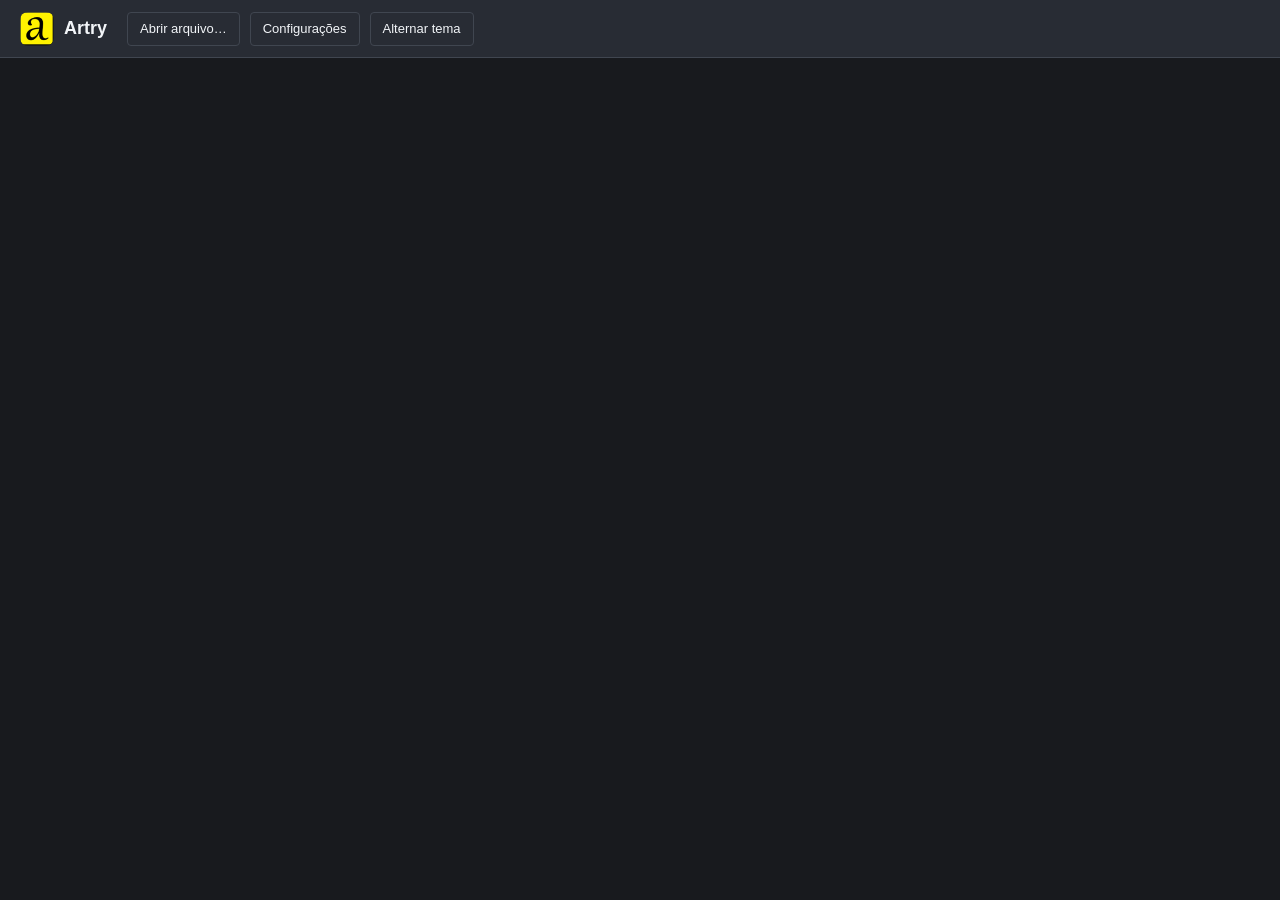
<file: artry/ui/index.html>
<!DOCTYPE html>
<html lang="pt-BR">
<head>
<meta charset="utf-8">
<title>Artry</title>
<link rel="stylesheet" href="style.css">
</head>
<body class="dark">

<!-- ============================ TELA INICIAL ============================ -->
<section id="home">
  <header class="home-top">
    <img src="icon.png" class="home-logo" alt="">
    <span class="home-nome">Artry</span>
    <button class="hbtn" id="home-abrir">Abrir arquivo…</button>
    <button class="hbtn" id="home-config">Configurações</button>
    <button class="hbtn" id="home-tema">Alternar tema</button>
  </header>
  <div id="cards"></div>
</section>

<!-- ============================ EDITOR ============================ -->
<section id="editor" hidden>
  <nav id="menubar"></nav>

  <div id="tb-doc" class="toolbar">
    <button class="tb tb-texto" data-cmd="Início" title="Tela Inicial / Documentos"><i data-ic="home"></i><span>Início</span></button>
    <span class="sep"></span>
    <button class="tb" data-cmd="Desfazer" title="Desfazer (Ctrl+Z)"><i data-ic="undo"></i></button>
    <button class="tb" data-cmd="Refazer" title="Refazer (Ctrl+Y)"><i data-ic="redo"></i></button>
    <button class="tb" data-cmd="Imprimir" title="Imprimir (Ctrl+P)"><i data-ic="print"></i></button>
    <span class="sep"></span>
    <select id="zoom" title="Zoom">
      <option>50%</option><option>75%</option><option>90%</option><option selected>100%</option>
      <option>125%</option><option>150%</option><option>200%</option>
    </select>
    <span class="sep"></span>
    <select id="estilos" title="Estilos de parágrafo">
      <option value="p">Texto normal</option><option value="titulo">Título</option>
      <option value="subtitulo">Subtítulo</option><option value="t1">Título 1</option>
      <option value="t2">Título 2</option><option value="t3">Título 3</option>
    </select>
    <span class="sep"></span>
    <input id="fonte" list="fontes" title="Família da fonte" spellcheck="false">
    <datalist id="fontes"></datalist>
    <span class="sep"></span>
    <button class="tb tb-letra" data-cmd="Diminuir fonte" title="Diminuir tamanho da fonte (Ctrl+Shift+,)">−</button>
    <input id="tamanho" title="Tamanho da fonte" value="11">
    <button class="tb tb-letra" data-cmd="Aumentar fonte" title="Aumentar tamanho da fonte (Ctrl+Shift+.)">+</button>
    <span class="sep"></span>
    <button class="tb" data-cmd="Negrito" data-estado="bold" title="Negrito (Ctrl+B)"><i data-ic="bold"></i></button>
    <button class="tb" data-cmd="Itálico" data-estado="italic" title="Itálico (Ctrl+I)"><i data-ic="italic"></i></button>
    <button class="tb" data-cmd="Sublinhado" data-estado="underline" title="Sublinhado (Ctrl+U)"><i data-ic="underline"></i></button>
    <button class="tb" data-cmd="Tachado" data-estado="strikeThrough" title="Tachado"><i data-ic="strike"></i></button>
    <button class="tb" data-cmd="Cor do texto" title="Cor do texto"><i data-ic="textcolor"></i></button>
    <button class="tb" data-cmd="Cor de destaque" title="Cor de destaque"><i data-ic="highlight"></i></button>
    <span class="sep"></span>
    <button class="tb" data-cmd="Alinhar à Esquerda" data-alinha="left" title="Alinhar à esquerda (Ctrl+Shift+L)"><i data-ic="alignleft"></i></button>
    <button class="tb" data-cmd="Centralizar" data-alinha="center" title="Centralizar (Ctrl+Shift+E)"><i data-ic="aligncenter"></i></button>
    <button class="tb" data-cmd="Alinhar à Direita" data-alinha="right" title="Alinhar à direita (Ctrl+Shift+R)"><i data-ic="alignright"></i></button>
    <button class="tb" data-cmd="Justificar" data-alinha="justify" title="Justificar (Ctrl+Shift+J)"><i data-ic="alignjustify"></i></button>
    <div class="dropdown">
      <button class="tb" id="bt-espaco" title="Espaçamento entre linhas"><i data-ic="linespacing"></i></button>
      <div class="dd-lista" id="dd-espaco">
        <div data-lh="1">1,0 (Simples)</div><div data-lh="1.15">1,15</div>
        <div data-lh="1.5">1,5</div><div data-lh="2">2,0 (Duplo)</div>
      </div>
    </div>
    <span class="sep"></span>
    <button class="tb" data-cmd="Lista com marcadores" title="Lista com marcadores"><i data-ic="bulletlist"></i></button>
    <button class="tb" data-cmd="Lista numerada" title="Lista numerada"><i data-ic="numberedlist"></i></button>
    <button class="tb" data-cmd="Diminuir recuo" title="Diminuir recuo"><i data-ic="outdent"></i></button>
    <button class="tb" data-cmd="Aumentar recuo" title="Aumentar recuo"><i data-ic="indent"></i></button>
    <span class="sep"></span>
    <button class="tb" data-cmd="Limpar Formatação" title="Limpar formatação (Ctrl+\)"><i data-ic="clearformat"></i></button>
    <span class="sep"></span>
    <button class="tb tb-texto" id="bt-pagina" data-cmd="Modo de Exibição" title="Alternar Modo de Folha"><i data-ic="page"></i><span>Página</span></button>
    <button class="tb tb-texto" id="bt-regua" data-cmd="Régua" title="Exibir / Ocultar Réguas (Ctrl+R)"><i data-ic="ruler"></i><span>Régua</span></button>
  </div>

  <div id="tb-code" class="toolbar codebar" hidden>
    <span class="code-rotulo">CÓDIGO:</span>
    <button class="tb tb-texto" data-cmd="Ativar Código">Ativar Código</button>
    <button class="tb tb-texto" data-cmd="Realçar Sintaxe">Realçar Sintaxe</button>
    <button class="tb tb-texto" data-cmd="Tab 4 espaços">Tab → 4 espaços</button>
    <button class="tb tb-texto" data-cmd="Comentário">Comentário</button>
    <button class="tb tb-texto" data-cmd="Ir para linha">Ir à linha</button>
    <button class="tb tb-texto" data-cmd="Quebra de linha" id="bt-quebra">Sem quebra</button>
    <button class="tb tb-texto" data-cmd="Recarregar">Recarregar</button>
    <span class="espaco"></span>
    <button class="tb" data-cmd="Fechar barra de código" title="Fechar barra de código"><i data-ic="close"></i></button>
  </div>

  <div id="area">
    <div id="linha-regua">
      <div id="canto"><span></span></div>
      <canvas id="regua-h" height="26"></canvas>
    </div>
    <div id="corpo">
      <canvas id="regua-v" width="28"></canvas>
      <div id="trabalho">
        <div id="folha">
          <div id="calha"></div>
          <div id="doc" contenteditable="true" spellcheck="true"></div>
        </div>
        <div id="guia"></div>
      </div>
    </div>
  </div>

  <footer id="status">
    <span id="st-info">Sem título</span>
    <span id="st-pos">Ln 1, Col 1</span>
    <span id="st-cod">UTF-8</span>
  </footer>
</section>

<!-- menus flutuantes, diálogos -->
<div id="menu-ctx" class="menu-flutuante" hidden></div>
<div id="modal" hidden><div class="dlg" id="dlg"></div></div>
<input type="color" id="cor-texto" hidden>
<input type="color" id="cor-realce" value="#ffff00" hidden>
<input type="color" id="cor-regua" hidden>

<script src="icones.js"></script>
<script src="app.js"></script>
</body>
</html>
</file>
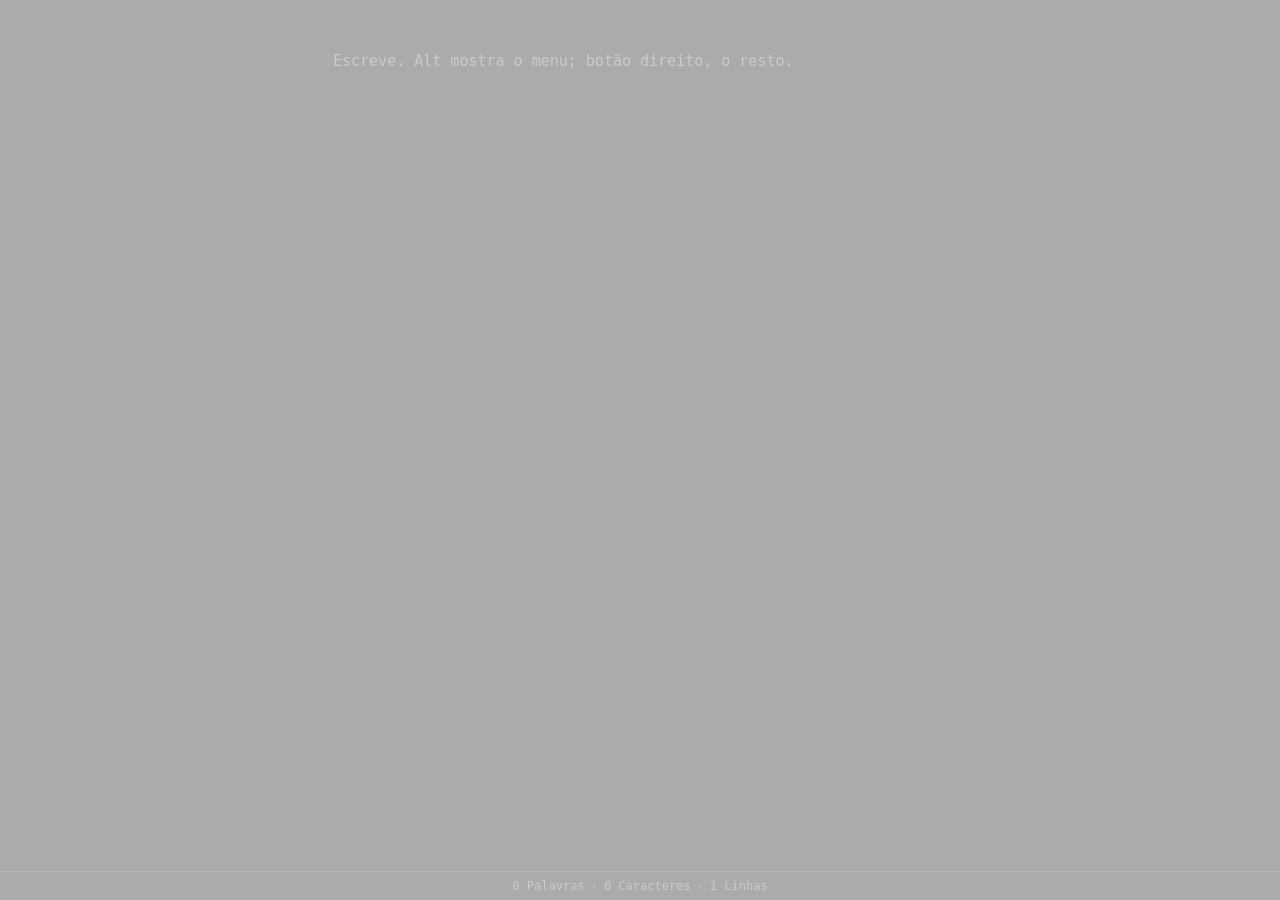
<file: noty/ui/index.html>
<!DOCTYPE html>
<html lang="pt-BR">
<head>
<meta charset="utf-8">
<title>Noty</title>
<style>
/* ================= estrutura (o VISUAL vem do theme.css, injetado depois) */
* { margin: 0; padding: 0; box-sizing: border-box; }

:root {
  /* Valores de seguranca: se o theme.css do usuario sumir ou quebrar,
     o app continua legivel. O theme.css sobrescreve tudo isto. */
  --fundo: rgba(13, 20, 15, 0.35);
  --texto: rgba(238, 244, 240, 0.96);
  --texto-suave: rgba(238, 244, 240, 0.45);
  --fonte: "Cascadia Mono", Consolas, monospace;
  --tamanho: 15px;
  --altura-linha: 1.75;
  --largura-texto: 68ch;
  --selecao: rgba(126, 214, 158, 0.30);
  --cursor: #8fd6a8;
  --painel: rgba(17, 26, 20, 0.92);
  --painel-borda: rgba(255, 255, 255, 0.10);
  --realce: rgba(130, 220, 165, 0.16);
  --rolagem: rgba(238, 244, 240, 0.16);
  --rolagem-hover: rgba(143, 214, 168, 0.45);
}

html, body { height: 100%; overflow: hidden; background: transparent; }

/* ================= barra de rolagem (tema: --rolagem / --rolagem-hover,
   ou sobrescreva os seletores ::-webkit-scrollbar-* direto no theme.css) */
::-webkit-scrollbar { width: 11px; height: 11px; }
::-webkit-scrollbar-track, ::-webkit-scrollbar-corner { background: transparent; }
::-webkit-scrollbar-thumb {
  background: var(--rolagem, rgba(238, 244, 240, 0.16));
  border-radius: 8px;
  /* borda transparente + padding-box: o polegar "flutua" sem tocar as bordas */
  border: 3px solid transparent;
  background-clip: padding-box;
}
::-webkit-scrollbar-thumb:hover {
  background: var(--rolagem-hover, rgba(143, 214, 168, 0.45));
  background-clip: padding-box;
}

body {
  display: flex; flex-direction: column;
  background: var(--fundo);
  color: var(--texto);
  font-family: var(--fonte);
  font-size: var(--tamanho);
}

/* ================= barra de menu (escondida; Alt mostra) */
#menubar {
  display: none; flex: 0 0 auto; gap: 2px;
  padding: 3px 8px; user-select: none;
  background: var(--painel);
  border-bottom: 1px solid var(--painel-borda);
  font-size: 13px;
}
#menubar.aberta { display: flex; }
.menu-top {
  position: relative; padding: 4px 10px; border-radius: 6px; cursor: default;
}
.menu-top:hover, .menu-top.ativo { background: var(--realce); }
.dropdown {
  display: none; position: absolute; top: 100%; left: 0; z-index: 50;
  min-width: 230px; padding: 5px;
  background: var(--painel); border: 1px solid var(--painel-borda);
  border-radius: 9px; box-shadow: 0 10px 34px rgba(0,0,0,.45);
}
.menu-top.ativo .dropdown { display: block; }
.mi {
  display: flex; justify-content: space-between; gap: 24px;
  padding: 5px 10px; border-radius: 6px; white-space: nowrap; cursor: default;
}
.mi:hover { background: var(--realce); }
.mi .tecla { color: var(--texto-suave); font-size: 12px; }
.mi.marcado::before { content: "✓ "; }
.mi.desmarcado::before { content: "\2007\2007"; }
.msep { height: 1px; margin: 5px 8px; background: var(--painel-borda); }

/* ================= editor */
#centro { flex: 1 1 auto; display: flex; overflow: hidden; }
#editor {
  /* Largura total da janela: a coluna de texto e centralizada pelo padding,
     assim a barra de rolagem fica no canto extremo direito do app. */
  width: 100%;
  height: 100%;
  padding: 48px max(24px, calc((100% - var(--largura-texto)) / 2)) 32px;
  background: transparent; color: inherit;
  font: inherit; line-height: var(--altura-linha);
  border: none; outline: none; resize: none;
  caret-color: var(--cursor);
  white-space: pre-wrap; overflow-wrap: break-word;
}
#editor.sem-quebra { white-space: pre; overflow-x: auto; }
#editor::selection, ::selection { background: var(--selecao); }
#editor::placeholder { color: var(--texto-suave); }

/* ================= barra de status */
#status {
  flex: 0 0 auto; display: flex; justify-content: center; gap: 6px;
  padding: 7px 12px; font-size: 12px; color: var(--texto-suave);
  border-top: 1px solid var(--painel-borda); user-select: none;
}
#status .dica { position: absolute; right: 12px; }

/* ================= busca */
#busca {
  display: none; position: absolute; top: 10px; right: 14px; z-index: 40;
  gap: 6px; align-items: center; padding: 6px 8px;
  background: var(--painel); border: 1px solid var(--painel-borda);
  border-radius: 9px; box-shadow: 0 8px 26px rgba(0,0,0,.4);
}
#busca.aberta { display: flex; }
#busca input {
  width: 220px; padding: 4px 8px;
  background: rgba(0,0,0,.25); color: var(--texto);
  border: 1px solid var(--painel-borda); border-radius: 6px;
  font: inherit; font-size: 13px; outline: none;
}
#busca .cont { font-size: 12px; color: var(--texto-suave); min-width: 42px; text-align: center; }
#busca button {
  padding: 3px 8px; background: transparent; color: var(--texto);
  border: none; border-radius: 5px; font: inherit; font-size: 13px; cursor: pointer;
}
#busca button:hover { background: var(--realce); }

/* ================= paineis de tela cheia (tema, preview, sobre) */
.painel-cheio {
  display: none; position: absolute; inset: 0; z-index: 60;
  flex-direction: column;
  /* fosco de verdade: escurece e embaça o editor que fica atras */
  background: rgba(6, 10, 8, 0.55);
  backdrop-filter: blur(22px) saturate(1.1);
}
.painel-cheio.aberto { display: flex; }
.painel-topo {
  flex: 0 0 auto; display: flex; align-items: center; gap: 10px;
  padding: 9px 14px; font-size: 13px;
  background: var(--painel); border-bottom: 1px solid var(--painel-borda);
  user-select: none;
}
.painel-topo .titulo { font-weight: 600; margin-right: auto; }
.painel-topo button {
  padding: 5px 12px; background: transparent; color: var(--texto);
  border: 1px solid var(--painel-borda); border-radius: 7px;
  font: inherit; font-size: 12.5px; cursor: pointer;
}
.painel-topo button:hover { background: var(--realce); }

#tema-editor {
  flex: 1 1 auto; padding: 18px 22px;
  background: rgba(0,0,0,.30); color: var(--texto);
  font: 13.5px/1.6 var(--fonte);
  border: none; outline: none; resize: none;
  white-space: pre; overflow: auto; tab-size: 2;
}
#tema-aviso { font-size: 12px; color: var(--texto-suave); }

#preview-corpo {
  flex: 1 1 auto; overflow-y: auto; display: flex; justify-content: center;
}
#preview-md {
  width: min(var(--largura-texto), 100%);
  padding: 48px 24px 64px; line-height: var(--altura-linha);
}
#preview-md h1, #preview-md h2, #preview-md h3,
#preview-md h4, #preview-md h5, #preview-md h6 { margin: 1.1em 0 .45em; line-height: 1.3; }
#preview-md h1 { font-size: 1.7em; } #preview-md h2 { font-size: 1.45em; }
#preview-md h3 { font-size: 1.25em; } #preview-md h4 { font-size: 1.1em; }
#preview-md p, #preview-md ul, #preview-md ol, #preview-md blockquote { margin: .55em 0; }
#preview-md ul, #preview-md ol { padding-left: 1.6em; }
#preview-md blockquote {
  padding: .2em 1em; border-left: 3px solid var(--cursor);
  color: var(--texto-suave);
}
#preview-md code {
  padding: .1em .35em; background: rgba(0,0,0,.35); border-radius: 5px; font-size: .92em;
}
#preview-md pre {
  padding: .8em 1em; margin: .7em 0; background: rgba(0,0,0,.35);
  border-radius: 9px; overflow-x: auto;
}
#preview-md pre code { padding: 0; background: none; }
#preview-md hr { border: none; border-top: 1px solid var(--painel-borda); margin: 1.4em 0; }
#preview-md a { color: var(--cursor); }

#sobre-corpo {
  flex: 1 1 auto; display: flex; flex-direction: column;
  align-items: center; justify-content: center; gap: 8px;
  text-align: center; line-height: 1.9; font-size: 13.5px;
}
#sobre-corpo .logo { font-size: 40px; font-style: italic; font-family: Georgia, serif; }
#sobre-corpo .suave { color: var(--texto-suave); font-size: 12.5px; }

/* ================= dialogos (sair sem salvar, avisos, confirmacoes) */
.dlg-fundo {
  position: absolute; inset: 0; z-index: 80;
  display: flex; align-items: center; justify-content: center;
  background: rgba(6, 10, 8, 0.45);
  backdrop-filter: blur(14px) saturate(1.1);
}
.dlg {
  min-width: 300px; max-width: 76%;
  padding: 20px 22px 16px;
  background: var(--painel);
  border: 1px solid var(--painel-borda);
  border-radius: 14px;
  box-shadow: 0 18px 60px rgba(0, 0, 0, 0.5);
  font-size: 13.5px;
}
.dlg-msg { line-height: 1.6; margin-bottom: 16px; white-space: pre-wrap; }
.dlg-botoes { display: flex; gap: 8px; justify-content: flex-end; flex-wrap: wrap; }
.dlg-btn {
  padding: 6px 14px; background: transparent; color: var(--texto);
  border: 1px solid var(--painel-borda); border-radius: 8px;
  font: inherit; font-size: 12.5px; cursor: pointer;
}
.dlg-btn:hover { background: var(--realce); }
.dlg-btn.primario { background: var(--realce); border-color: var(--cursor); }
.dlg-btn.primario:hover { filter: brightness(1.15); }
.dlg-btn:focus-visible { outline: 1px solid var(--cursor); outline-offset: 1px; }

/* arrastar arquivo por cima */
body.arrastando::after {
  content: "solte o .md ou .txt aqui";
  position: absolute; inset: 10px; z-index: 100;
  display: flex; align-items: center; justify-content: center;
  border: 2px dashed var(--cursor); border-radius: 14px;
  background: rgba(0,0,0,.35); font-size: 15px; pointer-events: none;
}
</style>
<style id="tema-do-usuario">/* theme.css entra aqui */</style>
</head>
<body>

<nav id="menubar"></nav>

<div id="busca">
  <input id="busca-campo" type="text" placeholder="Localizar…" spellcheck="false">
  <span class="cont" id="busca-cont"></span>
  <button id="busca-ant" title="Anterior (Shift+Enter)">▲</button>
  <button id="busca-prox" title="Próximo (Enter)">▼</button>
  <button id="busca-fechar" title="Fechar (Esc)"><svg class="ic so" style="width:14px;height:14px;vertical-align:-2px" viewBox="0 0 24 24" fill="none" stroke="currentColor" stroke-width="1.8" stroke-linecap="round" stroke-linejoin="round" aria-hidden="true"><path d="M18 6L6 18M6 6l12 12"/></svg></button>
</div>

<div id="centro">
  <textarea id="editor" spellcheck="true" lang="pt-BR"
    placeholder="Escreve. Alt mostra o menu; botão direito, o resto."></textarea>
</div>

<div id="status">
  <span id="st-palavras">0 Palavras</span><span>·</span>
  <span id="st-chars">0 Caracteres</span><span>·</span>
  <span id="st-linhas">1 Linhas</span>
</div>

<div id="painel-tema" class="painel-cheio">
  <div class="painel-topo">
    <span class="titulo">Tema — CSS livre</span>
    <span id="tema-aviso">aplica ao vivo enquanto digita</span>
    <button id="tema-restaurar">Restaurar padrão</button>
    <button id="tema-salvar">Salvar (Ctrl+S)</button>
    <button id="tema-fechar">Fechar (Esc)</button>
  </div>
  <textarea id="tema-editor" spellcheck="false"></textarea>
</div>

<div id="painel-preview" class="painel-cheio">
  <div class="painel-topo">
    <span class="titulo">Pré-visualização</span>
    <button id="preview-fechar">Voltar ao editor (Esc)</button>
  </div>
  <div id="preview-corpo"><div id="preview-md"></div></div>
</div>

<div id="painel-sobre" class="painel-cheio">
  <div class="painel-topo">
    <span class="titulo">Sobre</span>
    <button id="sobre-fechar">Fechar (Esc)</button>
  </div>
  <div id="sobre-corpo">
    <div class="logo">n</div>
    <div><b>Noty</b> <span id="sobre-versao"></span></div>
    <div>Editor de texto simples pra .md e .txt.</div>
    <div class="suave">
      Alt — menu · Botão direito — contexto · Ctrl+M — pré-visualizar<br>
      Ctrl+F — localizar · Ctrl+T — tema · F12 — devtools<br><br>
      A ortografia usa o corretor do Chromium: o dicionário do idioma<br>
      escolhido é baixado sozinho (padrão Google) na primeira vez com internet.
    </div>
  </div>
</div>

<script>
(function () {
'use strict';

/* ================================================================= rpc */
var rpcSeq = 0, rpcPend = {};
function rpc(method, args) {
  return new Promise(function (resolve, reject) {
    var id = ++rpcSeq;
    rpcPend[id] = { resolve: resolve, reject: reject };
    window.chrome.webview.postMessage({ type: 'rpc', id: id, method: method, args: args || {} });
  });
}
function send(m) { try { window.chrome.webview.postMessage(m); } catch (e) {} }

window.chrome.webview.addEventListener('message', function (ev) {
  var m = ev.data || {};
  if (m.type === 'rpc-reply') {
    var p = rpcPend[m.id];
    if (!p) return;
    delete rpcPend[m.id];
    if (m.ok) p.resolve(m.data); else p.reject(new Error(m.error || 'erro'));
    return;
  }
  if (m.type === 'action') executaAcao(m.action);
  if (m.type === 'reload') recarregaDoDisco(m.data);
});

/* ================================================================= estado */
var ed = document.getElementById('editor');
var arquivo = { path: null, name: 'sem título.hyp' };
var sujo = false;
var settings = { spellLang: 'pt-BR', ui: {} };
var temaAtual = '';

function ext() {
  var n = (arquivo.name || '').toLowerCase();
  if (n.endsWith('.txt')) return '.txt';
  if (n.endsWith('.html') || n.endsWith('.htm')) return '.html';
  if (n.endsWith('.md') || n.endsWith('.markdown')) return '.md';
  return '.hyp';
}
/* .hyp, .md e .html carregam Markdown; .txt é texto puro. */
function usaMarkdown() { return ext() !== '.txt'; }

function marcaSujo(v) {
  if (sujo === v) return;
  sujo = v;
  send({ type: 'dirty', value: v });
  atualizaTitulo();
}

function atualizaTitulo() {
  var t = (sujo ? '• ' : '') + arquivo.name + ' — Noty';
  document.title = t;
  send({ type: 'title', text: t });
  send({ type: 'fileinfo', ext: ext() });
}

function atualizaContador() {
  var v = ed.value;
  // Desconsidera blocos de anexo hyp-anexo na contagem estatística
  var textoLimpo = v.replace(/```hyp-anexo[\s\S]*?```/gi, '').replace(/<!--\s*=====\s*ANEXOS HYP\s*=====\s*-->/gi, '');
  var palavras = (textoLimpo.match(/[\p{L}\p{N}]+(?:['’-][\p{L}\p{N}]+)*/gu) || []).length;
  var linhas = textoLimpo.length ? textoLimpo.split('\n').length : 1;
  document.getElementById('st-palavras').textContent = palavras + (palavras === 1 ? ' Palavra' : ' Palavras');
  document.getElementById('st-chars').textContent = textoLimpo.length + (textoLimpo.length === 1 ? ' Caractere' : ' Caracteres');
  document.getElementById('st-linhas').textContent = linhas + (linhas === 1 ? ' Linha' : ' Linhas');
}

ed.addEventListener('input', function () { marcaSujo(true); atualizaContador(); });

/* ================================================================= dialogos */
/* Dialogo de vidro do proprio app (nada de MessageBox nativo).
   botoes: [{ rotulo, valor, primario?, cancela? }] — Esc pega o "cancela"
   (ou o ultimo), Enter pega o "primario" (ou o primeiro). */
function dialogo(msg, botoes) {
  return new Promise(function (resolve) {
    var fundo = document.createElement('div');
    fundo.className = 'dlg-fundo';
    var caixa = document.createElement('div');
    caixa.className = 'dlg';
    var texto = document.createElement('div');
    texto.className = 'dlg-msg';
    texto.textContent = msg;
    var linha = document.createElement('div');
    linha.className = 'dlg-botoes';

    var cancela = botoes.filter(function (b) { return b.cancela; })[0] || botoes[botoes.length - 1];
    var primario = botoes.filter(function (b) { return b.primario; })[0] || botoes[0];
    var primeiroBtn = null;

    function encerra(valor) {
      document.removeEventListener('keydown', teclas, true);
      fundo.remove();
      ed.focus();
      resolve(valor);
    }
    function teclas(e) {
      // Enquanto o dialogo esta na tela, o teclado e dele.
      e.stopPropagation();
      if (e.key === 'Escape') { e.preventDefault(); encerra(cancela.valor); }
      else if (e.key === 'Enter' && document.activeElement &&
               document.activeElement.className.indexOf('dlg-btn') < 0) {
        e.preventDefault(); encerra(primario.valor);
      }
    }

    botoes.forEach(function (b) {
      var btn = document.createElement('button');
      btn.className = 'dlg-btn' + (b.primario ? ' primario' : '');
      btn.textContent = b.rotulo;
      btn.addEventListener('click', function () { encerra(b.valor); });
      linha.appendChild(btn);
      if (!primeiroBtn || b.primario) primeiroBtn = btn;
    });

    caixa.appendChild(texto);
    caixa.appendChild(linha);
    fundo.appendChild(caixa);
    fundo.addEventListener('mousedown', function (e) {
      if (e.target === fundo) encerra(cancela.valor);
    });
    document.body.appendChild(fundo);
    document.addEventListener('keydown', teclas, true);
    if (primeiroBtn) primeiroBtn.focus();
  });
}
function aviso(msg) {
  return dialogo(msg, [{ rotulo: 'OK', valor: true, primario: true, cancela: true }]);
}

/* ================================================================= arquivo */
function confirmaDescartar() {
  if (!sujo) return Promise.resolve(true);
  return dialogo('Tem alteração não salva. Descartar?', [
    { rotulo: 'Descartar', valor: true },
    { rotulo: 'Cancelar', valor: false, primario: true, cancela: true },
  ]);
}

/* outro programa mudou o arquivo no disco: sem alteração aqui, atualiza na hora;
   com alteração não salva, pergunta (uma vez só) antes de jogar fora o que foi digitado. */
var perguntandoRecarga = false;
function recarregaDoDisco(dados) {
  if (!dados || dados.path !== arquivo.path || dados.text === ed.value) return;
  if (sujo) {
    if (perguntandoRecarga) return;
    perguntandoRecarga = true;
    dialogo('O arquivo foi mudado por outro programa.', [
      { rotulo: 'Recarregar', valor: true },
      { rotulo: 'Manter o meu', valor: false, primario: true, cancela: true },
    ]).then(function (v) {
      perguntandoRecarga = false;
      if (v) rpc('file.openPath', { path: arquivo.path }).then(function (d) { aplicaTextoDoDisco(d.text); });
    });
    return;
  }
  aplicaTextoDoDisco(dados.text);
}
function aplicaTextoDoDisco(texto) {
  var noFim = ed.scrollTop + ed.clientHeight >= ed.scrollHeight - 4;
  var ini = ed.selectionStart, fim = ed.selectionEnd, topo = ed.scrollTop;
  ed.value = texto;
  ed.setSelectionRange(Math.min(ini, texto.length), Math.min(fim, texto.length));
  ed.scrollTop = noFim ? ed.scrollHeight : topo;   // estava no fim (tipo chat)? segue o fim
  marcaSujo(false);
  atualizaContador();
}

function carrega(dados) {
  arquivo.path = dados.path;
  arquivo.name = dados.name;
  ed.value = dados.text;
  marcaSujo(false);
  atualizaTitulo();
  atualizaContador();
  ed.focus();
  ed.setSelectionRange(0, 0);
  ed.scrollTop = 0;
  lembraRecente(dados.path);
}

function novoArquivo() {
  confirmaDescartar().then(function (ok) {
    if (!ok) return;
    arquivo = { path: null, name: 'sem título.hyp' };
    ed.value = '';
    marcaSujo(false);
    atualizaTitulo();
    atualizaContador();
    ed.focus();
  });
}

function abrirDialogo() {
  confirmaDescartar().then(function (ok) {
    if (!ok) return;
    rpc('file.openDialog').then(function (d) { if (d) carrega(d); })
      .catch(function (e) { aviso('Não abriu: ' + e.message); });
  });
}

function abrirCaminho(path) {
  confirmaDescartar().then(function (ok) {
    if (!ok) return;
    rpc('file.openPath', { path: path }).then(carrega)
      .catch(function (e) { aviso('Não abriu: ' + e.message); esqueceRecente(path); });
  });
}

function salvar() {
  if (!arquivo.path) return salvarComo();
  var textoParaGravar = preparaTextoParaSalvar(ed.value, arquivo.name);
  return rpc('file.save', { path: arquivo.path, text: textoParaGravar })
    .then(function () { marcaSujo(false); })
    .catch(function (e) { aviso('Não salvou: ' + e.message); });
}

function salvarComo() {
  return rpc('file.saveDialog', { name: arquivo.name }).then(function (d) {
    if (!d) return;
    arquivo.path = d.path;
    arquivo.name = d.name;
    var textoParaGravar = preparaTextoParaSalvar(ed.value, d.name);
    return rpc('file.save', { path: d.path, text: textoParaGravar }).then(function () {
      marcaSujo(false);
      atualizaTitulo();
      lembraRecente(d.path);
    });
  }).catch(function (e) { aviso('Não salvou: ' + e.message); });
}

/* recentes (guardados nas settings) */
function lembraRecente(path) {
  if (!path) return;
  var r = settings.ui.recent || [];
  r = [path].concat(r.filter(function (p) { return p !== path; })).slice(0, 5);
  settings.ui.recent = r;
  settings.ui.lastFile = path;
  salvaSettings();
  montaMenu();
}
function esqueceRecente(path) {
  settings.ui.recent = (settings.ui.recent || []).filter(function (p) { return p !== path; });
  if (settings.ui.lastFile === path) settings.ui.lastFile = null;
  salvaSettings();
  montaMenu();
}
function salvaSettings() { rpc('settings.set', settings).catch(function () {}); }

/* arrastar e soltar */
document.addEventListener('dragover', function (e) {
  e.preventDefault();
  document.body.classList.add('arrastando');
});
document.addEventListener('dragleave', function (e) {
  if (!e.relatedTarget) document.body.classList.remove('arrastando');
});
document.addEventListener('drop', function (e) {
  e.preventDefault();
  document.body.classList.remove('arrastando');
  var f = e.dataTransfer && e.dataTransfer.files && e.dataTransfer.files[0];
  if (!f) return;

  // Imagem arrastada: embute direto como anexo no documento!
  if (/\.(png|jpe?g|webp|gif|bmp)$/i.test(f.name)) {
    var baseNome = f.name.replace(/\.[^/.]+$/, "");
    insereAnexoImagem(f, baseNome).catch(function (err) {
      aviso('Não foi possível anexar a imagem: ' + err.message);
    });
    return;
  }

  if (!/\.(md|txt|markdown|text|hyp|html|htm)$/i.test(f.name)) {
    aviso('O Noty abre .hyp, .md, .txt e .html (ou arraste imagens para anexar).');
    return;
  }
  confirmaDescartar().then(function (ok) {
    if (!ok) return;
    return f.text().then(function (texto) {
      // O drop do navegador não entrega o caminho: entra como cópia sem salvar.
      arquivo = { path: null, name: f.name };
      ed.value = texto;
      marcaSujo(true);
      atualizaTitulo();
      atualizaContador();
    });
  });
});

/* ================================================================= anexos e conversao hyp */
function parseHypAnexos(src) {
  var anexos = {};
  var regex = /```hyp-anexo\s+([\w.\-]+)\s+([\w.\-\/+]+)\s*\n([\s\S]*?)```/gi;
  var match;
  while ((match = regex.exec(src)) !== null) {
    var id = match[1].toLowerCase();
    var mime = match[2];
    var b64 = match[3].replace(/\s+/g, '');
    anexos[id] = 'data:' + mime + ';base64,' + b64;
  }
  var limpo = src.replace(/```hyp-anexo[\s\S]*?```/gi, '').replace(/<!--\s*=====\s*ANEXOS HYP\s*=====\s*-->/gi, '');
  return { anexos: anexos, textoLimpo: limpo };
}

function limpaTextoParaTxt(src) {
  var t = src.replace(/```hyp-anexo[\s\S]*?```/gi, '');
  t = t.replace(/<!--\s*=====\s*ANEXOS HYP\s*=====\s*-->/gi, '');
  t = t.replace(/!\[([^\]]*)\]\(anexo:[^)\s]+\)/gi, '[$1]');
  return t.trimEnd() + '\n';
}

function preparaTextoParaSalvar(src, nomeArquivo) {
  var n = (nomeArquivo || '').toLowerCase();
  if (n.endsWith('.html') || n.endsWith('.htm')) {
    return geraHtmlAutocontido(src, nomeArquivo.replace(/\.[^/.]+$/, ""));
  }
  if (n.endsWith('.txt')) {
    return limpaTextoParaTxt(src);
  }
  return src;
}

function quebraBase64(b64, cols) {
  cols = cols || 76;
  var partes = [];
  for (var i = 0; i < b64.length; i += cols) {
    partes.push(b64.slice(i, i + cols));
  }
  return partes.join('\n');
}

function processaArquivoImagem(blob) {
  return new Promise(function (resolve, reject) {
    var reader = new FileReader();
    reader.onload = function (e) {
      var img = new Image();
      img.onload = function () {
        var maxW = 1920, maxH = 1920;
        var w = img.width, h = img.height;
        if (w > maxW || h > maxH) {
          if (w > h) { h = Math.round(h * (maxW / w)); w = maxW; }
          else { w = Math.round(w * (maxH / h)); h = maxH; }
        }
        var canvas = document.createElement('canvas');
        canvas.width = w;
        canvas.height = h;
        var ctx = canvas.getContext('2d');
        ctx.drawImage(img, 0, 0, w, h);

        var mime = 'image/webp';
        var dataUrl = canvas.toDataURL(mime, 0.82);
        if (!dataUrl || !dataUrl.startsWith('data:image/webp')) {
          mime = 'image/jpeg';
          dataUrl = canvas.toDataURL(mime, 0.85);
        }
        var partes = dataUrl.split(',');
        resolve({ b64: partes[1], mime: mime });
      };
      img.onerror = reject;
      img.src = e.target.result;
    };
    reader.onerror = reject;
    reader.readAsDataURL(blob);
  });
}

function insereAnexoImagem(blob, nomeBase) {
  return processaArquivoImagem(blob).then(function (res) {
    var ext = res.mime === 'image/webp' ? '.webp' : '.jpg';
    var textoAtual = ed.value;
    var num = 1;
    var idBase = (nomeBase || 'imagem').replace(/[^a-zA-Z0-9_\-]/g, '').toLowerCase();
    if (!idBase) idBase = 'imagem';
    var id = idBase + '-' + num + ext;
    while (textoAtual.toLowerCase().includes(id.toLowerCase())) {
      num++;
      id = idBase + '-' + num + ext;
    }

    var mdTag = '![' + (nomeBase || 'imagem') + '](anexo:' + id + ')';
    var bloco = '\n```hyp-anexo ' + id + ' ' + res.mime + '\n' +
                quebraBase64(res.b64, 76) + '\n```\n';

    var a = ed.selectionStart, b = ed.selectionEnd;
    var antes = ed.value.slice(0, a);
    var depois = ed.value.slice(b);
    ed.value = antes + mdTag + depois;
    var novaPos = a + mdTag.length;
    ed.setSelectionRange(novaPos, novaPos);

    var cabecalhoAnexo = '<!-- ===== ANEXOS HYP ===== -->';
    if (!ed.value.includes(cabecalhoAnexo)) {
      ed.value = ed.value.trimEnd() + '\n\n' + cabecalhoAnexo + '\n' + bloco;
    } else {
      ed.value = ed.value.trimEnd() + '\n' + bloco;
    }

    marcaSujo(true);
    atualizaContador();
  });
}

// Colar imagem da area de transferencia (Ctrl+V)
ed.addEventListener('paste', function (e) {
  var items = (e.clipboardData || window.clipboardData) && (e.clipboardData || window.clipboardData).items;
  if (!items) return;
  for (var i = 0; i < items.length; i++) {
    if (items[i].type.indexOf('image') !== -1) {
      var f = items[i].getAsFile();
      if (f) {
        e.preventDefault();
        insereAnexoImagem(f, 'imagem');
        return;
      }
    }
  }
});

/* ================================================================= markdown */
function escapaHtml(s) {
  return s.replace(/&/g, '&amp;').replace(/</g, '&lt;').replace(/>/g, '&gt;').replace(/"/g, '&quot;');
}

function inlineMd(s, mapaAnexos) {
  s = escapaHtml(s);
  s = s.replace(/`([^`]+)`/g, function (_, c) { return '<code>' + c + '</code>'; });
  s = s.replace(/\*\*([^*]+)\*\*|__([^_]+)__/g, function (_, a, b) { return '<b>' + (a || b) + '</b>'; });
  s = s.replace(/\*([^*]+)\*|_([^_]+)_/g, function (_, a, b) { return '<i>' + (a || b) + '</i>'; });

  // Imagens Markdown: ![alt](url)
  s = s.replace(/!\[([^\]]*)\]\(([^)\s]+)\)/g, function (_, alt, url) {
    var src = url;
    if (url.startsWith('anexo:')) {
      var id = url.slice(6).toLowerCase();
      if (mapaAnexos && mapaAnexos[id]) src = mapaAnexos[id];
    }
    return '<img src="' + src + '" alt="' + alt + '" title="' + alt + '" style="max-width:100%; height:auto; border-radius:8px; margin:10px 0; box-shadow:0 4px 18px rgba(0,0,0,0.3); display:block;">';
  });

  // Links Markdown: [texto](url)
  s = s.replace(/\[([^\]]+)\]\(([^)\s]+)\)/g, function (_, txt, url) {
    var href = url;
    var downloadAttr = '';
    if (url.startsWith('anexo:')) {
      var id = url.slice(6).toLowerCase();
      if (mapaAnexos && mapaAnexos[id]) {
        href = mapaAnexos[id];
        downloadAttr = ' download="' + escapaHtml(id) + '"';
      }
    }
    return '<a href="' + href + '"' + downloadAttr + ' target="_blank" rel="noopener">' + txt + '</a>';
  });

  return s;
}

function renderMd(src) {
  var parsed = parseHypAnexos(src);
  var mapaAnexos = parsed.anexos;
  var out = [], linhas = parsed.textoLimpo.split('\n');
  var i = 0, lista = null;
  function fechaLista() { if (lista) { out.push('</' + lista + '>'); lista = null; } }
  while (i < linhas.length) {
    var l = linhas[i];

    var cerca = l.match(/^```/);
    if (cerca) {
      fechaLista();
      var cod = [];
      i++;
      while (i < linhas.length && !/^```/.test(linhas[i])) { cod.push(linhas[i]); i++; }
      i++;
      out.push('<pre><code>' + escapaHtml(cod.join('\n')) + '</code></pre>');
      continue;
    }
    var h = l.match(/^(#{1,6})\s+(.*)$/);
    if (h) { fechaLista(); out.push('<h' + h[1].length + '>' + inlineMd(h[2], mapaAnexos) + '</h' + h[1].length + '>'); i++; continue; }
    if (/^(\s*)([-*_])\s*\2\s*\2[\s\-*_]*$/.test(l)) { fechaLista(); out.push('<hr>'); i++; continue; }
    var bq = l.match(/^>\s?(.*)$/);
    if (bq) { fechaLista(); out.push('<blockquote>' + inlineMd(bq[1], mapaAnexos) + '</blockquote>'); i++; continue; }
    var ul = l.match(/^\s*[-*+]\s+(.*)$/);
    if (ul) {
      if (lista !== 'ul') { fechaLista(); out.push('<ul>'); lista = 'ul'; }
      out.push('<li>' + inlineMd(ul[1], mapaAnexos) + '</li>'); i++; continue;
    }
    var ol = l.match(/^\s*\d+[.)]\s+(.*)$/);
    if (ol) {
      if (lista !== 'ol') { fechaLista(); out.push('<ol>'); lista = 'ol'; }
      out.push('<li>' + inlineMd(ol[1], mapaAnexos) + '</li>'); i++; continue;
    }
    if (!l.trim()) { fechaLista(); i++; continue; }

    var par = [l];
    i++;
    while (i < linhas.length && linhas[i].trim() &&
           !/^(#{1,6}\s|>|```|\s*[-*+]\s|\s*\d+[.)]\s)/.test(linhas[i])) { par.push(linhas[i]); i++; }
    fechaLista();
    out.push('<p>' + inlineMd(par.join(' '), mapaAnexos) + '</p>');
  }
  fechaLista();
  return out.join('\n');
}

function geraHtmlAutocontido(src, titulo) {
  var htmlCorpo = renderMd(src);
  titulo = titulo || 'Documento Hyper';
  return '<!DOCTYPE html>\n' +
    '<html lang="pt-BR">\n' +
    '<head>\n' +
    '<meta charset="utf-8">\n' +
    '<meta name="viewport" content="width=device-width, initial-scale=1.0">\n' +
    '<title>' + escapaHtml(titulo) + '</title>\n' +
    '<style>\n' +
    '  :root { color-scheme: dark light; }\n' +
    '  body {\n' +
    '    max-width: 760px; margin: 40px auto; padding: 0 24px;\n' +
    '    font-family: -apple-system, BlinkMacSystemFont, "Segoe UI", Roboto, Helvetica, Arial, sans-serif;\n' +
    '    font-size: 16px; line-height: 1.75; color: #e0e6ed; background: #0f1412;\n' +
    '  }\n' +
    '  @media (prefers-color-scheme: light) {\n' +
    '    body { color: #1e252b; background: #fdfdfd; }\n' +
    '    code, pre { background: rgba(0,0,0,0.05) !important; }\n' +
    '    blockquote { border-color: #2e7d32 !important; color: #555 !important; }\n' +
    '  }\n' +
    '  h1, h2, h3, h4 { margin: 1.6em 0 0.6em; line-height: 1.3; font-weight: 700; }\n' +
    '  p, ul, ol, blockquote { margin-bottom: 1.2em; }\n' +
    '  ul, ol { padding-left: 28px; }\n' +
    '  li { margin-bottom: 0.3em; }\n' +
    '  img { max-width: 100%; height: auto; border-radius: 9px; box-shadow: 0 6px 24px rgba(0,0,0,0.25); margin: 16px 0; display: block; }\n' +
    '  code { font-family: "Cascadia Mono", Consolas, monospace; font-size: 0.9em; background: rgba(255,255,255,0.08); padding: 3px 6px; border-radius: 5px; }\n' +
    '  pre { background: rgba(0,0,0,0.35); padding: 16px; border-radius: 8px; overflow-x: auto; margin: 16px 0; }\n' +
    '  pre code { background: transparent; padding: 0; }\n' +
    '  blockquote { border-left: 4px solid #8fd6a8; padding: 8px 18px; margin: 18px 0; color: #9bb0a4; background: rgba(143,214,168,0.05); border-radius: 0 8px 8px 0; }\n' +
    '  a { color: #8fd6a8; text-decoration: none; font-weight: 500; } a:hover { text-decoration: underline; }\n' +
    '  hr { border: none; border-top: 1px solid rgba(255,255,255,0.12); margin: 36px 0; }\n' +
    '</style>\n' +
    '</head>\n' +
    '<body>\n' +
    htmlCorpo + '\n' +
    '</body>\n' +
    '</html>\n';
}

/* formatar seleção (mantém o desfazer nativo via insertText) */
function envolveSelecao(marca) {
  var a = ed.selectionStart, b = ed.selectionEnd;
  if (a === b) return;
  var trecho = ed.value.slice(a, b);
  ed.focus();
  ed.setSelectionRange(a, b);
  document.execCommand('insertText', false, marca + trecho + marca);
  ed.setSelectionRange(a, a + (marca + trecho + marca).length);
}

/* ================================================================= paineis */
function painel(id) { return document.getElementById(id); }
function algumPainelAberto() {
  return ['painel-tema', 'painel-preview', 'painel-sobre'].some(function (id) {
    return painel(id).classList.contains('aberto');
  });
}
function fechaPaineis() {
  ['painel-tema', 'painel-preview', 'painel-sobre'].forEach(function (id) {
    painel(id).classList.remove('aberto');
  });
  ed.focus();
}

function abrePreview() {
  fechaPaineis();
  document.getElementById('preview-md').innerHTML = renderMd(ed.value);
  painel('painel-preview').classList.add('aberto');
}
document.getElementById('preview-fechar').onclick = fechaPaineis;
document.getElementById('preview-md').addEventListener('click', function (e) {
  var a = e.target.closest('a');
  if (!a) return;
  e.preventDefault();
  rpc('app.openExternal', { url: a.href }).catch(function () {});
});

function abreSobre() {
  fechaPaineis();
  painel('painel-sobre').classList.add('aberto');
}
document.getElementById('sobre-fechar').onclick = fechaPaineis;

/* ---------------- tema */
var temaEd = document.getElementById('tema-editor');
var temaTimer = null;
function abreTema() {
  fechaPaineis();
  temaEd.value = temaAtual;
  painel('painel-tema').classList.add('aberto');
  temaEd.focus();
}
temaEd.addEventListener('input', function () {
  clearTimeout(temaTimer);
  temaTimer = setTimeout(function () { aplicaTema(temaEd.value); }, 250);
});
function aplicaTema(css) {
  temaAtual = css;
  document.getElementById('tema-do-usuario').textContent = css;
}
function salvaTema() {
  aplicaTema(temaEd.value);
  rpc('theme.write', { text: temaEd.value }).then(function () {
    document.getElementById('tema-aviso').textContent = 'salvo';
    setTimeout(function () {
      document.getElementById('tema-aviso').textContent = 'aplica ao vivo enquanto digita';
    }, 1600);
  }).catch(function (e) { aviso('Não salvou o tema: ' + e.message); });
}
document.getElementById('tema-salvar').onclick = salvaTema;
document.getElementById('tema-fechar').onclick = fechaPaineis;
document.getElementById('tema-restaurar').onclick = function () {
  dialogo('Voltar pro tema padrão? O CSS atual é substituído.', [
    { rotulo: 'Restaurar', valor: true },
    { rotulo: 'Cancelar', valor: false, primario: true, cancela: true },
  ]).then(function (ok) {
    if (!ok) return;
    rpc('theme.default').then(function (d) {
      temaEd.value = d.text;
      aplicaTema(d.text);
      salvaTema();
    });
  });
};

/* ================================================================= busca */
var busca = document.getElementById('busca');
var buscaCampo = document.getElementById('busca-campo');
function abreBusca() {
  fechaPaineis();
  busca.classList.add('aberta');
  var sel = ed.value.slice(ed.selectionStart, ed.selectionEnd);
  if (sel && sel.length < 80 && !sel.includes('\n')) buscaCampo.value = sel;
  buscaCampo.focus();
  buscaCampo.select();
  contaOcorrencias();
}
function fechaBusca() { busca.classList.remove('aberta'); ed.focus(); }
function contaOcorrencias() {
  var q = buscaCampo.value;
  var el = document.getElementById('busca-cont');
  if (!q) { el.textContent = ''; return; }
  var n = ed.value.toLowerCase().split(q.toLowerCase()).length - 1;
  el.textContent = n + '×';
}
function procura(recua) {
  var q = buscaCampo.value;
  if (!q) return;
  var texto = ed.value.toLowerCase(), alvo = q.toLowerCase();
  var pos;
  if (recua) {
    pos = texto.lastIndexOf(alvo, Math.max(0, ed.selectionStart - 1));
    if (pos < 0) pos = texto.lastIndexOf(alvo);
  } else {
    pos = texto.indexOf(alvo, ed.selectionEnd);
    if (pos < 0) pos = texto.indexOf(alvo);
  }
  if (pos < 0) return;
  ed.focus();
  ed.setSelectionRange(pos, pos + q.length);
  rolaAteSelecao(pos);
  buscaCampo.focus();
}
function rolaAteSelecao(pos) {
  var antes = ed.value.slice(0, pos).split('\n').length - 1;
  var lh = parseFloat(getComputedStyle(ed).lineHeight) || 24;
  ed.scrollTop = Math.max(0, antes * lh - ed.clientHeight / 2);
}
buscaCampo.addEventListener('input', contaOcorrencias);
buscaCampo.addEventListener('keydown', function (e) {
  if (e.key === 'Enter') { e.preventDefault(); procura(e.shiftKey); }
  if (e.key === 'Escape') { e.preventDefault(); fechaBusca(); }
});
document.getElementById('busca-prox').onclick = function () { procura(false); };
document.getElementById('busca-ant').onclick = function () { procura(true); };
document.getElementById('busca-fechar').onclick = fechaBusca;

/* ================================================================= ortografia */
function aplicaOrtografia() {
  var ligada = settings.ui.spellEnabled !== false;
  ed.spellcheck = ligada;
  ed.setAttribute('lang', settings.spellLang || 'pt-BR');
  // Cutucada pro Chromium reavaliar os sublinhados.
  var a = ed.selectionStart, b = ed.selectionEnd;
  ed.blur(); ed.focus();
  ed.setSelectionRange(a, b);
}
function trocaIdioma(lang) {
  rpc('spell.set', { lang: lang }).then(function (r) {
    settings.spellLang = lang;
    aplicaOrtografia();
    montaMenu();
    if (!r || !r.restart) return;
    dialogo('O corretor troca de idioma quando o app reinicia.\nReiniciar agora?' +
            (sujo ? '\n\n(Atenção: tem alteração não salva!)' : ''), [
      { rotulo: 'Reiniciar', valor: true, primario: !sujo },
      { rotulo: 'Depois', valor: false, primario: !!sujo, cancela: true },
    ]).then(function (ok) { if (ok) rpc('app.restart'); });
  });
}
function ligaDesligaOrtografia() {
  settings.ui.spellEnabled = !(settings.ui.spellEnabled !== false);
  salvaSettings();
  aplicaOrtografia();
  montaMenu();
}

/* ================================================================= menu (Alt) */
var menubar = document.getElementById('menubar');

function defMenu() {
  var spellOn = settings.ui.spellEnabled !== false;
  var lang = settings.spellLang || 'pt-BR';
  var wrap = settings.ui.wrap !== false;
  var recentes = (settings.ui.recent || []).map(function (p) {
    var nome = p.split(/[\\/]/).pop();
    return { rotulo: nome, titulo: p, faz: function () { abrirCaminho(p); } };
  });

  return [
    { nome: 'Arquivo', itens: [
      { rotulo: 'Novo', tecla: 'Ctrl+N', faz: novoArquivo },
      { rotulo: 'Abrir…', tecla: 'Ctrl+O', faz: abrirDialogo },
      { rotulo: 'Salvar', tecla: 'Ctrl+S', faz: salvar },
      { rotulo: 'Salvar como…', tecla: 'Ctrl+Shift+S', faz: salvarComo },
      { sep: true },
    ].concat(recentes.length ? recentes.concat([{ sep: true }]) : [], [
      { rotulo: 'Sair', tecla: 'Alt+F4', faz: function () { rpc('app.exit'); } },
    ]) },
    { nome: 'Editar', itens: [
      { rotulo: 'Desfazer', tecla: 'Ctrl+Z', faz: function () { ed.focus(); document.execCommand('undo'); } },
      { rotulo: 'Refazer', tecla: 'Ctrl+Y', faz: function () { ed.focus(); document.execCommand('redo'); } },
      { sep: true },
      { rotulo: 'Localizar…', tecla: 'Ctrl+F', faz: abreBusca },
      { rotulo: 'Selecionar tudo', tecla: 'Ctrl+A', faz: function () { ed.focus(); ed.select(); } },
    ] },
    { nome: 'Exibir', itens: [
      { rotulo: 'Pré-visualizar Markdown', tecla: 'Ctrl+M', faz: abrePreview },
      { rotulo: 'Quebra de linha', marca: wrap, faz: function () {
          settings.ui.wrap = !wrap; salvaSettings(); aplicaWrap(); montaMenu();
      } },
    ] },
    { nome: 'Ortografia', itens: [
      { rotulo: 'Corretor ligado', marca: spellOn, faz: ligaDesligaOrtografia },
      { sep: true },
      { rotulo: 'Português (Brasil)', marca: lang === 'pt-BR', faz: function () { trocaIdioma('pt-BR'); } },
      { rotulo: 'English (US)', marca: lang === 'en-US', faz: function () { trocaIdioma('en-US'); } },
      { rotulo: 'Español', marca: lang === 'es', faz: function () { trocaIdioma('es'); } },
      { rotulo: 'Français', marca: lang === 'fr', faz: function () { trocaIdioma('fr'); } },
      { sep: true },
      { rotulo: 'Como funciona?', faz: abreSobre },
    ] },
    { nome: 'Tema', itens: [
      { rotulo: 'Editar tema (CSS livre)…', tecla: 'Ctrl+T', faz: abreTema },
      { rotulo: 'Abrir pasta do perfil', faz: function () { rpc('app.openProfile'); } },
    ] },
    { nome: 'Ajuda', itens: [
      { rotulo: 'Sobre o Noty', faz: abreSobre },
      { rotulo: 'DevTools', tecla: 'F12', faz: function () { send({ type: 'devtools' }); } },
    ] },
  ];
}

function montaMenu() {
  menubar.innerHTML = '';
  defMenu().forEach(function (grupo) {
    var top = document.createElement('div');
    top.className = 'menu-top';
    top.textContent = grupo.nome;

    var drop = document.createElement('div');
    drop.className = 'dropdown';
    grupo.itens.forEach(function (item) {
      if (item.sep) {
        var s = document.createElement('div');
        s.className = 'msep';
        drop.appendChild(s);
        return;
      }
      var mi = document.createElement('div');
      mi.className = 'mi' + (item.marca === true ? ' marcado' : item.marca === false ? ' desmarcado' : '');
      if (item.titulo) mi.title = item.titulo;
      var r = document.createElement('span');
      r.textContent = item.rotulo;
      mi.appendChild(r);
      if (item.tecla) {
        var k = document.createElement('span');
        k.className = 'tecla';
        k.textContent = item.tecla;
        mi.appendChild(k);
      }
      mi.addEventListener('click', function (e) {
        e.stopPropagation();
        fechaMenu();
        item.faz();
      });
      drop.appendChild(mi);
    });
    top.appendChild(drop);

    top.addEventListener('click', function (e) {
      e.stopPropagation();
      var jaAtivo = top.classList.contains('ativo');
      menubar.querySelectorAll('.menu-top').forEach(function (t) { t.classList.remove('ativo'); });
      if (!jaAtivo) top.classList.add('ativo');
    });
    top.addEventListener('mouseenter', function () {
      if (menubar.querySelector('.menu-top.ativo')) {
        menubar.querySelectorAll('.menu-top').forEach(function (t) { t.classList.remove('ativo'); });
        top.classList.add('ativo');
      }
    });
    menubar.appendChild(top);
  });
}

function menuAberto() { return menubar.classList.contains('aberta'); }
function abreMenu() { montaMenu(); menubar.classList.add('aberta'); }
function fechaMenu() {
  menubar.classList.remove('aberta');
  menubar.querySelectorAll('.menu-top').forEach(function (t) { t.classList.remove('ativo'); });
  ed.focus();
}
document.addEventListener('click', function () {
  menubar.querySelectorAll('.menu-top').forEach(function (t) { t.classList.remove('ativo'); });
});

/* ================================================================= wrap */
function aplicaWrap() {
  ed.classList.toggle('sem-quebra', settings.ui.wrap === false);
}

/* ================================================================= teclado */
var altSozinho = false;

document.addEventListener('keydown', function (e) {
  if (e.key === 'Alt') { altSozinho = true; e.preventDefault(); return; }
  altSozinho = false;

  var k = (e.key || '').toLowerCase();
  var temaAbertoFlag = painel('painel-tema').classList.contains('aberto');

  if (k === 'escape') {
    if (busca.classList.contains('aberta')) { fechaBusca(); return; }
    if (algumPainelAberto()) { fechaPaineis(); return; }
    if (menuAberto()) { fechaMenu(); return; }
    return;
  }
  if (k === 'f12') { e.preventDefault(); send({ type: 'devtools' }); return; }

  if (e.ctrlKey && !e.altKey) {
    if (temaAbertoFlag && k === 's') { e.preventDefault(); salvaTema(); return; }
    if (temaAbertoFlag) return;   // no painel de tema, o resto e digitacao normal

    if (e.shiftKey && k === 's') { e.preventDefault(); salvarComo(); return; }
    if (k === 's') { e.preventDefault(); salvar(); return; }
    if (k === 'o') { e.preventDefault(); abrirDialogo(); return; }
    if (k === 'n') { e.preventDefault(); novoArquivo(); return; }
    if (k === 'f') { e.preventDefault(); abreBusca(); return; }
    if (k === 'm') {
      e.preventDefault();
      if (painel('painel-preview').classList.contains('aberto')) fechaPaineis();
      else abrePreview();
      return;
    }
    if (k === 't') { e.preventDefault(); abreTema(); return; }
    if (k === 'b' && usaMarkdown()) { e.preventDefault(); envolveSelecao('**'); return; }
    if (k === 'i' && usaMarkdown()) { e.preventDefault(); envolveSelecao('*'); return; }
  }

  // Tab no editor insere tab de verdade em vez de pular de campo.
  if (k === 'tab' && document.activeElement === ed && !e.ctrlKey && !e.altKey) {
    e.preventDefault();
    document.execCommand('insertText', false, '\t');
  }
});

document.addEventListener('keyup', function (e) {
  if (e.key !== 'Alt' || !altSozinho) return;
  e.preventDefault();
  if (menuAberto()) fechaMenu(); else abreMenu();
});

/* ================================================================= acoes do host */
function executaAcao(acao) {
  switch (acao) {
    case 'save': salvar(); break;
    case 'saveAs': salvarComo(); break;
    case 'open': abrirDialogo(); break;
    case 'md-bold': envolveSelecao('**'); break;
    case 'md-italic': envolveSelecao('*'); break;
    case 'md-code': envolveSelecao('`'); break;
    case 'searchWeb': {
      var sel = ed.value.slice(ed.selectionStart, ed.selectionEnd).trim();
      if (sel) rpc('app.openExternal', { url: 'https://www.google.com/search?q=' + encodeURIComponent(sel) });
      break;
    }
    case 'confirmExit':
      // O host cancelou o fechar e mandou a pergunta pra ca.
      dialogo('Tem alteração que não foi salva.', [
        { rotulo: 'Salvar e sair', valor: 'salvar', primario: true },
        { rotulo: 'Sair sem salvar', valor: 'sair' },
        { rotulo: 'Ficar', valor: null, cancela: true },
      ]).then(function (v) {
        if (v === 'sair') rpc('app.exitForce');
        else if (v === 'salvar') Promise.resolve(salvar()).then(function () {
          if (!sujo) rpc('app.exitForce');   // "Salvar como" cancelado = fica
        });
      });
      break;
  }
}

/* ================================================================= boot */
Promise.all([
  rpc('app.info'),
  rpc('settings.get'),
  rpc('theme.read'),
]).then(function (r) {
  var info = r[0];
  settings = r[1] || {};
  if (!settings.ui) settings.ui = {};
  settings.spellLang = info.spellLang;

  document.getElementById('sobre-versao').textContent = 'v' + info.version;
  aplicaTema((r[2] && r[2].text) || '');
  aplicaWrap();
  aplicaOrtografia();
  montaMenu();
  atualizaTitulo();
  atualizaContador();

  if (info.initialFile) {
    abrirCaminho(info.initialFile);
  } else if (settings.ui.lastFile) {
    rpc('file.openPath', { path: settings.ui.lastFile })
      .then(carrega)
      .catch(function () { esqueceRecente(settings.ui.lastFile); });
  }
  ed.focus();
}).catch(function (e) {
  document.title = 'Noty';
  console.error(e);
});

})();
</script>
</body>
</html>
</file>
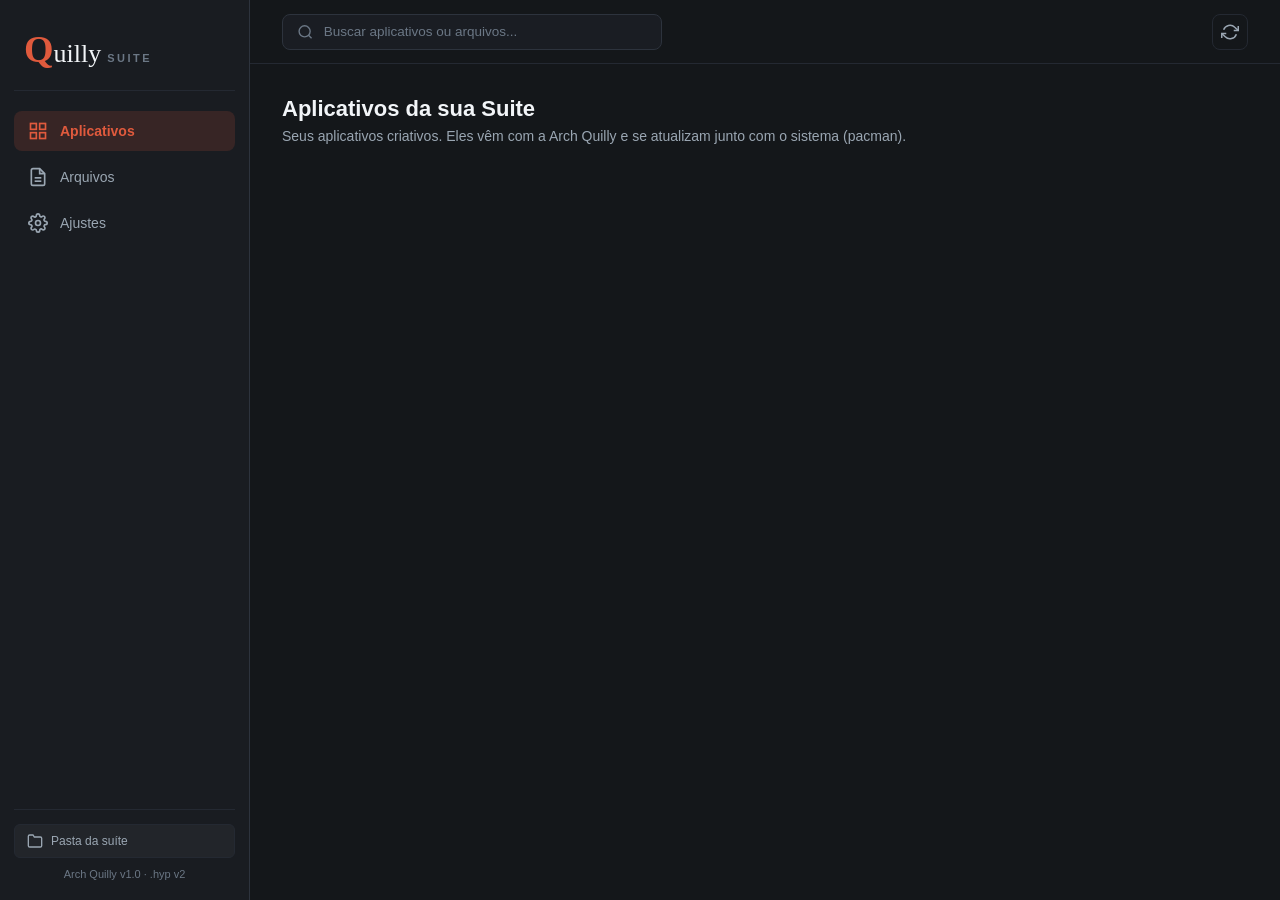
<file: quilly/ui/index.html>
<!DOCTYPE html>
<html lang="pt-BR">
<head>
  <meta charset="utf-8">
  <meta name="viewport" content="width=device-width, initial-scale=1.0">
  <title>Quilly Suite</title>
  <link rel="stylesheet" href="style.css">
</head>
<body>
  <div id="app-container">
    <!-- Sidebar -->
    <aside id="sidebar">
      <div class="brand">
        <div class="brand-text">
          <span class="logo-q">Q</span><span class="logo-rest">uilly</span>
          <span class="logo-suite">Suite</span>
        </div>
      </div>

      <nav class="nav-menu">
        <button class="nav-item active" data-tab="tab-apps">
          <svg width="20" height="20" viewBox="0 0 24 24" fill="none" stroke="currentColor" stroke-width="2"><rect x="3" y="3" width="7" height="7"></rect><rect x="14" y="3" width="7" height="7"></rect><rect x="14" y="14" width="7" height="7"></rect><rect x="3" y="14" width="7" height="7"></rect></svg>
          <span>Aplicativos</span>
        </button>

        <button class="nav-item" data-tab="tab-files">
          <svg width="20" height="20" viewBox="0 0 24 24" fill="none" stroke="currentColor" stroke-width="2"><path d="M14 2H6a2 2 0 0 0-2 2v16a2 2 0 0 0 2 2h12a2 2 0 0 0 2-2V8z"></path><polyline points="14 2 14 8 20 8"></polyline><line x1="16" y1="13" x2="8" y2="13"></line><line x1="16" y1="17" x2="8" y2="17"></line></svg>
          <span>Arquivos</span>
        </button>

        <button class="nav-item" data-tab="tab-settings">
          <svg width="20" height="20" viewBox="0 0 24 24" fill="none" stroke="currentColor" stroke-width="2"><circle cx="12" cy="12" r="3"></circle><path d="M19.4 15a1.65 1.65 0 0 0 .33 1.82l.06.06a2 2 0 0 1 0 2.83 2 2 0 0 1-2.83 0l-.06-.06a1.65 1.65 0 0 0-1.82-.33 1.65 1.65 0 0 0-1 1.51V21a2 2 0 0 1-2 2 2 2 0 0 1-2-2v-.09A1.65 1.65 0 0 0 9 19.4a1.65 1.65 0 0 0-1.82.33l-.06.06a2 2 0 0 1-2.83 0 2 2 0 0 1 0-2.83l.06-.06a1.65 1.65 0 0 0 .33-1.82 1.65 1.65 0 0 0-1.51-1H3a2 2 0 0 1-2-2 2 2 0 0 1 2-2h.09A1.65 1.65 0 0 0 4.6 9a1.65 1.65 0 0 0-.33-1.82l-.06-.06a2 2 0 0 1 0-2.83 2 2 0 0 1 2.83 0l.06.06a1.65 1.65 0 0 0 1.82.33H9a1.65 1.65 0 0 0 1-1.51V3a2 2 0 0 1 2-2 2 2 0 0 1 2 2v.09a1.65 1.65 0 0 0 1 1.51 1.65 1.65 0 0 0 1.82-.33l.06-.06a2 2 0 0 1 2.83 0 2 2 0 0 1 0 2.83l-.06.06a1.65 1.65 0 0 0-.33 1.82V9a1.65 1.65 0 0 0 1.51 1H21a2 2 0 0 1 2 2 2 2 0 0 1-2 2h-.09a1.65 1.65 0 0 0-1.51 1z"></path></svg>
          <span>Ajustes</span>
        </button>
      </nav>

      <div class="sidebar-footer">
        <button id="btn-open-suite" class="btn-sidebar-action" title="Abrir a pasta onde a suíte guarda seus dados">
          <svg width="16" height="16" viewBox="0 0 24 24" fill="none" stroke="currentColor" stroke-width="2"><path d="M22 19a2 2 0 0 1-2 2H4a2 2 0 0 1-2-2V5a2 2 0 0 1 2-2h5l2 3h9a2 2 0 0 1 2 2z"></path></svg>
          <span>Pasta da suíte</span>
        </button>
        <div class="version-tag">Arch Quilly v1.0 · .hyp v2</div>
      </div>
    </aside>

    <!-- Main Content Area -->
    <main id="main-content">
      <header id="topbar">
        <div class="topbar-search">
          <svg width="18" height="18" viewBox="0 0 24 24" fill="none" stroke="currentColor" stroke-width="2"><circle cx="11" cy="11" r="8"></circle><line x1="21" y1="21" x2="16.65" y2="16.65"></line></svg>
          <input type="text" id="search-input" placeholder="Buscar aplicativos ou arquivos...">
        </div>
        <div class="topbar-actions">
          <button id="btn-refresh" class="btn-icon" title="Atualizar dados">
            <svg width="18" height="18" viewBox="0 0 24 24" fill="none" stroke="currentColor" stroke-width="2"><polyline points="23 4 23 10 17 10"></polyline><polyline points="1 20 1 14 7 14"></polyline><path d="M3.51 9a9 9 0 0 1 14.85-3.36L23 10M1 14l4.64 4.36A9 9 0 0 0 20.49 15"></path></svg>
          </button>
        </div>
      </header>

      <div class="tab-content active" id="tab-apps">
        <div class="content-header">
          <h2>Aplicativos da sua Suite</h2>
          <p class="subtitle">Seus aplicativos criativos. Eles vêm com a Arch Quilly e se atualizam junto com o sistema (pacman).</p>
        </div>
        <div class="apps-grid" id="apps-grid">
          <!-- Renderizado via JS -->
        </div>
      </div>

      <div class="tab-content" id="tab-files">
        <div class="content-header">
          <h2>Arquivos e Documentos</h2>
          <p class="subtitle">Acesse seus documentos recentes criados ou abertos no Noty e Artry. Clique com botão direito para opções.</p>
        </div>
        <div class="files-container" id="files-container">
          <!-- Renderizado via JS -->
        </div>
      </div>

      <div class="tab-content" id="tab-settings">
        <div class="content-header">
          <h2>Ajustes da Quilly Suite</h2>
          <p class="subtitle">Onde a suíte está e onde ela guarda seus dados.</p>
        </div>
        <div class="settings-card">
          <div class="setting-item">
            <div class="setting-info">
              <h3>Pastas da suíte</h3>
              <p>Os aplicativos ficam instalados no sistema (pacman). Configurações, temas e histórico de cada app ficam na pasta de dados abaixo.</p>
              <div class="setting-path" id="suite-path-display">Carregando…</div>
            </div>
            <div class="setting-controls">
              <button id="btn-change-suite-dir" class="btn-secondary">Abrir pasta da instalação</button>
              <button id="btn-open-suite-dir" class="btn-secondary">Abrir pasta de dados</button>
            </div>
          </div>

          <div class="setting-item">
            <div class="setting-info">
              <h3>Padrão Hyper Doc (.hyp v2)</h3>
              <p>Formato de documento universal da Quilly Suite: leve como texto puro, rico e autocontido com imagens embutidas.</p>
            </div>
          </div>
        </div>
      </div>
    </main>
  </div>

  <!-- Menu de Contexto Customizado para Arquivos -->
  <div id="file-context-menu" class="context-menu">
    <div class="ctx-item" id="ctx-open-noty">
      <img src="assets/noty.png" width="16" height="16">
      <span>Abrir no Noty</span>
    </div>
    <div class="ctx-item" id="ctx-open-artry">
      <img src="assets/artry.png" width="16" height="16">
      <span>Abrir no Artry</span>
    </div>
    <div class="ctx-item" id="ctx-open-volury">
      <img src="assets/volury.png" width="16" height="16">
      <span>Abrir no Volury</span>
    </div>
    <div class="ctx-item" id="ctx-open-fotry">
      <img src="assets/fotry.png" width="16" height="16">
      <span>Abrir no Fotry</span>
    </div>
    <div class="ctx-item" id="ctx-open-takery">
      <img src="assets/takery.png" width="16" height="16">
      <span>Abrir no Takery</span>
    </div>
    <div class="ctx-item" id="ctx-open-default">
      <svg width="16" height="16" viewBox="0 0 24 24" fill="none" stroke="currentColor" stroke-width="2"><path d="M18 13v6a2 2 0 0 1-2 2H5a2 2 0 0 1-2-2V8a2 2 0 0 1 2-2h6"></path><polyline points="15 3 21 3 21 9"></polyline><line x1="10" y1="14" x2="21" y2="3"></line></svg>
      <span>Abrir com o app padrão</span>
    </div>
    <div class="ctx-divider"></div>
    <div class="ctx-item" id="ctx-show-explorer">
      <svg width="16" height="16" viewBox="0 0 24 24" fill="none" stroke="currentColor" stroke-width="2"><path d="M22 19a2 2 0 0 1-2 2H4a2 2 0 0 1-2-2V5a2 2 0 0 1 2-2h5l2 3h9a2 2 0 0 1 2 2z"></path></svg>
      <span>Mostrar na pasta</span>
    </div>
    <div class="ctx-divider"></div>
    <div class="ctx-item danger" id="ctx-remove-recent">
      <svg width="16" height="16" viewBox="0 0 24 24" fill="none" stroke="currentColor" stroke-width="2"><polyline points="3 6 5 6 21 6"></polyline><path d="M19 6v14a2 2 0 0 1-2 2H7a2 2 0 0 1-2-2V6m3 0V4a2 2 0 0 1 2-2h4a2 2 0 0 1 2 2v2"></path></svg>
      <span>Remover da lista</span>
    </div>
  </div>

  <script src="app.js"></script>
</body>
</html>
</file>
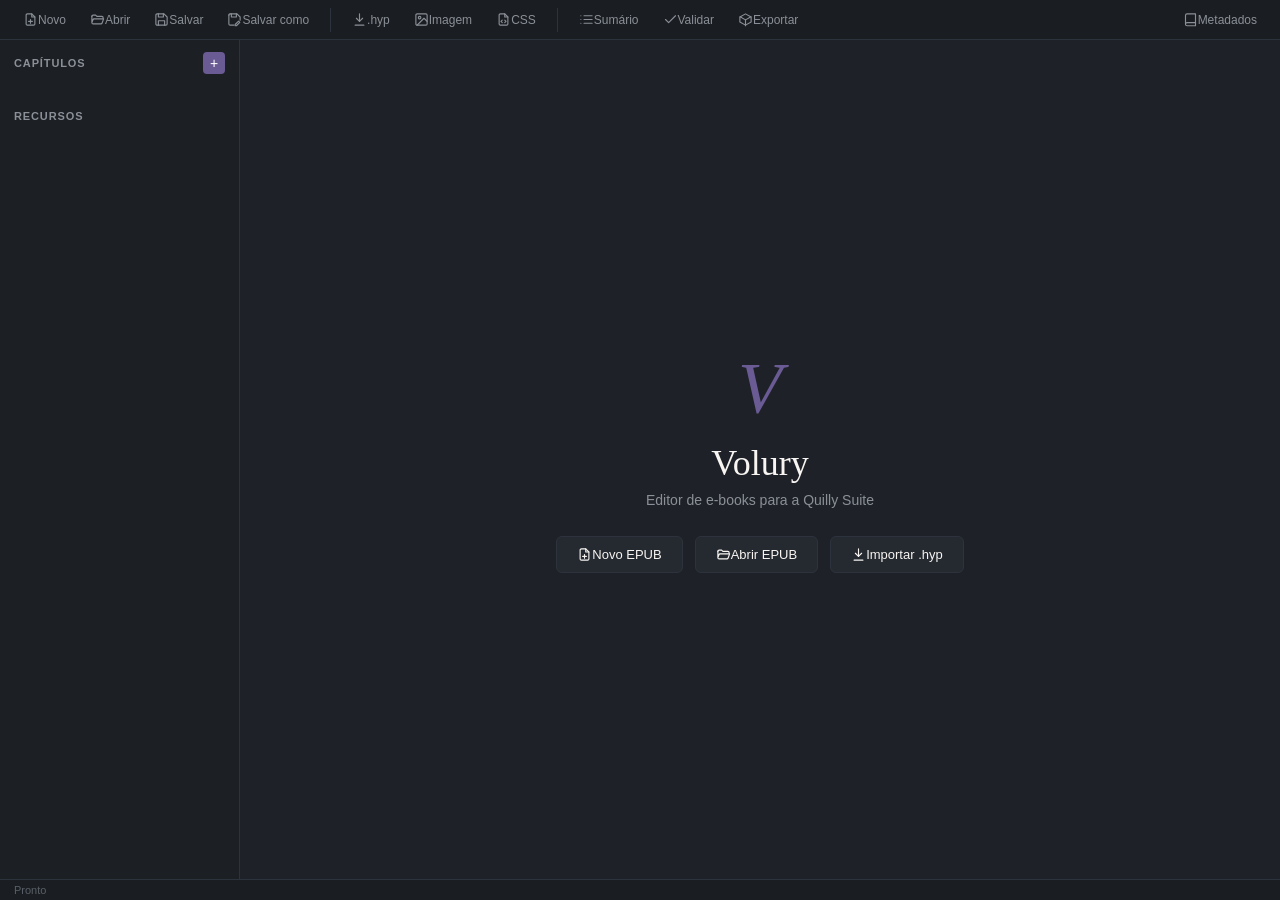
<file: volury/ui/index.html>
<!DOCTYPE html>
<html lang="pt">
<head>
  <meta charset="UTF-8"/>
  <meta name="viewport" content="width=device-width, initial-scale=1.0"/>
  <title>Volury</title>
  <link rel="stylesheet" href="style.css"/>
  <style>.ic{width:15px;height:15px;vertical-align:-3px;margin-right:6px;flex:none} button .ic:only-child,.ic.so{margin-right:0}
  /* Linux (WebKitGTK): o <select> nativo vinha branco; aqui ele segue o tema do app */
  select { -webkit-appearance: none; appearance: none; background-color: var(--bg-input); color: var(--fg);
           border: 1px solid var(--border); border-radius: 4px; padding: 3px 24px 3px 8px;
           background-image: url("data:image/svg+xml,%3Csvg xmlns='http://www.w3.org/2000/svg' width='10' height='6'%3E%3Cpath d='M1 1l4 4 4-4' fill='none' stroke='%238B9098' stroke-width='1.5'/%3E%3C/svg%3E");
           background-repeat: no-repeat; background-position: right 8px center; }
  select option { background: #252930; color: #F8F5F2; }
</style>
</head>
<body>
  <!-- ─────────────────── Toolbar ─────────────────── -->
  <header class="toolbar">
    <div class="toolbar-group">
      <button id="btn-new" title="Novo EPUB (Ctrl+N)"><svg class="ic" viewBox="0 0 24 24" fill="none" stroke="currentColor" stroke-width="1.8" stroke-linecap="round" stroke-linejoin="round" aria-hidden="true"><path d="M14 3H7a2 2 0 0 0-2 2v14a2 2 0 0 0 2 2h10a2 2 0 0 0 2-2V8z"/><path d="M14 3v5h5"/><path d="M12 12v6M9 15h6"/></svg>Novo</button>
      <button id="btn-open" title="Abrir EPUB (Ctrl+O)"><svg class="ic" viewBox="0 0 24 24" fill="none" stroke="currentColor" stroke-width="1.8" stroke-linecap="round" stroke-linejoin="round" aria-hidden="true"><path d="M3 7a2 2 0 0 1 2-2h4l2 2h8a2 2 0 0 1 2 2v1"/><path d="M3 7v10a2 2 0 0 0 2 2h12.5a2 2 0 0 0 1.9-1.4L21.8 11H6.6a2 2 0 0 0-1.9 1.4L3 17"/></svg>Abrir</button>
      <button id="btn-save" title="Salvar (Ctrl+S)"><svg class="ic" viewBox="0 0 24 24" fill="none" stroke="currentColor" stroke-width="1.8" stroke-linecap="round" stroke-linejoin="round" aria-hidden="true"><path d="M5 3h11l5 5v11a2 2 0 0 1-2 2H5a2 2 0 0 1-2-2V5a2 2 0 0 1 2-2z"/><path d="M7 3v5h8V3"/><path d="M7 21v-7h10v7"/></svg>Salvar</button>
      <button id="btn-save-as" title="Salvar como..."><svg class="ic" viewBox="0 0 24 24" fill="none" stroke="currentColor" stroke-width="1.8" stroke-linecap="round" stroke-linejoin="round" aria-hidden="true"><path d="M5 3h11l5 5v5"/><path d="M3 5a2 2 0 0 1 2-2"/><path d="M3 5v14a2 2 0 0 0 2 2h6"/><path d="M7 3v5h8V3"/><path d="M18.5 14.5l2 2L15 22h-2v-2z"/></svg>Salvar como</button>
    </div>
    <div class="toolbar-divider"></div>
    <div class="toolbar-group">
      <button id="btn-import-hyp" title="Importar .hyp (Noty)"><svg class="ic" viewBox="0 0 24 24" fill="none" stroke="currentColor" stroke-width="1.8" stroke-linecap="round" stroke-linejoin="round" aria-hidden="true"><path d="M12 3v12"/><path d="M7 10l5 5 5-5"/><path d="M5 21h14"/></svg>.hyp</button>
      <button id="btn-add-image" title="Adicionar imagem"><svg class="ic" viewBox="0 0 24 24" fill="none" stroke="currentColor" stroke-width="1.8" stroke-linecap="round" stroke-linejoin="round" aria-hidden="true"><rect x="3" y="3" width="18" height="18" rx="2"/><circle cx="9" cy="9" r="2"/><path d="M21 15l-5-5L5 21"/></svg>Imagem</button>
      <button id="btn-add-css" title="Adicionar folha de estilos"><svg class="ic" viewBox="0 0 24 24" fill="none" stroke="currentColor" stroke-width="1.8" stroke-linecap="round" stroke-linejoin="round" aria-hidden="true"><path d="M14 3H7a2 2 0 0 0-2 2v14a2 2 0 0 0 2 2h10a2 2 0 0 0 2-2V8z"/><path d="M14 3v5h5"/><path d="M10 13l-2 2 2 2M14 13l2 2-2 2"/></svg>CSS</button>
    </div>
    <div class="toolbar-divider"></div>
    <div class="toolbar-group">
      <button id="btn-toc" title="Gerar sumário"><svg class="ic" viewBox="0 0 24 24" fill="none" stroke="currentColor" stroke-width="1.8" stroke-linecap="round" stroke-linejoin="round" aria-hidden="true"><path d="M8 6h13M8 12h13M8 18h13"/><path d="M3 6h.01M3 12h.01M3 18h.01"/></svg>Sumário</button>
      <button id="btn-validate" title="Validar EPUB"><svg class="ic" viewBox="0 0 24 24" fill="none" stroke="currentColor" stroke-width="1.8" stroke-linecap="round" stroke-linejoin="round" aria-hidden="true"><path d="M20 6L9 17l-5-5"/></svg>Validar</button>
      <button id="btn-export" title="Exportar EPUB"><svg class="ic" viewBox="0 0 24 24" fill="none" stroke="currentColor" stroke-width="1.8" stroke-linecap="round" stroke-linejoin="round" aria-hidden="true"><path d="M21 8l-9-5-9 5v8l9 5 9-5z"/><path d="M3.3 7.6L12 12.6l8.7-5"/><path d="M12 22V12.6"/></svg>Exportar</button>
    </div>
    <div class="toolbar-spacer"></div>
    <div class="toolbar-group">
      <button id="btn-metadata" title="Metadados do livro"><svg class="ic" viewBox="0 0 24 24" fill="none" stroke="currentColor" stroke-width="1.8" stroke-linecap="round" stroke-linejoin="round" aria-hidden="true"><path d="M4 19.5A2.5 2.5 0 0 1 6.5 17H20V3H6.5A2.5 2.5 0 0 0 4 5.5z"/><path d="M4 19.5A2.5 2.5 0 0 0 6.5 22H20v-5"/></svg>Metadados</button>
    </div>
  </header>

  <!-- ─────────────────── Main Layout ─────────────────── -->
  <div class="main-layout">
    <!-- Sidebar -->
    <aside class="sidebar" id="sidebar">
      <div class="sidebar-header">
        <span class="sidebar-title">Capítulos</span>
        <button id="btn-add-chapter" class="sidebar-btn" title="Adicionar capítulo">+</button>
      </div>
      <ul id="chapter-list" class="chapter-list"></ul>

      <div class="sidebar-header" style="margin-top:16px;">
        <span class="sidebar-title">Recursos</span>
      </div>
      <ul id="resource-list" class="resource-list"></ul>
    </aside>

    <!-- Editor -->
    <main class="editor-area">
      <!-- Format bar (WYSIWYG) -->
      <div class="format-bar" id="format-bar">
        <button data-cmd="bold" title="Negrito (Ctrl+B)"><b>B</b></button>
        <button data-cmd="italic" title="Itálico (Ctrl+I)"><i>I</i></button>
        <button data-cmd="underline" title="Sublinhado (Ctrl+U)"><u>U</u></button>
        <span class="format-divider"></span>
        <select id="heading-select" title="Tipo de bloco">
          <option value="p">Parágrafo</option>
          <option value="h1">Título 1</option>
          <option value="h2">Título 2</option>
          <option value="h3">Título 3</option>
          <option value="blockquote">Citação</option>
        </select>
        <span class="format-divider"></span>
        <button data-cmd="insertUnorderedList" title="Lista"><svg class="ic so" viewBox="0 0 24 24" fill="none" stroke="currentColor" stroke-width="1.8" stroke-linecap="round" stroke-linejoin="round" aria-hidden="true"><path d="M9 6h12M9 12h12M9 18h12"/><circle cx="4" cy="6" r="1"/><circle cx="4" cy="12" r="1"/><circle cx="4" cy="18" r="1"/></svg></button>
        <button data-cmd="insertOrderedList" title="Lista numerada">1.</button>
        <button data-cmd="createLink" title="Inserir link"><svg class="ic so" viewBox="0 0 24 24" fill="none" stroke="currentColor" stroke-width="1.8" stroke-linecap="round" stroke-linejoin="round" aria-hidden="true"><path d="M10 13a5 5 0 0 0 7.5.5l3-3a5 5 0 0 0-7-7l-1.7 1.7"/><path d="M14 11a5 5 0 0 0-7.5-.5l-3 3a5 5 0 0 0 7 7l1.7-1.7"/></svg></button>
        <span class="format-divider"></span>
        <div class="view-toggle">
          <button id="btn-view-wysiwyg" class="active" title="Editor Visual">Visual</button>
          <button id="btn-view-code" title="Editor de Código">Código</button>
        </div>
      </div>

      <!-- WYSIWYG editor -->
      <div id="wysiwyg-editor" class="wysiwyg-editor" contenteditable="true" spellcheck="true"></div>

      <!-- Code editor -->
      <textarea id="code-editor" class="code-editor" spellcheck="false" style="display:none;"></textarea>

      <!-- Welcome screen -->
      <div id="welcome-screen" class="welcome-screen">
        <div class="welcome-content">
          <div class="welcome-icon">V</div>
          <h1>Volury</h1>
          <p>Editor de e-books para a Quilly Suite</p>
          <div class="welcome-actions">
            <button id="welcome-new"><svg class="ic" viewBox="0 0 24 24" fill="none" stroke="currentColor" stroke-width="1.8" stroke-linecap="round" stroke-linejoin="round" aria-hidden="true"><path d="M14 3H7a2 2 0 0 0-2 2v14a2 2 0 0 0 2 2h10a2 2 0 0 0 2-2V8z"/><path d="M14 3v5h5"/><path d="M12 12v6M9 15h6"/></svg>Novo EPUB</button>
            <button id="welcome-open"><svg class="ic" viewBox="0 0 24 24" fill="none" stroke="currentColor" stroke-width="1.8" stroke-linecap="round" stroke-linejoin="round" aria-hidden="true"><path d="M3 7a2 2 0 0 1 2-2h4l2 2h8a2 2 0 0 1 2 2v1"/><path d="M3 7v10a2 2 0 0 0 2 2h12.5a2 2 0 0 0 1.9-1.4L21.8 11H6.6a2 2 0 0 0-1.9 1.4L3 17"/></svg>Abrir EPUB</button>
            <button id="welcome-import"><svg class="ic" viewBox="0 0 24 24" fill="none" stroke="currentColor" stroke-width="1.8" stroke-linecap="round" stroke-linejoin="round" aria-hidden="true"><path d="M12 3v12"/><path d="M7 10l5 5 5-5"/><path d="M5 21h14"/></svg>Importar .hyp</button>
          </div>
        </div>
      </div>
    </main>
  </div>

  <!-- Status bar -->
  <footer class="status-bar">
    <span id="status-text">Pronto</span>
    <span id="word-count"></span>
  </footer>

  <!-- Metadata Modal -->
  <div id="metadata-modal" class="modal" style="display:none;">
    <div class="modal-content">
      <h2>Metadados do Livro</h2>
      <label>Título<input type="text" id="meta-title"/></label>
      <label>Autor<input type="text" id="meta-author"/></label>
      <label>Idioma<input type="text" id="meta-language" placeholder="pt"/></label>
      <label>Descrição<textarea id="meta-description" rows="3"></textarea></label>
      <div class="modal-actions">
        <button id="meta-save" class="btn-primary">Salvar</button>
        <button id="meta-cancel" class="btn-secondary">Cancelar</button>
      </div>
    </div>
  </div>

  <!-- Validation Modal -->
  <div id="validation-modal" class="modal" style="display:none;">
    <div class="modal-content">
      <h2>Validação EPUB</h2>
      <ul id="validation-list"></ul>
      <div class="modal-actions">
        <button id="validation-close" class="btn-secondary">Fechar</button>
      </div>
    </div>
  </div>

  <script src="app.js"></script>
</body>
</html>
</file>
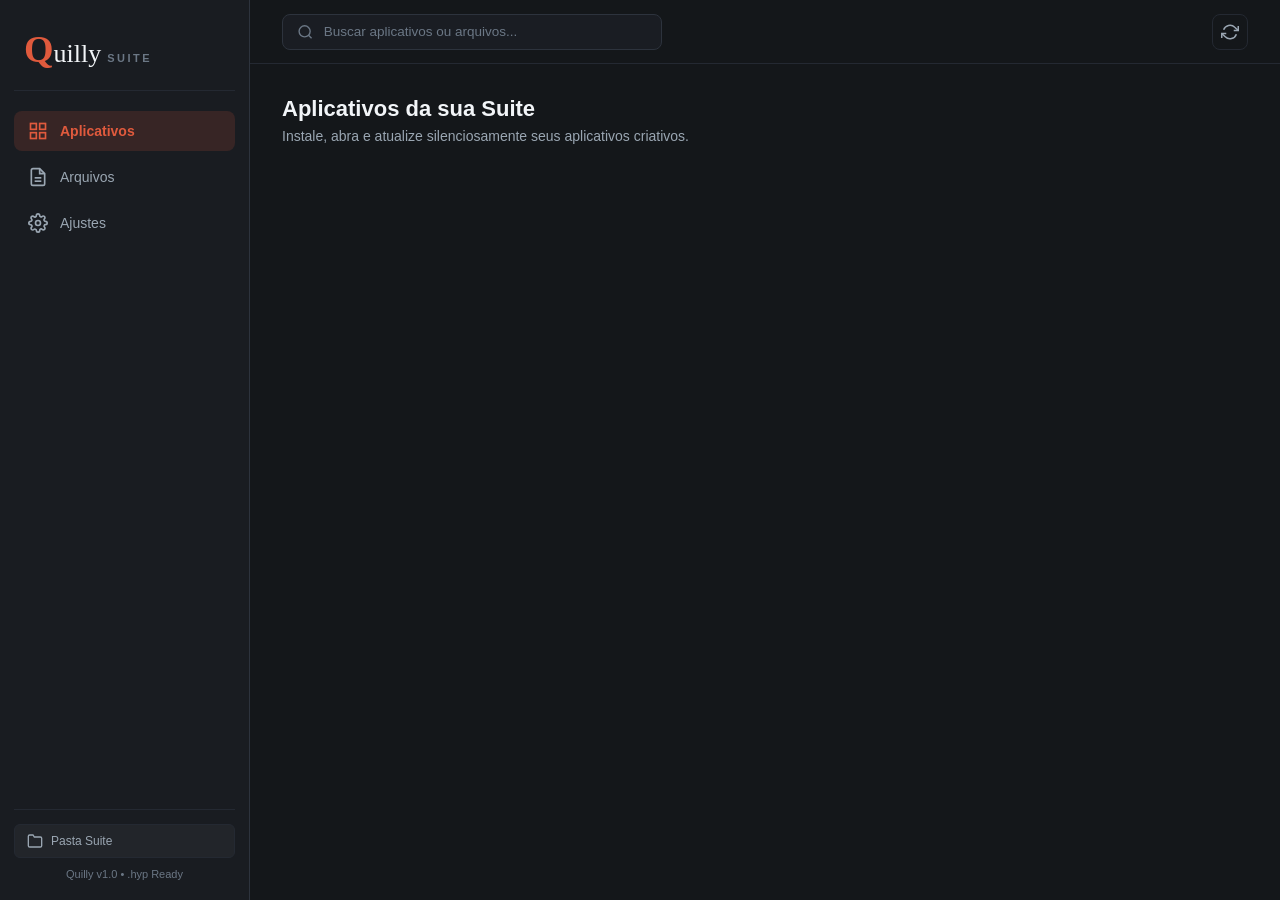
<file: windows/quilly/src/ui/index.html>
<!DOCTYPE html>
<html lang="pt-BR">
<head>
  <meta charset="utf-8">
  <meta name="viewport" content="width=device-width, initial-scale=1.0">
  <title>Quilly Suite</title>
  <link rel="stylesheet" href="style.css">
</head>
<body>
  <div id="app-container">
    <!-- Sidebar -->
    <aside id="sidebar">
      <div class="brand">
        <div class="brand-text">
          <span class="logo-q">Q</span><span class="logo-rest">uilly</span>
          <span class="logo-suite">Suite</span>
        </div>
      </div>

      <nav class="nav-menu">
        <button class="nav-item active" data-tab="tab-apps">
          <svg width="20" height="20" viewBox="0 0 24 24" fill="none" stroke="currentColor" stroke-width="2"><rect x="3" y="3" width="7" height="7"></rect><rect x="14" y="3" width="7" height="7"></rect><rect x="14" y="14" width="7" height="7"></rect><rect x="3" y="14" width="7" height="7"></rect></svg>
          <span>Aplicativos</span>
        </button>

        <button class="nav-item" data-tab="tab-files">
          <svg width="20" height="20" viewBox="0 0 24 24" fill="none" stroke="currentColor" stroke-width="2"><path d="M14 2H6a2 2 0 0 0-2 2v16a2 2 0 0 0 2 2h12a2 2 0 0 0 2-2V8z"></path><polyline points="14 2 14 8 20 8"></polyline><line x1="16" y1="13" x2="8" y2="13"></line><line x1="16" y1="17" x2="8" y2="17"></line></svg>
          <span>Arquivos</span>
        </button>

        <button class="nav-item" data-tab="tab-settings">
          <svg width="20" height="20" viewBox="0 0 24 24" fill="none" stroke="currentColor" stroke-width="2"><circle cx="12" cy="12" r="3"></circle><path d="M19.4 15a1.65 1.65 0 0 0 .33 1.82l.06.06a2 2 0 0 1 0 2.83 2 2 0 0 1-2.83 0l-.06-.06a1.65 1.65 0 0 0-1.82-.33 1.65 1.65 0 0 0-1 1.51V21a2 2 0 0 1-2 2 2 2 0 0 1-2-2v-.09A1.65 1.65 0 0 0 9 19.4a1.65 1.65 0 0 0-1.82.33l-.06.06a2 2 0 0 1-2.83 0 2 2 0 0 1 0-2.83l.06-.06a1.65 1.65 0 0 0 .33-1.82 1.65 1.65 0 0 0-1.51-1H3a2 2 0 0 1-2-2 2 2 0 0 1 2-2h.09A1.65 1.65 0 0 0 4.6 9a1.65 1.65 0 0 0-.33-1.82l-.06-.06a2 2 0 0 1 0-2.83 2 2 0 0 1 2.83 0l.06.06a1.65 1.65 0 0 0 1.82.33H9a1.65 1.65 0 0 0 1-1.51V3a2 2 0 0 1 2-2 2 2 0 0 1 2 2v.09a1.65 1.65 0 0 0 1 1.51 1.65 1.65 0 0 0 1.82-.33l.06-.06a2 2 0 0 1 2.83 0 2 2 0 0 1 0 2.83l-.06.06a1.65 1.65 0 0 0-.33 1.82V9a1.65 1.65 0 0 0 1.51 1H21a2 2 0 0 1 2 2 2 2 0 0 1-2 2h-.09a1.65 1.65 0 0 0-1.51 1z"></path></svg>
          <span>Ajustes</span>
        </button>
      </nav>

      <div class="sidebar-footer">
        <button id="btn-open-suite" class="btn-sidebar-action" title="Abrir pasta onde os apps estão instalados">
          <svg width="16" height="16" viewBox="0 0 24 24" fill="none" stroke="currentColor" stroke-width="2"><path d="M22 19a2 2 0 0 1-2 2H4a2 2 0 0 1-2-2V5a2 2 0 0 1 2-2h5l2 3h9a2 2 0 0 1 2 2z"></path></svg>
          <span>Pasta Suite</span>
        </button>
        <div class="version-tag">Quilly v1.0 • .hyp Ready</div>
      </div>
    </aside>

    <!-- Main Content Area -->
    <main id="main-content">
      <header id="topbar">
        <div class="topbar-search">
          <svg width="18" height="18" viewBox="0 0 24 24" fill="none" stroke="currentColor" stroke-width="2"><circle cx="11" cy="11" r="8"></circle><line x1="21" y1="21" x2="16.65" y2="16.65"></line></svg>
          <input type="text" id="search-input" placeholder="Buscar aplicativos ou arquivos...">
        </div>
        <div class="topbar-actions">
          <button id="btn-refresh" class="btn-icon" title="Atualizar dados">
            <svg width="18" height="18" viewBox="0 0 24 24" fill="none" stroke="currentColor" stroke-width="2"><polyline points="23 4 23 10 17 10"></polyline><polyline points="1 20 1 14 7 14"></polyline><path d="M3.51 9a9 9 0 0 1 14.85-3.36L23 10M1 14l4.64 4.36A9 9 0 0 0 20.49 15"></path></svg>
          </button>
        </div>
      </header>

      <div class="tab-content active" id="tab-apps">
        <div class="content-header">
          <h2>Aplicativos da sua Suite</h2>
          <p class="subtitle">Instale, abra e atualize silenciosamente seus aplicativos criativos.</p>
        </div>
        <div class="apps-grid" id="apps-grid">
          <!-- Renderizado via JS -->
        </div>
      </div>

      <div class="tab-content" id="tab-files">
        <div class="content-header">
          <h2>Arquivos e Documentos</h2>
          <p class="subtitle">Acesse seus documentos recentes criados ou abertos no Noty e Artry. Clique com botão direito para opções.</p>
        </div>
        <div class="files-container" id="files-container">
          <!-- Renderizado via JS -->
        </div>
      </div>

      <div class="tab-content" id="tab-settings">
        <div class="content-header">
          <h2>Ajustes da Quilly Suite</h2>
          <p class="subtitle">Personalize a pasta de instalação e preferências da suíte.</p>
        </div>
        <div class="settings-card">
          <div class="setting-item">
            <div class="setting-info">
              <h3>Pasta de Instalação dos Aplicativos</h3>
              <p>Os aplicativos da suite são instalados e mantidos nesta pasta.</p>
              <div class="setting-path" id="suite-path-display">Carregando…</div>
            </div>
            <div class="setting-controls">
              <button id="btn-change-suite-dir" class="btn-secondary">Alterar pasta…</button>
              <button id="btn-open-suite-dir" class="btn-secondary">Abrir no Explorer</button>
            </div>
          </div>

          <div class="setting-item">
            <div class="setting-info">
              <h3>Padrão Hyper Doc (.hyp v2)</h3>
              <p>Formato de documento universal da Quilly Suite: leve como texto puro, rico e autocontido com imagens embutidas.</p>
            </div>
          </div>
        </div>
      </div>
    </main>
  </div>

  <!-- Menu de Contexto Customizado para Arquivos -->
  <div id="file-context-menu" class="context-menu">
    <div class="ctx-item" id="ctx-open-noty">
      <img src="assets/noty.png" width="16" height="16">
      <span>Abrir no Noty</span>
    </div>
    <div class="ctx-item" id="ctx-open-artry">
      <img src="assets/artry.png" width="16" height="16">
      <span>Abrir no Artry</span>
    </div>
    <div class="ctx-item" id="ctx-open-volury">
      <img src="assets/volury.png" width="16" height="16">
      <span>Abrir no Volury</span>
    </div>
    <div class="ctx-item" id="ctx-open-default">
      <svg width="16" height="16" viewBox="0 0 24 24" fill="none" stroke="currentColor" stroke-width="2"><path d="M18 13v6a2 2 0 0 1-2 2H5a2 2 0 0 1-2-2V8a2 2 0 0 1 2-2h6"></path><polyline points="15 3 21 3 21 9"></polyline><line x1="10" y1="14" x2="21" y2="3"></line></svg>
      <span>Abrir com Padrão do Windows</span>
    </div>
    <div class="ctx-divider"></div>
    <div class="ctx-item" id="ctx-show-explorer">
      <svg width="16" height="16" viewBox="0 0 24 24" fill="none" stroke="currentColor" stroke-width="2"><path d="M22 19a2 2 0 0 1-2 2H4a2 2 0 0 1-2-2V5a2 2 0 0 1 2-2h5l2 3h9a2 2 0 0 1 2 2z"></path></svg>
      <span>Mostrar no Explorador</span>
    </div>
    <div class="ctx-divider"></div>
    <div class="ctx-item danger" id="ctx-remove-recent">
      <svg width="16" height="16" viewBox="0 0 24 24" fill="none" stroke="currentColor" stroke-width="2"><polyline points="3 6 5 6 21 6"></polyline><path d="M19 6v14a2 2 0 0 1-2 2H7a2 2 0 0 1-2-2V6m3 0V4a2 2 0 0 1 2-2h4a2 2 0 0 1 2 2v2"></path></svg>
      <span>Remover da lista</span>
    </div>
  </div>

  <script src="app.js"></script>
</body>
</html>
</file>
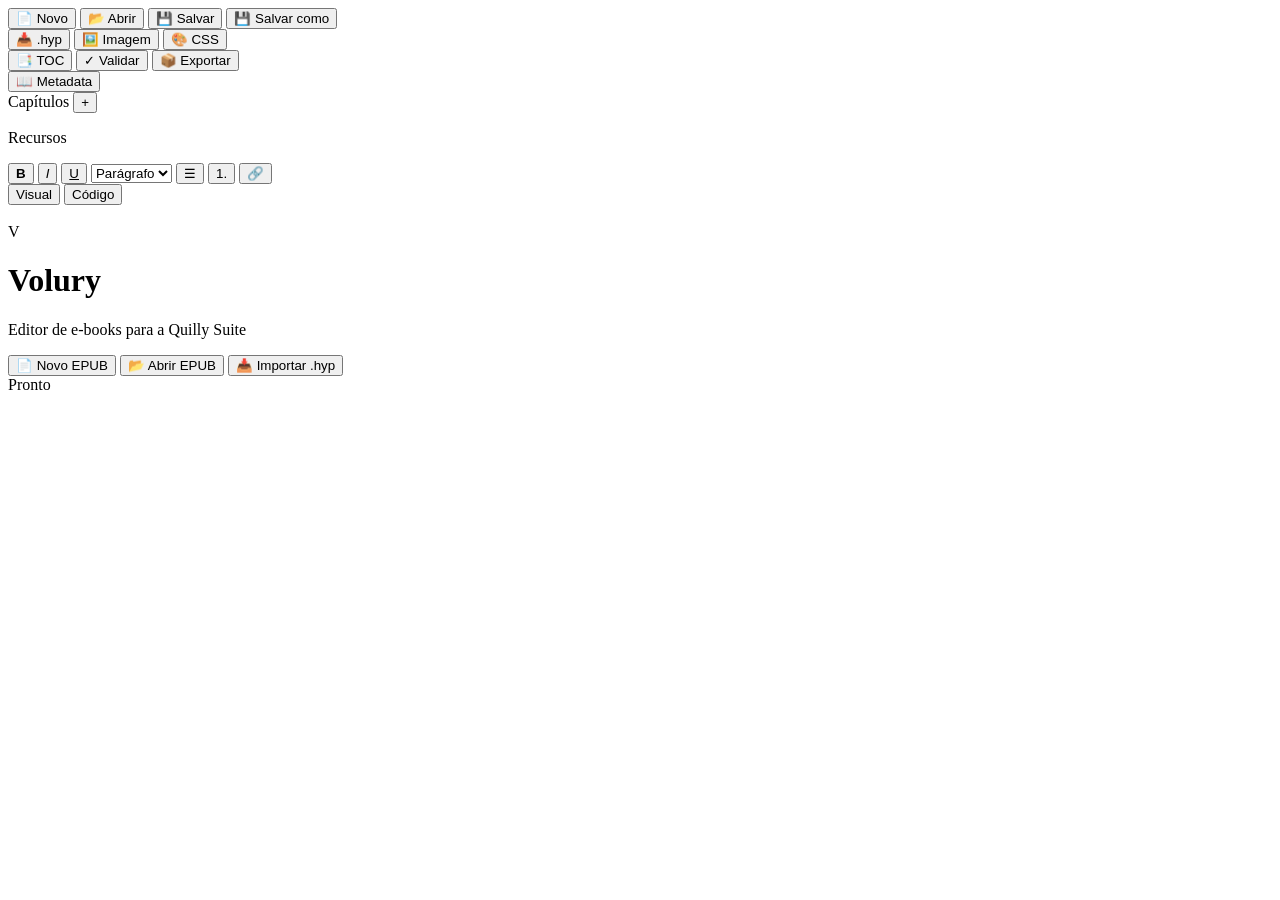
<file: volury/ui/editor.html>
<!DOCTYPE html>
<html lang="pt">
<head>
  <meta charset="UTF-8"/>
  <meta name="viewport" content="width=device-width, initial-scale=1.0"/>
  <title>Volury</title>
  <style>/* __INLINE_CSS__ */</style>
</head>
<body>
  <!-- ─────────────────── Toolbar ─────────────────── -->
  <header class="toolbar">
    <div class="toolbar-group">
      <button id="btn-new" title="Novo EPUB (Ctrl+N)">📄 Novo</button>
      <button id="btn-open" title="Abrir EPUB (Ctrl+O)">📂 Abrir</button>
      <button id="btn-save" title="Salvar (Ctrl+S)">💾 Salvar</button>
      <button id="btn-save-as" title="Salvar como...">💾 Salvar como</button>
    </div>
    <div class="toolbar-divider"></div>
    <div class="toolbar-group">
      <button id="btn-import-hyp" title="Importar .hyp (Noty)">📥 .hyp</button>
      <button id="btn-add-image" title="Adicionar imagem">🖼️ Imagem</button>
      <button id="btn-add-css" title="Adicionar folha de estilos">🎨 CSS</button>
    </div>
    <div class="toolbar-divider"></div>
    <div class="toolbar-group">
      <button id="btn-toc" title="Gerar sumário">📑 TOC</button>
      <button id="btn-validate" title="Validar EPUB">✓ Validar</button>
      <button id="btn-export" title="Exportar EPUB">📦 Exportar</button>
    </div>
    <div class="toolbar-spacer"></div>
    <div class="toolbar-group">
      <button id="btn-metadata" title="Metadados do livro">📖 Metadata</button>
    </div>
  </header>

  <!-- ─────────────────── Main Layout ─────────────────── -->
  <div class="main-layout">
    <!-- Sidebar -->
    <aside class="sidebar" id="sidebar">
      <div class="sidebar-header">
        <span class="sidebar-title">Capítulos</span>
        <button id="btn-add-chapter" class="sidebar-btn" title="Adicionar capítulo">+</button>
      </div>
      <ul id="chapter-list" class="chapter-list"></ul>

      <div class="sidebar-header" style="margin-top:16px;">
        <span class="sidebar-title">Recursos</span>
      </div>
      <ul id="resource-list" class="resource-list"></ul>
    </aside>

    <!-- Editor -->
    <main class="editor-area">
      <!-- Format bar (WYSIWYG) -->
      <div class="format-bar" id="format-bar">
        <button data-cmd="bold" title="Negrito (Ctrl+B)"><b>B</b></button>
        <button data-cmd="italic" title="Itálico (Ctrl+I)"><i>I</i></button>
        <button data-cmd="underline" title="Sublinhado (Ctrl+U)"><u>U</u></button>
        <span class="format-divider"></span>
        <select id="heading-select" title="Tipo de bloco">
          <option value="p">Parágrafo</option>
          <option value="h1">Título 1</option>
          <option value="h2">Título 2</option>
          <option value="h3">Título 3</option>
          <option value="blockquote">Citação</option>
        </select>
        <span class="format-divider"></span>
        <button data-cmd="insertUnorderedList" title="Lista">☰</button>
        <button data-cmd="insertOrderedList" title="Lista numerada">1.</button>
        <button data-cmd="createLink" title="Inserir link">🔗</button>
        <span class="format-divider"></span>
        <div class="view-toggle">
          <button id="btn-view-wysiwyg" class="active" title="Editor Visual">Visual</button>
          <button id="btn-view-code" title="Editor de Código">Código</button>
        </div>
      </div>

      <!-- WYSIWYG editor -->
      <div id="wysiwyg-editor" class="wysiwyg-editor" contenteditable="true" spellcheck="true"></div>

      <!-- Code editor -->
      <textarea id="code-editor" class="code-editor" spellcheck="false" style="display:none;"></textarea>

      <!-- Welcome screen -->
      <div id="welcome-screen" class="welcome-screen">
        <div class="welcome-content">
          <div class="welcome-icon">V</div>
          <h1>Volury</h1>
          <p>Editor de e-books para a Quilly Suite</p>
          <div class="welcome-actions">
            <button id="welcome-new">📄 Novo EPUB</button>
            <button id="welcome-open">📂 Abrir EPUB</button>
            <button id="welcome-import">📥 Importar .hyp</button>
          </div>
        </div>
      </div>
    </main>
  </div>

  <!-- Status bar -->
  <footer class="status-bar">
    <span id="status-text">Pronto</span>
    <span id="word-count"></span>
  </footer>

  <!-- Metadata Modal -->
  <div id="metadata-modal" class="modal" style="display:none;">
    <div class="modal-content">
      <h2>Metadados do Livro</h2>
      <label>Título<input type="text" id="meta-title"/></label>
      <label>Autor<input type="text" id="meta-author"/></label>
      <label>Idioma<input type="text" id="meta-language" placeholder="pt"/></label>
      <label>Descrição<textarea id="meta-description" rows="3"></textarea></label>
      <div class="modal-actions">
        <button id="meta-save" class="btn-primary">Salvar</button>
        <button id="meta-cancel" class="btn-secondary">Cancelar</button>
      </div>
    </div>
  </div>

  <!-- Validation Modal -->
  <div id="validation-modal" class="modal" style="display:none;">
    <div class="modal-content">
      <h2>Validação EPUB</h2>
      <ul id="validation-list"></ul>
      <div class="modal-actions">
        <button id="validation-close" class="btn-secondary">Fechar</button>
      </div>
    </div>
  </div>

  <script>/* __INLINE_JS__ */</script>
</body>
</html>
</file>
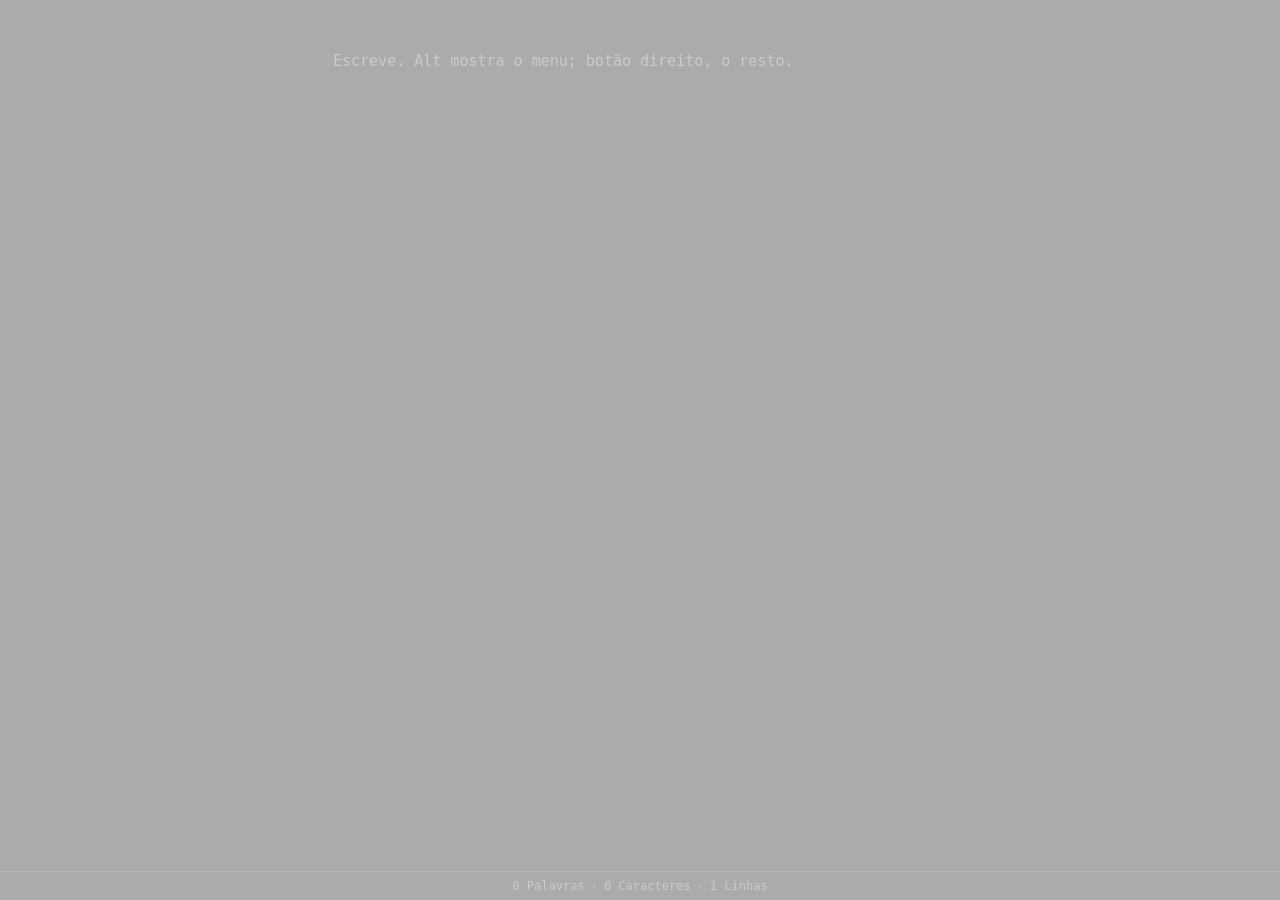
<file: windows/noty/src/ui/editor.html>
<!DOCTYPE html>
<html lang="pt-BR">
<head>
<meta charset="utf-8">
<title>Noty</title>
<style>
/* ================= estrutura (o VISUAL vem do theme.css, injetado depois) */
* { margin: 0; padding: 0; box-sizing: border-box; }

:root {
  /* Valores de seguranca: se o theme.css do usuario sumir ou quebrar,
     o app continua legivel. O theme.css sobrescreve tudo isto. */
  --fundo: rgba(13, 20, 15, 0.35);
  --texto: rgba(238, 244, 240, 0.96);
  --texto-suave: rgba(238, 244, 240, 0.45);
  --fonte: "Cascadia Mono", Consolas, monospace;
  --tamanho: 15px;
  --altura-linha: 1.75;
  --largura-texto: 68ch;
  --selecao: rgba(126, 214, 158, 0.30);
  --cursor: #8fd6a8;
  --painel: rgba(17, 26, 20, 0.92);
  --painel-borda: rgba(255, 255, 255, 0.10);
  --realce: rgba(130, 220, 165, 0.16);
  --rolagem: rgba(238, 244, 240, 0.16);
  --rolagem-hover: rgba(143, 214, 168, 0.45);
}

html, body { height: 100%; overflow: hidden; background: transparent; }

/* ================= barra de rolagem (tema: --rolagem / --rolagem-hover,
   ou sobrescreva os seletores ::-webkit-scrollbar-* direto no theme.css) */
::-webkit-scrollbar { width: 11px; height: 11px; }
::-webkit-scrollbar-track, ::-webkit-scrollbar-corner { background: transparent; }
::-webkit-scrollbar-thumb {
  background: var(--rolagem, rgba(238, 244, 240, 0.16));
  border-radius: 8px;
  /* borda transparente + padding-box: o polegar "flutua" sem tocar as bordas */
  border: 3px solid transparent;
  background-clip: padding-box;
}
::-webkit-scrollbar-thumb:hover {
  background: var(--rolagem-hover, rgba(143, 214, 168, 0.45));
  background-clip: padding-box;
}

body {
  display: flex; flex-direction: column;
  background: var(--fundo);
  color: var(--texto);
  font-family: var(--fonte);
  font-size: var(--tamanho);
}

/* ================= barra de menu (escondida; Alt mostra) */
#menubar {
  display: none; flex: 0 0 auto; gap: 2px;
  padding: 3px 8px; user-select: none;
  background: var(--painel);
  border-bottom: 1px solid var(--painel-borda);
  font-size: 13px;
}
#menubar.aberta { display: flex; }
.menu-top {
  position: relative; padding: 4px 10px; border-radius: 6px; cursor: default;
}
.menu-top:hover, .menu-top.ativo { background: var(--realce); }
.dropdown {
  display: none; position: absolute; top: 100%; left: 0; z-index: 50;
  min-width: 230px; padding: 5px;
  background: var(--painel); border: 1px solid var(--painel-borda);
  border-radius: 9px; box-shadow: 0 10px 34px rgba(0,0,0,.45);
}
.menu-top.ativo .dropdown { display: block; }
.mi {
  display: flex; justify-content: space-between; gap: 24px;
  padding: 5px 10px; border-radius: 6px; white-space: nowrap; cursor: default;
}
.mi:hover { background: var(--realce); }
.mi .tecla { color: var(--texto-suave); font-size: 12px; }
.mi.marcado::before { content: "✓ "; }
.mi.desmarcado::before { content: "\2007\2007"; }
.msep { height: 1px; margin: 5px 8px; background: var(--painel-borda); }

/* ================= editor */
#centro { flex: 1 1 auto; display: flex; overflow: hidden; }
#editor {
  /* Largura total da janela: a coluna de texto e centralizada pelo padding,
     assim a barra de rolagem fica no canto extremo direito do app. */
  width: 100%;
  height: 100%;
  padding: 48px max(24px, calc((100% - var(--largura-texto)) / 2)) 32px;
  background: transparent; color: inherit;
  font: inherit; line-height: var(--altura-linha);
  border: none; outline: none; resize: none;
  caret-color: var(--cursor);
  white-space: pre-wrap; overflow-wrap: break-word;
}
#editor.sem-quebra { white-space: pre; overflow-x: auto; }
#editor::selection, ::selection { background: var(--selecao); }
#editor::placeholder { color: var(--texto-suave); }

/* ================= barra de status */
#status {
  flex: 0 0 auto; display: flex; justify-content: center; gap: 6px;
  padding: 7px 12px; font-size: 12px; color: var(--texto-suave);
  border-top: 1px solid var(--painel-borda); user-select: none;
}
#status .dica { position: absolute; right: 12px; }

/* ================= busca */
#busca {
  display: none; position: absolute; top: 10px; right: 14px; z-index: 40;
  gap: 6px; align-items: center; padding: 6px 8px;
  background: var(--painel); border: 1px solid var(--painel-borda);
  border-radius: 9px; box-shadow: 0 8px 26px rgba(0,0,0,.4);
}
#busca.aberta { display: flex; }
#busca input {
  width: 220px; padding: 4px 8px;
  background: rgba(0,0,0,.25); color: var(--texto);
  border: 1px solid var(--painel-borda); border-radius: 6px;
  font: inherit; font-size: 13px; outline: none;
}
#busca .cont { font-size: 12px; color: var(--texto-suave); min-width: 42px; text-align: center; }
#busca button {
  padding: 3px 8px; background: transparent; color: var(--texto);
  border: none; border-radius: 5px; font: inherit; font-size: 13px; cursor: pointer;
}
#busca button:hover { background: var(--realce); }

/* ================= paineis de tela cheia (tema, preview, sobre) */
.painel-cheio {
  display: none; position: absolute; inset: 0; z-index: 60;
  flex-direction: column;
  /* fosco de verdade: escurece e embaça o editor que fica atras */
  background: rgba(6, 10, 8, 0.55);
  backdrop-filter: blur(22px) saturate(1.1);
}
.painel-cheio.aberto { display: flex; }
.painel-topo {
  flex: 0 0 auto; display: flex; align-items: center; gap: 10px;
  padding: 9px 14px; font-size: 13px;
  background: var(--painel); border-bottom: 1px solid var(--painel-borda);
  user-select: none;
}
.painel-topo .titulo { font-weight: 600; margin-right: auto; }
.painel-topo button {
  padding: 5px 12px; background: transparent; color: var(--texto);
  border: 1px solid var(--painel-borda); border-radius: 7px;
  font: inherit; font-size: 12.5px; cursor: pointer;
}
.painel-topo button:hover { background: var(--realce); }

#tema-editor {
  flex: 1 1 auto; padding: 18px 22px;
  background: rgba(0,0,0,.30); color: var(--texto);
  font: 13.5px/1.6 var(--fonte);
  border: none; outline: none; resize: none;
  white-space: pre; overflow: auto; tab-size: 2;
}
#tema-aviso { font-size: 12px; color: var(--texto-suave); }

#preview-corpo {
  flex: 1 1 auto; overflow-y: auto; display: flex; justify-content: center;
}
#preview-md {
  width: min(var(--largura-texto), 100%);
  padding: 48px 24px 64px; line-height: var(--altura-linha);
}
#preview-md h1, #preview-md h2, #preview-md h3,
#preview-md h4, #preview-md h5, #preview-md h6 { margin: 1.1em 0 .45em; line-height: 1.3; }
#preview-md h1 { font-size: 1.7em; } #preview-md h2 { font-size: 1.45em; }
#preview-md h3 { font-size: 1.25em; } #preview-md h4 { font-size: 1.1em; }
#preview-md p, #preview-md ul, #preview-md ol, #preview-md blockquote { margin: .55em 0; }
#preview-md ul, #preview-md ol { padding-left: 1.6em; }
#preview-md blockquote {
  padding: .2em 1em; border-left: 3px solid var(--cursor);
  color: var(--texto-suave);
}
#preview-md code {
  padding: .1em .35em; background: rgba(0,0,0,.35); border-radius: 5px; font-size: .92em;
}
#preview-md pre {
  padding: .8em 1em; margin: .7em 0; background: rgba(0,0,0,.35);
  border-radius: 9px; overflow-x: auto;
}
#preview-md pre code { padding: 0; background: none; }
#preview-md hr { border: none; border-top: 1px solid var(--painel-borda); margin: 1.4em 0; }
#preview-md a { color: var(--cursor); }

#sobre-corpo {
  flex: 1 1 auto; display: flex; flex-direction: column;
  align-items: center; justify-content: center; gap: 8px;
  text-align: center; line-height: 1.9; font-size: 13.5px;
}
#sobre-corpo .logo { font-size: 40px; font-style: italic; font-family: Georgia, serif; }
#sobre-corpo .suave { color: var(--texto-suave); font-size: 12.5px; }

/* ================= dialogos (sair sem salvar, avisos, confirmacoes) */
.dlg-fundo {
  position: absolute; inset: 0; z-index: 80;
  display: flex; align-items: center; justify-content: center;
  background: rgba(6, 10, 8, 0.45);
  backdrop-filter: blur(14px) saturate(1.1);
}
.dlg {
  min-width: 300px; max-width: 76%;
  padding: 20px 22px 16px;
  background: var(--painel);
  border: 1px solid var(--painel-borda);
  border-radius: 14px;
  box-shadow: 0 18px 60px rgba(0, 0, 0, 0.5);
  font-size: 13.5px;
}
.dlg-msg { line-height: 1.6; margin-bottom: 16px; white-space: pre-wrap; }
.dlg-botoes { display: flex; gap: 8px; justify-content: flex-end; flex-wrap: wrap; }
.dlg-btn {
  padding: 6px 14px; background: transparent; color: var(--texto);
  border: 1px solid var(--painel-borda); border-radius: 8px;
  font: inherit; font-size: 12.5px; cursor: pointer;
}
.dlg-btn:hover { background: var(--realce); }
.dlg-btn.primario { background: var(--realce); border-color: var(--cursor); }
.dlg-btn.primario:hover { filter: brightness(1.15); }
.dlg-btn:focus-visible { outline: 1px solid var(--cursor); outline-offset: 1px; }

/* arrastar arquivo por cima */
body.arrastando::after {
  content: "solte o .md ou .txt aqui";
  position: absolute; inset: 10px; z-index: 100;
  display: flex; align-items: center; justify-content: center;
  border: 2px dashed var(--cursor); border-radius: 14px;
  background: rgba(0,0,0,.35); font-size: 15px; pointer-events: none;
}
</style>
<style id="tema-do-usuario">/* theme.css entra aqui */</style>
</head>
<body>

<nav id="menubar"></nav>

<div id="busca">
  <input id="busca-campo" type="text" placeholder="Localizar…" spellcheck="false">
  <span class="cont" id="busca-cont"></span>
  <button id="busca-ant" title="Anterior (Shift+Enter)">▲</button>
  <button id="busca-prox" title="Próximo (Enter)">▼</button>
  <button id="busca-fechar" title="Fechar (Esc)">✕</button>
</div>

<div id="centro">
  <textarea id="editor" spellcheck="true" lang="pt-BR"
    placeholder="Escreve. Alt mostra o menu; botão direito, o resto."></textarea>
</div>

<div id="status">
  <span id="st-palavras">0 Palavras</span><span>·</span>
  <span id="st-chars">0 Caracteres</span><span>·</span>
  <span id="st-linhas">1 Linhas</span>
</div>

<div id="painel-tema" class="painel-cheio">
  <div class="painel-topo">
    <span class="titulo">Tema — CSS livre</span>
    <span id="tema-aviso">aplica ao vivo enquanto digita</span>
    <button id="tema-restaurar">Restaurar padrão</button>
    <button id="tema-salvar">Salvar (Ctrl+S)</button>
    <button id="tema-fechar">Fechar (Esc)</button>
  </div>
  <textarea id="tema-editor" spellcheck="false"></textarea>
</div>

<div id="painel-preview" class="painel-cheio">
  <div class="painel-topo">
    <span class="titulo">Pré-visualização</span>
    <button id="preview-fechar">Voltar ao editor (Esc)</button>
  </div>
  <div id="preview-corpo"><div id="preview-md"></div></div>
</div>

<div id="painel-sobre" class="painel-cheio">
  <div class="painel-topo">
    <span class="titulo">Sobre</span>
    <button id="sobre-fechar">Fechar (Esc)</button>
  </div>
  <div id="sobre-corpo">
    <div class="logo">n</div>
    <div><b>Noty</b> <span id="sobre-versao"></span></div>
    <div>Editor de texto simples pra .md e .txt.</div>
    <div class="suave">
      Alt — menu · Botão direito — contexto · Ctrl+M — pré-visualizar<br>
      Ctrl+F — localizar · Ctrl+T — tema · F12 — devtools<br><br>
      A ortografia usa o corretor do Chromium: o dicionário do idioma<br>
      escolhido é baixado sozinho (padrão Google) na primeira vez com internet.
    </div>
  </div>
</div>

<script>
(function () {
'use strict';

/* ================================================================= rpc */
var rpcSeq = 0, rpcPend = {};
function rpc(method, args) {
  return new Promise(function (resolve, reject) {
    var id = ++rpcSeq;
    rpcPend[id] = { resolve: resolve, reject: reject };
    window.chrome.webview.postMessage({ type: 'rpc', id: id, method: method, args: args || {} });
  });
}
function send(m) { try { window.chrome.webview.postMessage(m); } catch (e) {} }

window.chrome.webview.addEventListener('message', function (ev) {
  var m = ev.data || {};
  if (m.type === 'rpc-reply') {
    var p = rpcPend[m.id];
    if (!p) return;
    delete rpcPend[m.id];
    if (m.ok) p.resolve(m.data); else p.reject(new Error(m.error || 'erro'));
    return;
  }
  if (m.type === 'action') executaAcao(m.action);
});

/* ================================================================= estado */
var ed = document.getElementById('editor');
var arquivo = { path: null, name: 'sem título.hyp' };
var sujo = false;
var settings = { spellLang: 'pt-BR', ui: {} };
var temaAtual = '';

function ext() {
  var n = (arquivo.name || '').toLowerCase();
  if (n.endsWith('.txt')) return '.txt';
  if (n.endsWith('.html') || n.endsWith('.htm')) return '.html';
  if (n.endsWith('.md') || n.endsWith('.markdown')) return '.md';
  return '.hyp';
}
/* .hyp, .md e .html carregam Markdown; .txt é texto puro. */
function usaMarkdown() { return ext() !== '.txt'; }

function marcaSujo(v) {
  if (sujo === v) return;
  sujo = v;
  send({ type: 'dirty', value: v });
  atualizaTitulo();
}

function atualizaTitulo() {
  var t = (sujo ? '• ' : '') + arquivo.name + ' — Noty';
  document.title = t;
  send({ type: 'title', text: t });
  send({ type: 'fileinfo', ext: ext() });
}

function atualizaContador() {
  var v = ed.value;
  // Desconsidera blocos de anexo hyp-anexo na contagem estatística
  var textoLimpo = v.replace(/```hyp-anexo[\s\S]*?```/gi, '').replace(/<!--\s*=====\s*ANEXOS HYP\s*=====\s*-->/gi, '');
  var palavras = (textoLimpo.match(/[\p{L}\p{N}]+(?:['’-][\p{L}\p{N}]+)*/gu) || []).length;
  var linhas = textoLimpo.length ? textoLimpo.split('\n').length : 1;
  document.getElementById('st-palavras').textContent = palavras + (palavras === 1 ? ' Palavra' : ' Palavras');
  document.getElementById('st-chars').textContent = textoLimpo.length + (textoLimpo.length === 1 ? ' Caractere' : ' Caracteres');
  document.getElementById('st-linhas').textContent = linhas + (linhas === 1 ? ' Linha' : ' Linhas');
}

ed.addEventListener('input', function () { marcaSujo(true); atualizaContador(); });

/* ================================================================= dialogos */
/* Dialogo de vidro do proprio app (nada de MessageBox nativo).
   botoes: [{ rotulo, valor, primario?, cancela? }] — Esc pega o "cancela"
   (ou o ultimo), Enter pega o "primario" (ou o primeiro). */
function dialogo(msg, botoes) {
  return new Promise(function (resolve) {
    var fundo = document.createElement('div');
    fundo.className = 'dlg-fundo';
    var caixa = document.createElement('div');
    caixa.className = 'dlg';
    var texto = document.createElement('div');
    texto.className = 'dlg-msg';
    texto.textContent = msg;
    var linha = document.createElement('div');
    linha.className = 'dlg-botoes';

    var cancela = botoes.filter(function (b) { return b.cancela; })[0] || botoes[botoes.length - 1];
    var primario = botoes.filter(function (b) { return b.primario; })[0] || botoes[0];
    var primeiroBtn = null;

    function encerra(valor) {
      document.removeEventListener('keydown', teclas, true);
      fundo.remove();
      ed.focus();
      resolve(valor);
    }
    function teclas(e) {
      // Enquanto o dialogo esta na tela, o teclado e dele.
      e.stopPropagation();
      if (e.key === 'Escape') { e.preventDefault(); encerra(cancela.valor); }
      else if (e.key === 'Enter' && document.activeElement &&
               document.activeElement.className.indexOf('dlg-btn') < 0) {
        e.preventDefault(); encerra(primario.valor);
      }
    }

    botoes.forEach(function (b) {
      var btn = document.createElement('button');
      btn.className = 'dlg-btn' + (b.primario ? ' primario' : '');
      btn.textContent = b.rotulo;
      btn.addEventListener('click', function () { encerra(b.valor); });
      linha.appendChild(btn);
      if (!primeiroBtn || b.primario) primeiroBtn = btn;
    });

    caixa.appendChild(texto);
    caixa.appendChild(linha);
    fundo.appendChild(caixa);
    fundo.addEventListener('mousedown', function (e) {
      if (e.target === fundo) encerra(cancela.valor);
    });
    document.body.appendChild(fundo);
    document.addEventListener('keydown', teclas, true);
    if (primeiroBtn) primeiroBtn.focus();
  });
}
function aviso(msg) {
  return dialogo(msg, [{ rotulo: 'OK', valor: true, primario: true, cancela: true }]);
}

/* ================================================================= arquivo */
function confirmaDescartar() {
  if (!sujo) return Promise.resolve(true);
  return dialogo('Tem alteração não salva. Descartar?', [
    { rotulo: 'Descartar', valor: true },
    { rotulo: 'Cancelar', valor: false, primario: true, cancela: true },
  ]);
}

function carrega(dados) {
  arquivo.path = dados.path;
  arquivo.name = dados.name;
  ed.value = dados.text;
  marcaSujo(false);
  atualizaTitulo();
  atualizaContador();
  ed.focus();
  ed.setSelectionRange(0, 0);
  ed.scrollTop = 0;
  lembraRecente(dados.path);
}

function novoArquivo() {
  confirmaDescartar().then(function (ok) {
    if (!ok) return;
    arquivo = { path: null, name: 'sem título.hyp' };
    ed.value = '';
    marcaSujo(false);
    atualizaTitulo();
    atualizaContador();
    ed.focus();
  });
}

function abrirDialogo() {
  confirmaDescartar().then(function (ok) {
    if (!ok) return;
    rpc('file.openDialog').then(function (d) { if (d) carrega(d); })
      .catch(function (e) { aviso('Não abriu: ' + e.message); });
  });
}

function abrirCaminho(path) {
  confirmaDescartar().then(function (ok) {
    if (!ok) return;
    rpc('file.openPath', { path: path }).then(carrega)
      .catch(function (e) { aviso('Não abriu: ' + e.message); esqueceRecente(path); });
  });
}

function salvar() {
  if (!arquivo.path) return salvarComo();
  var textoParaGravar = preparaTextoParaSalvar(ed.value, arquivo.name);
  return rpc('file.save', { path: arquivo.path, text: textoParaGravar })
    .then(function () { marcaSujo(false); })
    .catch(function (e) { aviso('Não salvou: ' + e.message); });
}

function salvarComo() {
  return rpc('file.saveDialog', { name: arquivo.name }).then(function (d) {
    if (!d) return;
    arquivo.path = d.path;
    arquivo.name = d.name;
    var textoParaGravar = preparaTextoParaSalvar(ed.value, d.name);
    return rpc('file.save', { path: d.path, text: textoParaGravar }).then(function () {
      marcaSujo(false);
      atualizaTitulo();
      lembraRecente(d.path);
    });
  }).catch(function (e) { aviso('Não salvou: ' + e.message); });
}

/* recentes (guardados nas settings) */
function lembraRecente(path) {
  if (!path) return;
  var r = settings.ui.recent || [];
  r = [path].concat(r.filter(function (p) { return p !== path; })).slice(0, 5);
  settings.ui.recent = r;
  settings.ui.lastFile = path;
  salvaSettings();
  montaMenu();
}
function esqueceRecente(path) {
  settings.ui.recent = (settings.ui.recent || []).filter(function (p) { return p !== path; });
  if (settings.ui.lastFile === path) settings.ui.lastFile = null;
  salvaSettings();
  montaMenu();
}
function salvaSettings() { rpc('settings.set', settings).catch(function () {}); }

/* arrastar e soltar */
document.addEventListener('dragover', function (e) {
  e.preventDefault();
  document.body.classList.add('arrastando');
});
document.addEventListener('dragleave', function (e) {
  if (!e.relatedTarget) document.body.classList.remove('arrastando');
});
document.addEventListener('drop', function (e) {
  e.preventDefault();
  document.body.classList.remove('arrastando');
  var f = e.dataTransfer && e.dataTransfer.files && e.dataTransfer.files[0];
  if (!f) return;

  // Imagem arrastada: embute direto como anexo no documento!
  if (/\.(png|jpe?g|webp|gif|bmp)$/i.test(f.name)) {
    var baseNome = f.name.replace(/\.[^/.]+$/, "");
    insereAnexoImagem(f, baseNome).catch(function (err) {
      aviso('Não foi possível anexar a imagem: ' + err.message);
    });
    return;
  }

  if (!/\.(md|txt|markdown|text|hyp|html|htm)$/i.test(f.name)) {
    aviso('O Noty abre .hyp, .md, .txt e .html (ou arraste imagens para anexar).');
    return;
  }
  confirmaDescartar().then(function (ok) {
    if (!ok) return;
    return f.text().then(function (texto) {
      // O drop do navegador não entrega o caminho: entra como cópia sem salvar.
      arquivo = { path: null, name: f.name };
      ed.value = texto;
      marcaSujo(true);
      atualizaTitulo();
      atualizaContador();
    });
  });
});

/* ================================================================= anexos e conversao hyp */
function parseHypAnexos(src) {
  var anexos = {};
  var regex = /```hyp-anexo\s+([\w.\-]+)\s+([\w.\-\/+]+)\s*\n([\s\S]*?)```/gi;
  var match;
  while ((match = regex.exec(src)) !== null) {
    var id = match[1].toLowerCase();
    var mime = match[2];
    var b64 = match[3].replace(/\s+/g, '');
    anexos[id] = 'data:' + mime + ';base64,' + b64;
  }
  var limpo = src.replace(/```hyp-anexo[\s\S]*?```/gi, '').replace(/<!--\s*=====\s*ANEXOS HYP\s*=====\s*-->/gi, '');
  return { anexos: anexos, textoLimpo: limpo };
}

function limpaTextoParaTxt(src) {
  var t = src.replace(/```hyp-anexo[\s\S]*?```/gi, '');
  t = t.replace(/<!--\s*=====\s*ANEXOS HYP\s*=====\s*-->/gi, '');
  t = t.replace(/!\[([^\]]*)\]\(anexo:[^)\s]+\)/gi, '[$1]');
  return t.trimEnd() + '\n';
}

function preparaTextoParaSalvar(src, nomeArquivo) {
  var n = (nomeArquivo || '').toLowerCase();
  if (n.endsWith('.html') || n.endsWith('.htm')) {
    return geraHtmlAutocontido(src, nomeArquivo.replace(/\.[^/.]+$/, ""));
  }
  if (n.endsWith('.txt')) {
    return limpaTextoParaTxt(src);
  }
  return src;
}

function quebraBase64(b64, cols) {
  cols = cols || 76;
  var partes = [];
  for (var i = 0; i < b64.length; i += cols) {
    partes.push(b64.slice(i, i + cols));
  }
  return partes.join('\n');
}

function processaArquivoImagem(blob) {
  return new Promise(function (resolve, reject) {
    var reader = new FileReader();
    reader.onload = function (e) {
      var img = new Image();
      img.onload = function () {
        var maxW = 1920, maxH = 1920;
        var w = img.width, h = img.height;
        if (w > maxW || h > maxH) {
          if (w > h) { h = Math.round(h * (maxW / w)); w = maxW; }
          else { w = Math.round(w * (maxH / h)); h = maxH; }
        }
        var canvas = document.createElement('canvas');
        canvas.width = w;
        canvas.height = h;
        var ctx = canvas.getContext('2d');
        ctx.drawImage(img, 0, 0, w, h);

        var mime = 'image/webp';
        var dataUrl = canvas.toDataURL(mime, 0.82);
        if (!dataUrl || !dataUrl.startsWith('data:image/webp')) {
          mime = 'image/jpeg';
          dataUrl = canvas.toDataURL(mime, 0.85);
        }
        var partes = dataUrl.split(',');
        resolve({ b64: partes[1], mime: mime });
      };
      img.onerror = reject;
      img.src = e.target.result;
    };
    reader.onerror = reject;
    reader.readAsDataURL(blob);
  });
}

function insereAnexoImagem(blob, nomeBase) {
  return processaArquivoImagem(blob).then(function (res) {
    var ext = res.mime === 'image/webp' ? '.webp' : '.jpg';
    var textoAtual = ed.value;
    var num = 1;
    var idBase = (nomeBase || 'imagem').replace(/[^a-zA-Z0-9_\-]/g, '').toLowerCase();
    if (!idBase) idBase = 'imagem';
    var id = idBase + '-' + num + ext;
    while (textoAtual.toLowerCase().includes(id.toLowerCase())) {
      num++;
      id = idBase + '-' + num + ext;
    }

    var mdTag = '![' + (nomeBase || 'imagem') + '](anexo:' + id + ')';
    var bloco = '\n```hyp-anexo ' + id + ' ' + res.mime + '\n' +
                quebraBase64(res.b64, 76) + '\n```\n';

    var a = ed.selectionStart, b = ed.selectionEnd;
    var antes = ed.value.slice(0, a);
    var depois = ed.value.slice(b);
    ed.value = antes + mdTag + depois;
    var novaPos = a + mdTag.length;
    ed.setSelectionRange(novaPos, novaPos);

    var cabecalhoAnexo = '<!-- ===== ANEXOS HYP ===== -->';
    if (!ed.value.includes(cabecalhoAnexo)) {
      ed.value = ed.value.trimEnd() + '\n\n' + cabecalhoAnexo + '\n' + bloco;
    } else {
      ed.value = ed.value.trimEnd() + '\n' + bloco;
    }

    marcaSujo(true);
    atualizaContador();
  });
}

// Colar imagem da area de transferencia (Ctrl+V)
ed.addEventListener('paste', function (e) {
  var items = (e.clipboardData || window.clipboardData) && (e.clipboardData || window.clipboardData).items;
  if (!items) return;
  for (var i = 0; i < items.length; i++) {
    if (items[i].type.indexOf('image') !== -1) {
      var f = items[i].getAsFile();
      if (f) {
        e.preventDefault();
        insereAnexoImagem(f, 'imagem');
        return;
      }
    }
  }
});

/* ================================================================= markdown */
function escapaHtml(s) {
  return s.replace(/&/g, '&amp;').replace(/</g, '&lt;').replace(/>/g, '&gt;').replace(/"/g, '&quot;');
}

function inlineMd(s, mapaAnexos) {
  s = escapaHtml(s);
  s = s.replace(/`([^`]+)`/g, function (_, c) { return '<code>' + c + '</code>'; });
  s = s.replace(/\*\*([^*]+)\*\*|__([^_]+)__/g, function (_, a, b) { return '<b>' + (a || b) + '</b>'; });
  s = s.replace(/\*([^*]+)\*|_([^_]+)_/g, function (_, a, b) { return '<i>' + (a || b) + '</i>'; });

  // Imagens Markdown: ![alt](url)
  s = s.replace(/!\[([^\]]*)\]\(([^)\s]+)\)/g, function (_, alt, url) {
    var src = url;
    if (url.startsWith('anexo:')) {
      var id = url.slice(6).toLowerCase();
      if (mapaAnexos && mapaAnexos[id]) src = mapaAnexos[id];
    }
    return '<img src="' + src + '" alt="' + alt + '" title="' + alt + '" style="max-width:100%; height:auto; border-radius:8px; margin:10px 0; box-shadow:0 4px 18px rgba(0,0,0,0.3); display:block;">';
  });

  // Links Markdown: [texto](url)
  s = s.replace(/\[([^\]]+)\]\(([^)\s]+)\)/g, function (_, txt, url) {
    var href = url;
    var downloadAttr = '';
    if (url.startsWith('anexo:')) {
      var id = url.slice(6).toLowerCase();
      if (mapaAnexos && mapaAnexos[id]) {
        href = mapaAnexos[id];
        downloadAttr = ' download="' + escapaHtml(id) + '"';
      }
    }
    return '<a href="' + href + '"' + downloadAttr + ' target="_blank" rel="noopener">' + txt + '</a>';
  });

  return s;
}

function renderMd(src) {
  var parsed = parseHypAnexos(src);
  var mapaAnexos = parsed.anexos;
  var out = [], linhas = parsed.textoLimpo.split('\n');
  var i = 0, lista = null;
  function fechaLista() { if (lista) { out.push('</' + lista + '>'); lista = null; } }
  while (i < linhas.length) {
    var l = linhas[i];

    var cerca = l.match(/^```/);
    if (cerca) {
      fechaLista();
      var cod = [];
      i++;
      while (i < linhas.length && !/^```/.test(linhas[i])) { cod.push(linhas[i]); i++; }
      i++;
      out.push('<pre><code>' + escapaHtml(cod.join('\n')) + '</code></pre>');
      continue;
    }
    var h = l.match(/^(#{1,6})\s+(.*)$/);
    if (h) { fechaLista(); out.push('<h' + h[1].length + '>' + inlineMd(h[2], mapaAnexos) + '</h' + h[1].length + '>'); i++; continue; }
    if (/^(\s*)([-*_])\s*\2\s*\2[\s\-*_]*$/.test(l)) { fechaLista(); out.push('<hr>'); i++; continue; }
    var bq = l.match(/^>\s?(.*)$/);
    if (bq) { fechaLista(); out.push('<blockquote>' + inlineMd(bq[1], mapaAnexos) + '</blockquote>'); i++; continue; }
    var ul = l.match(/^\s*[-*+]\s+(.*)$/);
    if (ul) {
      if (lista !== 'ul') { fechaLista(); out.push('<ul>'); lista = 'ul'; }
      out.push('<li>' + inlineMd(ul[1], mapaAnexos) + '</li>'); i++; continue;
    }
    var ol = l.match(/^\s*\d+[.)]\s+(.*)$/);
    if (ol) {
      if (lista !== 'ol') { fechaLista(); out.push('<ol>'); lista = 'ol'; }
      out.push('<li>' + inlineMd(ol[1], mapaAnexos) + '</li>'); i++; continue;
    }
    if (!l.trim()) { fechaLista(); i++; continue; }

    var par = [l];
    i++;
    while (i < linhas.length && linhas[i].trim() &&
           !/^(#{1,6}\s|>|```|\s*[-*+]\s|\s*\d+[.)]\s)/.test(linhas[i])) { par.push(linhas[i]); i++; }
    fechaLista();
    out.push('<p>' + inlineMd(par.join(' '), mapaAnexos) + '</p>');
  }
  fechaLista();
  return out.join('\n');
}

function geraHtmlAutocontido(src, titulo) {
  var htmlCorpo = renderMd(src);
  titulo = titulo || 'Documento Hyper';
  return '<!DOCTYPE html>\n' +
    '<html lang="pt-BR">\n' +
    '<head>\n' +
    '<meta charset="utf-8">\n' +
    '<meta name="viewport" content="width=device-width, initial-scale=1.0">\n' +
    '<title>' + escapaHtml(titulo) + '</title>\n' +
    '<style>\n' +
    '  :root { color-scheme: dark light; }\n' +
    '  body {\n' +
    '    max-width: 760px; margin: 40px auto; padding: 0 24px;\n' +
    '    font-family: -apple-system, BlinkMacSystemFont, "Segoe UI", Roboto, Helvetica, Arial, sans-serif;\n' +
    '    font-size: 16px; line-height: 1.75; color: #e0e6ed; background: #0f1412;\n' +
    '  }\n' +
    '  @media (prefers-color-scheme: light) {\n' +
    '    body { color: #1e252b; background: #fdfdfd; }\n' +
    '    code, pre { background: rgba(0,0,0,0.05) !important; }\n' +
    '    blockquote { border-color: #2e7d32 !important; color: #555 !important; }\n' +
    '  }\n' +
    '  h1, h2, h3, h4 { margin: 1.6em 0 0.6em; line-height: 1.3; font-weight: 700; }\n' +
    '  p, ul, ol, blockquote { margin-bottom: 1.2em; }\n' +
    '  ul, ol { padding-left: 28px; }\n' +
    '  li { margin-bottom: 0.3em; }\n' +
    '  img { max-width: 100%; height: auto; border-radius: 9px; box-shadow: 0 6px 24px rgba(0,0,0,0.25); margin: 16px 0; display: block; }\n' +
    '  code { font-family: "Cascadia Mono", Consolas, monospace; font-size: 0.9em; background: rgba(255,255,255,0.08); padding: 3px 6px; border-radius: 5px; }\n' +
    '  pre { background: rgba(0,0,0,0.35); padding: 16px; border-radius: 8px; overflow-x: auto; margin: 16px 0; }\n' +
    '  pre code { background: transparent; padding: 0; }\n' +
    '  blockquote { border-left: 4px solid #8fd6a8; padding: 8px 18px; margin: 18px 0; color: #9bb0a4; background: rgba(143,214,168,0.05); border-radius: 0 8px 8px 0; }\n' +
    '  a { color: #8fd6a8; text-decoration: none; font-weight: 500; } a:hover { text-decoration: underline; }\n' +
    '  hr { border: none; border-top: 1px solid rgba(255,255,255,0.12); margin: 36px 0; }\n' +
    '</style>\n' +
    '</head>\n' +
    '<body>\n' +
    htmlCorpo + '\n' +
    '</body>\n' +
    '</html>\n';
}

/* formatar seleção (mantém o desfazer nativo via insertText) */
function envolveSelecao(marca) {
  var a = ed.selectionStart, b = ed.selectionEnd;
  if (a === b) return;
  var trecho = ed.value.slice(a, b);
  ed.focus();
  ed.setSelectionRange(a, b);
  document.execCommand('insertText', false, marca + trecho + marca);
  ed.setSelectionRange(a, a + (marca + trecho + marca).length);
}

/* ================================================================= paineis */
function painel(id) { return document.getElementById(id); }
function algumPainelAberto() {
  return ['painel-tema', 'painel-preview', 'painel-sobre'].some(function (id) {
    return painel(id).classList.contains('aberto');
  });
}
function fechaPaineis() {
  ['painel-tema', 'painel-preview', 'painel-sobre'].forEach(function (id) {
    painel(id).classList.remove('aberto');
  });
  ed.focus();
}

function abrePreview() {
  fechaPaineis();
  document.getElementById('preview-md').innerHTML = renderMd(ed.value);
  painel('painel-preview').classList.add('aberto');
}
document.getElementById('preview-fechar').onclick = fechaPaineis;
document.getElementById('preview-md').addEventListener('click', function (e) {
  var a = e.target.closest('a');
  if (!a) return;
  e.preventDefault();
  rpc('app.openExternal', { url: a.href }).catch(function () {});
});

function abreSobre() {
  fechaPaineis();
  painel('painel-sobre').classList.add('aberto');
}
document.getElementById('sobre-fechar').onclick = fechaPaineis;

/* ---------------- tema */
var temaEd = document.getElementById('tema-editor');
var temaTimer = null;
function abreTema() {
  fechaPaineis();
  temaEd.value = temaAtual;
  painel('painel-tema').classList.add('aberto');
  temaEd.focus();
}
temaEd.addEventListener('input', function () {
  clearTimeout(temaTimer);
  temaTimer = setTimeout(function () { aplicaTema(temaEd.value); }, 250);
});
function aplicaTema(css) {
  temaAtual = css;
  document.getElementById('tema-do-usuario').textContent = css;
}
function salvaTema() {
  aplicaTema(temaEd.value);
  rpc('theme.write', { text: temaEd.value }).then(function () {
    document.getElementById('tema-aviso').textContent = 'salvo ✓';
    setTimeout(function () {
      document.getElementById('tema-aviso').textContent = 'aplica ao vivo enquanto digita';
    }, 1600);
  }).catch(function (e) { aviso('Não salvou o tema: ' + e.message); });
}
document.getElementById('tema-salvar').onclick = salvaTema;
document.getElementById('tema-fechar').onclick = fechaPaineis;
document.getElementById('tema-restaurar').onclick = function () {
  dialogo('Voltar pro tema padrão? O CSS atual é substituído.', [
    { rotulo: 'Restaurar', valor: true },
    { rotulo: 'Cancelar', valor: false, primario: true, cancela: true },
  ]).then(function (ok) {
    if (!ok) return;
    rpc('theme.default').then(function (d) {
      temaEd.value = d.text;
      aplicaTema(d.text);
      salvaTema();
    });
  });
};

/* ================================================================= busca */
var busca = document.getElementById('busca');
var buscaCampo = document.getElementById('busca-campo');
function abreBusca() {
  fechaPaineis();
  busca.classList.add('aberta');
  var sel = ed.value.slice(ed.selectionStart, ed.selectionEnd);
  if (sel && sel.length < 80 && !sel.includes('\n')) buscaCampo.value = sel;
  buscaCampo.focus();
  buscaCampo.select();
  contaOcorrencias();
}
function fechaBusca() { busca.classList.remove('aberta'); ed.focus(); }
function contaOcorrencias() {
  var q = buscaCampo.value;
  var el = document.getElementById('busca-cont');
  if (!q) { el.textContent = ''; return; }
  var n = ed.value.toLowerCase().split(q.toLowerCase()).length - 1;
  el.textContent = n + '×';
}
function procura(recua) {
  var q = buscaCampo.value;
  if (!q) return;
  var texto = ed.value.toLowerCase(), alvo = q.toLowerCase();
  var pos;
  if (recua) {
    pos = texto.lastIndexOf(alvo, Math.max(0, ed.selectionStart - 1));
    if (pos < 0) pos = texto.lastIndexOf(alvo);
  } else {
    pos = texto.indexOf(alvo, ed.selectionEnd);
    if (pos < 0) pos = texto.indexOf(alvo);
  }
  if (pos < 0) return;
  ed.focus();
  ed.setSelectionRange(pos, pos + q.length);
  rolaAteSelecao(pos);
  buscaCampo.focus();
}
function rolaAteSelecao(pos) {
  var antes = ed.value.slice(0, pos).split('\n').length - 1;
  var lh = parseFloat(getComputedStyle(ed).lineHeight) || 24;
  ed.scrollTop = Math.max(0, antes * lh - ed.clientHeight / 2);
}
buscaCampo.addEventListener('input', contaOcorrencias);
buscaCampo.addEventListener('keydown', function (e) {
  if (e.key === 'Enter') { e.preventDefault(); procura(e.shiftKey); }
  if (e.key === 'Escape') { e.preventDefault(); fechaBusca(); }
});
document.getElementById('busca-prox').onclick = function () { procura(false); };
document.getElementById('busca-ant').onclick = function () { procura(true); };
document.getElementById('busca-fechar').onclick = fechaBusca;

/* ================================================================= ortografia */
function aplicaOrtografia() {
  var ligada = settings.ui.spellEnabled !== false;
  ed.spellcheck = ligada;
  ed.setAttribute('lang', settings.spellLang || 'pt-BR');
  // Cutucada pro Chromium reavaliar os sublinhados.
  var a = ed.selectionStart, b = ed.selectionEnd;
  ed.blur(); ed.focus();
  ed.setSelectionRange(a, b);
}
function trocaIdioma(lang) {
  rpc('spell.set', { lang: lang }).then(function (r) {
    settings.spellLang = lang;
    aplicaOrtografia();
    montaMenu();
    if (!r || !r.restart) return;
    dialogo('O corretor troca de idioma quando o app reinicia.\nReiniciar agora?' +
            (sujo ? '\n\n(Atenção: tem alteração não salva!)' : ''), [
      { rotulo: 'Reiniciar', valor: true, primario: !sujo },
      { rotulo: 'Depois', valor: false, primario: !!sujo, cancela: true },
    ]).then(function (ok) { if (ok) rpc('app.restart'); });
  });
}
function ligaDesligaOrtografia() {
  settings.ui.spellEnabled = !(settings.ui.spellEnabled !== false);
  salvaSettings();
  aplicaOrtografia();
  montaMenu();
}

/* ================================================================= menu (Alt) */
var menubar = document.getElementById('menubar');

function defMenu() {
  var spellOn = settings.ui.spellEnabled !== false;
  var lang = settings.spellLang || 'pt-BR';
  var wrap = settings.ui.wrap !== false;
  var recentes = (settings.ui.recent || []).map(function (p) {
    var nome = p.split(/[\\/]/).pop();
    return { rotulo: nome, titulo: p, faz: function () { abrirCaminho(p); } };
  });

  return [
    { nome: 'Arquivo', itens: [
      { rotulo: 'Novo', tecla: 'Ctrl+N', faz: novoArquivo },
      { rotulo: 'Abrir…', tecla: 'Ctrl+O', faz: abrirDialogo },
      { rotulo: 'Salvar', tecla: 'Ctrl+S', faz: salvar },
      { rotulo: 'Salvar como…', tecla: 'Ctrl+Shift+S', faz: salvarComo },
      { sep: true },
    ].concat(recentes.length ? recentes.concat([{ sep: true }]) : [], [
      { rotulo: 'Sair', tecla: 'Alt+F4', faz: function () { rpc('app.exit'); } },
    ]) },
    { nome: 'Editar', itens: [
      { rotulo: 'Desfazer', tecla: 'Ctrl+Z', faz: function () { ed.focus(); document.execCommand('undo'); } },
      { rotulo: 'Refazer', tecla: 'Ctrl+Y', faz: function () { ed.focus(); document.execCommand('redo'); } },
      { sep: true },
      { rotulo: 'Localizar…', tecla: 'Ctrl+F', faz: abreBusca },
      { rotulo: 'Selecionar tudo', tecla: 'Ctrl+A', faz: function () { ed.focus(); ed.select(); } },
    ] },
    { nome: 'Exibir', itens: [
      { rotulo: 'Pré-visualizar Markdown', tecla: 'Ctrl+M', faz: abrePreview },
      { rotulo: 'Quebra de linha', marca: wrap, faz: function () {
          settings.ui.wrap = !wrap; salvaSettings(); aplicaWrap(); montaMenu();
      } },
    ] },
    { nome: 'Ortografia', itens: [
      { rotulo: 'Corretor ligado', marca: spellOn, faz: ligaDesligaOrtografia },
      { sep: true },
      { rotulo: 'Português (Brasil)', marca: lang === 'pt-BR', faz: function () { trocaIdioma('pt-BR'); } },
      { rotulo: 'English (US)', marca: lang === 'en-US', faz: function () { trocaIdioma('en-US'); } },
      { rotulo: 'Español', marca: lang === 'es', faz: function () { trocaIdioma('es'); } },
      { rotulo: 'Français', marca: lang === 'fr', faz: function () { trocaIdioma('fr'); } },
      { sep: true },
      { rotulo: 'Como funciona?', faz: abreSobre },
    ] },
    { nome: 'Tema', itens: [
      { rotulo: 'Editar tema (CSS livre)…', tecla: 'Ctrl+T', faz: abreTema },
      { rotulo: 'Abrir pasta do perfil', faz: function () { rpc('app.openProfile'); } },
    ] },
    { nome: 'Ajuda', itens: [
      { rotulo: 'Sobre o Noty', faz: abreSobre },
      { rotulo: 'DevTools', tecla: 'F12', faz: function () { send({ type: 'devtools' }); } },
    ] },
  ];
}

function montaMenu() {
  menubar.innerHTML = '';
  defMenu().forEach(function (grupo) {
    var top = document.createElement('div');
    top.className = 'menu-top';
    top.textContent = grupo.nome;

    var drop = document.createElement('div');
    drop.className = 'dropdown';
    grupo.itens.forEach(function (item) {
      if (item.sep) {
        var s = document.createElement('div');
        s.className = 'msep';
        drop.appendChild(s);
        return;
      }
      var mi = document.createElement('div');
      mi.className = 'mi' + (item.marca === true ? ' marcado' : item.marca === false ? ' desmarcado' : '');
      if (item.titulo) mi.title = item.titulo;
      var r = document.createElement('span');
      r.textContent = item.rotulo;
      mi.appendChild(r);
      if (item.tecla) {
        var k = document.createElement('span');
        k.className = 'tecla';
        k.textContent = item.tecla;
        mi.appendChild(k);
      }
      mi.addEventListener('click', function (e) {
        e.stopPropagation();
        fechaMenu();
        item.faz();
      });
      drop.appendChild(mi);
    });
    top.appendChild(drop);

    top.addEventListener('click', function (e) {
      e.stopPropagation();
      var jaAtivo = top.classList.contains('ativo');
      menubar.querySelectorAll('.menu-top').forEach(function (t) { t.classList.remove('ativo'); });
      if (!jaAtivo) top.classList.add('ativo');
    });
    top.addEventListener('mouseenter', function () {
      if (menubar.querySelector('.menu-top.ativo')) {
        menubar.querySelectorAll('.menu-top').forEach(function (t) { t.classList.remove('ativo'); });
        top.classList.add('ativo');
      }
    });
    menubar.appendChild(top);
  });
}

function menuAberto() { return menubar.classList.contains('aberta'); }
function abreMenu() { montaMenu(); menubar.classList.add('aberta'); }
function fechaMenu() {
  menubar.classList.remove('aberta');
  menubar.querySelectorAll('.menu-top').forEach(function (t) { t.classList.remove('ativo'); });
  ed.focus();
}
document.addEventListener('click', function () {
  menubar.querySelectorAll('.menu-top').forEach(function (t) { t.classList.remove('ativo'); });
});

/* ================================================================= wrap */
function aplicaWrap() {
  ed.classList.toggle('sem-quebra', settings.ui.wrap === false);
}

/* ================================================================= teclado */
var altSozinho = false;

document.addEventListener('keydown', function (e) {
  if (e.key === 'Alt') { altSozinho = true; e.preventDefault(); return; }
  altSozinho = false;

  var k = (e.key || '').toLowerCase();
  var temaAbertoFlag = painel('painel-tema').classList.contains('aberto');

  if (k === 'escape') {
    if (busca.classList.contains('aberta')) { fechaBusca(); return; }
    if (algumPainelAberto()) { fechaPaineis(); return; }
    if (menuAberto()) { fechaMenu(); return; }
    return;
  }
  if (k === 'f12') { e.preventDefault(); send({ type: 'devtools' }); return; }

  if (e.ctrlKey && !e.altKey) {
    if (temaAbertoFlag && k === 's') { e.preventDefault(); salvaTema(); return; }
    if (temaAbertoFlag) return;   // no painel de tema, o resto e digitacao normal

    if (e.shiftKey && k === 's') { e.preventDefault(); salvarComo(); return; }
    if (k === 's') { e.preventDefault(); salvar(); return; }
    if (k === 'o') { e.preventDefault(); abrirDialogo(); return; }
    if (k === 'n') { e.preventDefault(); novoArquivo(); return; }
    if (k === 'f') { e.preventDefault(); abreBusca(); return; }
    if (k === 'm') {
      e.preventDefault();
      if (painel('painel-preview').classList.contains('aberto')) fechaPaineis();
      else abrePreview();
      return;
    }
    if (k === 't') { e.preventDefault(); abreTema(); return; }
    if (k === 'b' && usaMarkdown()) { e.preventDefault(); envolveSelecao('**'); return; }
    if (k === 'i' && usaMarkdown()) { e.preventDefault(); envolveSelecao('*'); return; }
  }

  // Tab no editor insere tab de verdade em vez de pular de campo.
  if (k === 'tab' && document.activeElement === ed && !e.ctrlKey && !e.altKey) {
    e.preventDefault();
    document.execCommand('insertText', false, '\t');
  }
});

document.addEventListener('keyup', function (e) {
  if (e.key !== 'Alt' || !altSozinho) return;
  e.preventDefault();
  if (menuAberto()) fechaMenu(); else abreMenu();
});

/* ================================================================= acoes do host */
function executaAcao(acao) {
  switch (acao) {
    case 'save': salvar(); break;
    case 'saveAs': salvarComo(); break;
    case 'open': abrirDialogo(); break;
    case 'md-bold': envolveSelecao('**'); break;
    case 'md-italic': envolveSelecao('*'); break;
    case 'md-code': envolveSelecao('`'); break;
    case 'searchWeb': {
      var sel = ed.value.slice(ed.selectionStart, ed.selectionEnd).trim();
      if (sel) rpc('app.openExternal', { url: 'https://www.google.com/search?q=' + encodeURIComponent(sel) });
      break;
    }
    case 'confirmExit':
      // O host cancelou o fechar e mandou a pergunta pra ca.
      dialogo('Tem alteração que não foi salva.', [
        { rotulo: 'Salvar e sair', valor: 'salvar', primario: true },
        { rotulo: 'Sair sem salvar', valor: 'sair' },
        { rotulo: 'Ficar', valor: null, cancela: true },
      ]).then(function (v) {
        if (v === 'sair') rpc('app.exitForce');
        else if (v === 'salvar') Promise.resolve(salvar()).then(function () {
          if (!sujo) rpc('app.exitForce');   // "Salvar como" cancelado = fica
        });
      });
      break;
  }
}

/* ================================================================= boot */
Promise.all([
  rpc('app.info'),
  rpc('settings.get'),
  rpc('theme.read'),
]).then(function (r) {
  var info = r[0];
  settings = r[1] || {};
  if (!settings.ui) settings.ui = {};
  settings.spellLang = info.spellLang;

  document.getElementById('sobre-versao').textContent = 'v' + info.version;
  aplicaTema((r[2] && r[2].text) || '');
  aplicaWrap();
  aplicaOrtografia();
  montaMenu();
  atualizaTitulo();
  atualizaContador();

  if (info.initialFile) {
    abrirCaminho(info.initialFile);
  } else if (settings.ui.lastFile) {
    rpc('file.openPath', { path: settings.ui.lastFile })
      .then(carrega)
      .catch(function () { esqueceRecente(settings.ui.lastFile); });
  }
  ed.focus();
}).catch(function (e) {
  document.title = 'Noty';
  console.error(e);
});

})();
</script>
</body>
</html>
</file>
<file: artry/ui/style.css>
/* Artry (Arch Quilly) — paletas do Theme.cs original. Escuro é o padrão. */
body.dark {
  --fundo: #181A1E; --papel: #202329; --superficie: #282C34; --texto: #F2F5F8; --suave: #9CA3AF;
  --acento: #FFDE00; --acento-suave: #FFDE00; --borda: #404650; --sobre-acento: #121418;
  --sombra-folha: rgba(0, 0, 0, .35); --regua-guia: #B46464;
}
body.light {
  --fundo: #F4F3EF; --papel: #FFFEFA; --superficie: #FAF9F6; --texto: #242A2C; --suave: #677171;
  --acento: #FFDE00; --acento-suave: #FFEA73; --borda: #D3D7D2; --sobre-acento: #121418;
  --sombra-folha: rgba(0, 0, 0, .07); --regua-guia: #B46464;
}
* { box-sizing: border-box; }
html, body { margin: 0; height: 100%; overflow: hidden; }
body { background: var(--fundo); color: var(--texto); font: 13px "Adwaita Sans", Inter, "Noto Sans", sans-serif;
       user-select: none; -webkit-user-select: none; }
button, input, select { font: inherit; color: inherit; }
svg.ic { display: block; flex: none; }
[hidden] { display: none !important; }

/* ---------------- tela inicial ---------------- */
#home { display: flex; flex-direction: column; height: 100%; }
.home-top { height: 58px; flex: none; display: flex; align-items: center; gap: 10px; padding: 0 20px;
            background: var(--superficie); border-bottom: 1px solid var(--borda); }
.home-logo { width: 34px; height: 34px; border-radius: 8px; }
.home-nome { font-size: 18px; font-weight: 700; margin-right: 10px; }
.hbtn { height: 34px; padding: 0 12px; background: transparent; border: 1px solid var(--borda); border-radius: 4px;
        cursor: pointer; }
.hbtn:hover { background: var(--acento-suave); color: var(--sobre-acento); border-color: var(--acento); }
#cards { flex: 1; overflow: auto; padding: 32px 32px 32px 28px; display: flex; flex-wrap: wrap; align-content: flex-start; }
.card { width: 184px; height: 236px; margin: 14px; background: var(--superficie); border: 1px solid var(--borda);
        position: relative; cursor: pointer; display: flex; flex-direction: column; }
.card:hover { outline: 2px solid var(--acento); outline-offset: -1px; }
.card .papel { position: absolute; left: 14px; top: 12px; right: 14px; bottom: 60px; background: #FCFCFE;
               border: 1px solid #D7DCE4; overflow: hidden; padding: 8px 7px; color: #323844;
               clip-path: polygon(0 0, calc(100% - 14px) 0, 100% 14px, 100% 100%, 0 100%); }
.card .papel::after { content: ""; position: absolute; right: 0; top: 0; width: 14px; height: 14px;
                      background: linear-gradient(225deg, transparent 50%, #E6EAF0 50%); border-left: 1px solid #C3CAD4;
                      border-bottom: 1px solid #C3CAD4; }
.card .papel .ln { font-size: 6.3px; line-height: 8.5px; white-space: nowrap; overflow: hidden; }
.card .papel .ln.tit { font-size: 7.3px; font-weight: 700; line-height: 11.5px; }
.card .papel .ln.vazia { height: 6px; }
.card .papel .geada { position: absolute; inset: 0; background: linear-gradient(rgba(252,252,254,.22), rgba(248,249,252,.55)); }
.card .mais { position: absolute; left: 50%; top: 42%; transform: translate(-50%, -50%); color: #737D8C; }
.card .faixa { margin-top: auto; height: 44px; background: #20242A; color: #F2F5F8; display: flex; align-items: center;
               justify-content: center; font-size: 11.5px; font-weight: 700; text-transform: uppercase; padding: 0 8px;
               text-align: center; letter-spacing: .02em; }
.card:hover .faixa { background: var(--acento-suave); color: var(--sobre-acento); }

/* ---------------- editor ---------------- */
#editor { display: flex; flex-direction: column; height: 100%; }
#menubar { display: flex; background: var(--superficie); padding: 0 4px; flex: none; }
.mb-item { position: relative; }
.mb-item > button { background: none; border: 0; padding: 5px 10px; cursor: pointer; }
.mb-item > button:hover, .mb-item.aberto > button { background: var(--acento-suave); color: var(--sobre-acento); }
.menu-flutuante, .mb-lista { position: absolute; z-index: 50; min-width: 230px; background: var(--superficie);
          border: 1px solid var(--borda); padding: 3px 0; box-shadow: 0 6px 22px rgba(0,0,0,.28); }
.mb-lista { top: 100%; left: 0; display: none; }
.mb-item.aberto .mb-lista { display: block; }
.mi { display: flex; align-items: center; gap: 8px; padding: 6px 14px 6px 8px; cursor: pointer; white-space: nowrap; }
.mi .marca { width: 16px; height: 16px; flex: none; }
.mi .tecla { margin-left: auto; color: var(--suave); padding-left: 24px; font-size: 12px; }
.mi:hover { background: var(--acento-suave); color: var(--sobre-acento); }
.mi:hover .tecla { color: var(--sobre-acento); }
.mi.sub { position: relative; }
.mi.sub > .menu-flutuante { display: none; left: 100%; top: -4px; }
.mi.sub:hover > .menu-flutuante { display: block; }
.ms { height: 1px; background: var(--borda); margin: 3px 0; }

.toolbar { display: flex; align-items: center; gap: 2px; padding: 4px 8px; min-height: 38px; flex: none;
           background: var(--superficie); border-bottom: 1px solid var(--borda); flex-wrap: wrap; }
.tb { height: 28px; min-width: 28px; display: inline-flex; align-items: center; justify-content: center; gap: 6px;
      background: transparent; border: 0; border-radius: 3px; cursor: pointer; padding: 0 5px; }
.tb:hover, .tb.on { background: var(--acento-suave); color: var(--sobre-acento); }
.tb-texto { padding: 0 8px; }
.tb-letra { font-weight: 700; font-size: 14px; }
.sep { width: 1px; align-self: stretch; margin: 3px 4px 4px; background: var(--borda); }
.toolbar select, .toolbar input { height: 26px; background: var(--papel); color: var(--texto); border: 1px solid var(--borda);
       border-radius: 3px; padding: 0 6px; -webkit-appearance: none; appearance: none; }
.toolbar select { padding-right: 20px; background-image: url("data:image/svg+xml,%3Csvg xmlns='http://www.w3.org/2000/svg' width='9' height='6'%3E%3Cpath d='M1 1l3.5 3.5L8 1' fill='none' stroke='%239CA3AF' stroke-width='1.4'/%3E%3C/svg%3E");
       background-repeat: no-repeat; background-position: right 6px center; }
#zoom { width: 68px; } #estilos { width: 118px; } #fonte { width: 150px; } #tamanho { width: 38px; text-align: center; }
.dropdown { position: relative; }
.dd-lista { display: none; position: absolute; top: 100%; left: 0; z-index: 40; background: var(--superficie);
            border: 1px solid var(--borda); min-width: 140px; padding: 3px 0; }
.dropdown.aberto .dd-lista { display: block; }
.dd-lista > div { padding: 6px 12px; cursor: pointer; }
.dd-lista > div:hover { background: var(--acento-suave); color: var(--sobre-acento); }
.codebar { padding: 2px 8px; min-height: 32px; }
.code-rotulo { font-weight: 700; color: var(--suave); margin-right: 6px; font-size: 11.5px; letter-spacing: .05em; }
.espaco { flex: 1; }

/* área de trabalho e réguas */
#area { flex: 1; display: flex; flex-direction: column; min-height: 0; }
#linha-regua { display: flex; flex: none; height: 26px; background: var(--superficie); }
#canto { width: 28px; flex: none; display: flex; align-items: center; justify-content: center; cursor: crosshair; }
#canto span { width: 5px; height: 5px; border-radius: 50%; background: var(--suave); }
#regua-h { flex: 1; height: 26px; width: 100%; display: block; }
#corpo { flex: 1; display: flex; min-height: 0; }
#regua-v { width: 28px; flex: none; display: block; background: var(--superficie); }
body.sem-regua #linha-regua, body.sem-regua #regua-v { display: none; }
#trabalho { flex: 1; position: relative; overflow: hidden; background: var(--fundo); }
#folha { position: absolute; display: flex; background: var(--papel); border: 1px solid var(--borda);
         box-shadow: 3px 3px 0 var(--sombra-folha); overflow: auto; }
body.pagina #folha { top: 20px; bottom: 20px; left: 50%; transform: translateX(-50%); width: min(816px, calc(100% - 48px)); min-width: 300px; }
body:not(.pagina) #folha { inset: 0; border: 0; box-shadow: none; }
#calha { width: 48px; flex: none; position: relative; color: var(--suave); text-align: right; background: var(--papel);
         font-size: 11px; user-select: none; }
#calha .n { position: absolute; right: 6px; }
body.sem-linhas #calha { display: none; }
#doc { flex: 1; min-width: 0; outline: none; padding: 28px 44px; color: var(--texto); user-select: text; -webkit-user-select: text;
       font-family: var(--fonte-doc, "Adwaita Sans"), sans-serif; font-size: var(--tam-doc, 11pt); line-height: 1.4;
       white-space: pre-wrap; word-wrap: break-word; tab-size: 4; caret-color: var(--texto); min-height: 100%; }
body:not(.pagina) #doc { padding: 12px 16px; }
body.sem-quebra #doc { white-space: pre; overflow-wrap: normal; word-wrap: normal; }
#doc p, #doc div { margin: 0; }
#doc h1, #doc h2, #doc h3 { margin: .35em 0 .2em; font-weight: 700; }
#doc h1.titulo { font-size: 26pt; } #doc h2.subtitulo { font-size: 16pt; font-weight: 400; color: var(--suave); }
#doc h1.t1, #doc h1:not([class]) { font-size: 20pt; } #doc h2.t2, #doc h2:not([class]) { font-size: 16pt; }
#doc h3.t3, #doc h3:not([class]) { font-size: 14pt; }
#doc ul, #doc ol { margin: 0; padding-left: 28px; }
#doc img { max-width: 100%; }
#doc a { color: #4D9DE0; }
#doc blockquote { margin: .4em 0 .4em 1em; padding-left: 1em; border-left: 3px solid var(--borda); color: var(--suave); }
#doc pre, #doc code { font-family: "Adwaita Mono", monospace; }
#doc.codigo { font-family: var(--fonte-codigo, "Adwaita Mono"), monospace; }
#doc::selection, #doc *::selection { background: rgba(255, 222, 0, .35); color: inherit; }
/* realce de código (CodeHighlighter.cs) */
.hl-com { color: #707870; } .hl-str { color: #267E5E; } .hl-num { color: #2B68A8; } .hl-kw { color: #AC4C88; }
body.dark .hl-str { color: #4FB389; } body.dark .hl-num { color: #6CA5E0; } body.dark .hl-kw { color: #D77BB3; } body.dark .hl-com { color: #8A938A; }
#guia { position: absolute; top: 0; bottom: 0; width: 1px; display: none; pointer-events: none; }

/* barra de status */
#status { display: flex; height: 24px; flex: none; align-items: center; background: var(--superficie);
          border-top: 1px solid var(--borda); font-size: 12px; color: var(--suave); }
#status span { padding: 0 12px; white-space: nowrap; overflow: hidden; text-overflow: ellipsis; }
#st-info { flex: 1; } #st-pos, #st-cod { border-left: 1px solid var(--borda); }

/* diálogos */
#modal { position: fixed; inset: 0; z-index: 100; background: rgba(0,0,0,.35); display: flex; align-items: center; justify-content: center; }
.dlg { background: var(--fundo); border: 1px solid var(--borda); min-width: 360px; max-width: 92vw; max-height: 90vh;
       overflow: auto; padding: 18px 20px; box-shadow: 0 16px 50px rgba(0,0,0,.4); user-select: text; }
.dlg h2 { margin: 0 0 10px; font-size: 16px; }
.dlg p { color: var(--suave); margin: 4px 0 12px; line-height: 1.5; }
.dlg input[type=text], .dlg .campo { width: 100%; height: 30px; background: var(--papel); border: 1px solid var(--borda);
       color: var(--texto); padding: 0 8px; border-radius: 3px; }
.dlg .botoes { display: flex; justify-content: flex-end; gap: 8px; margin-top: 16px; flex-wrap: wrap; }
.dlg button { height: 32px; padding: 0 14px; border: 1px solid var(--borda); background: var(--superficie); cursor: pointer; border-radius: 3px; }
.dlg button:hover { border-color: var(--acento); }
.dlg button.primario { background: var(--acento); color: var(--sobre-acento); border-color: var(--acento); font-weight: 700; }
.dlg table { width: 100%; border-collapse: collapse; }
.dlg td { padding: 4px 6px; height: 36px; border-bottom: 1px solid var(--borda); }
.dlg td:first-child { width: 55%; }
.dlg .atalho { cursor: pointer; text-align: center; }
.dlg .atalho.gravando { border-color: var(--acento); color: var(--acento); }
.dlg .grupo { margin: 12px 0 4px; font-weight: 700; }
.dlg label.chk { display: flex; align-items: center; gap: 8px; padding: 3px 0; cursor: pointer; }
.dlg .status-assoc { margin-top: 10px; }
.dlg .status-assoc.ok { color: #d6b900; } body.light .dlg .status-assoc.ok { color: #8a7600; }
.sobre { text-align: center; }
.sobre img { width: 110px; height: 110px; border-radius: 20px; }
::-webkit-scrollbar { width: 10px; height: 10px; } ::-webkit-scrollbar-thumb { background: var(--borda); border-radius: 6px; }
::-webkit-scrollbar-track { background: transparent; }
</file>
<file: quilly/ui/style.css>
* {
  margin: 0;
  padding: 0;
  box-sizing: border-box;
  font-family: -apple-system, BlinkMacSystemFont, "Segoe UI", Roboto, Helvetica, Arial, sans-serif;
  user-select: none;
}

:root {
  --bg-main: #14171A;
  --bg-sidebar: #191C21;
  --bg-card: #20242B;
  --bg-card-hover: #262B34;
  --border-color: #2D333D;
  --border-subtle: #242932;
  --text-primary: #F2F5F8;
  --text-secondary: #9AA6B2;
  --text-muted: #6B7785;
  --coral-quilly: #E05A3D;
  --coral-hover: #F06A4D;
  --artry-yellow: #FFDE00;
  --noty-green: #72B53E;
  --accent-blue: #3B82F6;
  --accent-update: #F59E0B;
}

html, body {
  width: 100%;
  height: 100%;
  overflow: hidden;
  background-color: var(--bg-main);
  color: var(--text-primary);
}

#app-container {
  display: flex;
  width: 100vw;
  height: 100vh;
}

/* Sidebar */
#sidebar {
  width: 250px;
  background-color: var(--bg-sidebar);
  border-right: 1px solid var(--border-color);
  display: flex;
  flex-direction: column;
  padding: 20px 14px;
}

.brand {
  display: flex;
  align-items: center;
  padding: 10px 10px 22px;
  border-bottom: 1px solid var(--border-subtle);
}

.brand-text {
  display: flex;
  align-items: baseline;
}

.logo-q {
  font-family: 'Gabriola', 'Georgia', serif;
  font-size: 38px;
  line-height: 1;
  font-weight: bold;
  color: var(--coral-quilly);
}

.logo-rest {
  font-family: 'Gabriola', 'Georgia', serif;
  font-size: 26px;
  line-height: 1;
  color: var(--text-primary);
}

.logo-suite {
  font-size: 11px;
  text-transform: uppercase;
  letter-spacing: 2.5px;
  font-weight: 700;
  color: var(--text-muted);
  margin-left: 6px;
}

.nav-menu {
  display: flex;
  flex-direction: column;
  gap: 6px;
  margin-top: 20px;
  flex: 1;
}

.nav-item {
  display: flex;
  align-items: center;
  gap: 12px;
  padding: 10px 14px;
  background: transparent;
  color: var(--text-secondary);
  border: none;
  border-radius: 8px;
  font-size: 14px;
  font-weight: 500;
  cursor: pointer;
  transition: all 0.15s ease;
}

.nav-item:hover {
  background-color: rgba(255, 255, 255, 0.05);
  color: var(--text-primary);
}

.nav-item.active {
  background-color: rgba(224, 90, 61, 0.15);
  color: var(--coral-quilly);
  font-weight: 600;
}

.sidebar-footer {
  display: flex;
  flex-direction: column;
  gap: 10px;
  padding-top: 14px;
  border-top: 1px solid var(--border-subtle);
}

.btn-sidebar-action {
  display: flex;
  align-items: center;
  gap: 8px;
  width: 100%;
  padding: 8px 12px;
  background: rgba(255, 255, 255, 0.04);
  color: var(--text-secondary);
  border: 1px solid var(--border-subtle);
  border-radius: 6px;
  font-size: 12px;
  cursor: pointer;
  transition: background 0.15s;
}

.btn-sidebar-action:hover {
  background: rgba(255, 255, 255, 0.08);
  color: var(--text-primary);
}

.version-tag {
  font-size: 11px;
  color: var(--text-muted);
  text-align: center;
}

/* Main Content */
#main-content {
  flex: 1;
  display: flex;
  flex-direction: column;
  overflow: hidden;
  background-color: var(--bg-main);
}

#topbar {
  height: 64px;
  padding: 0 32px;
  border-bottom: 1px solid var(--border-subtle);
  display: flex;
  align-items: center;
  justify-content: space-between;
  gap: 20px;
}

.topbar-search {
  display: flex;
  align-items: center;
  gap: 10px;
  background-color: #1A1D23;
  border: 1px solid var(--border-color);
  padding: 8px 14px;
  border-radius: 8px;
  width: 380px;
  color: var(--text-muted);
}

.topbar-search input {
  background: transparent;
  border: none;
  outline: none;
  color: var(--text-primary);
  font-size: 13.5px;
  width: 100%;
}

.topbar-search input::placeholder {
  color: var(--text-muted);
}

.btn-icon {
  width: 36px;
  height: 36px;
  border-radius: 8px;
  background: transparent;
  border: 1px solid var(--border-subtle);
  color: var(--text-secondary);
  display: flex;
  align-items: center;
  justify-content: center;
  cursor: pointer;
  transition: all 0.15s;
}

.btn-icon:hover {
  background: rgba(255, 255, 255, 0.06);
  color: var(--text-primary);
}

.tab-content {
  display: none;
  flex: 1;
  padding: 32px;
  overflow-y: auto;
}

.tab-content.active {
  display: block;
}

.content-header {
  margin-bottom: 28px;
}

.content-header h2 {
  font-size: 22px;
  font-weight: 700;
  color: var(--text-primary);
  margin-bottom: 6px;
}

.content-header .subtitle {
  font-size: 14px;
  color: var(--text-secondary);
}

/* Apps Grid */
.apps-grid {
  display: grid;
  grid-template-columns: repeat(auto-fill, minmax(380px, 1fr));
  gap: 20px;
}

.app-card {
  background-color: var(--bg-card);
  border: 1px solid var(--border-color);
  border-radius: 12px;
  padding: 22px;
  display: flex;
  flex-direction: column;
  gap: 16px;
  transition: all 0.2s ease;
  position: relative;
}

.app-card:hover {
  background-color: var(--bg-card-hover);
  border-color: #38404C;
  transform: translateY(-2px);
  box-shadow: 0 8px 24px rgba(0, 0, 0, 0.35);
}

.app-header {
  display: flex;
  align-items: center;
  gap: 16px;
}

.app-icon-img {
  width: 54px;
  height: 54px;
  border-radius: 12px;
  box-shadow: 0 4px 12px rgba(0, 0, 0, 0.3);
}

.app-meta {
  flex: 1;
}

.app-title-row {
  display: flex;
  align-items: center;
  gap: 8px;
  margin-bottom: 4px;
}

.app-name {
  font-size: 18px;
  font-weight: 700;
  color: var(--text-primary);
}

.badge-status {
  font-size: 11px;
  font-weight: 600;
  padding: 2px 8px;
  border-radius: 12px;
  text-transform: uppercase;
}

.badge-status.installed {
  background: rgba(114, 181, 62, 0.15);
  color: #8FD6A8;
}

.badge-status.update {
  background: rgba(245, 158, 11, 0.18);
  color: #FBBF24;
}

.badge-status.available {
  background: rgba(255, 255, 255, 0.08);
  color: var(--text-muted);
}

.app-subtitle {
  font-size: 13px;
  color: var(--text-secondary);
  line-height: 1.4;
}

.app-description {
  font-size: 13px;
  color: var(--text-muted);
  line-height: 1.5;
  min-height: 38px;
}

.app-formats {
  display: flex;
  flex-wrap: wrap;
  gap: 6px;
}

.format-tag {
  font-size: 11px;
  padding: 3px 8px;
  border-radius: 5px;
  background: #191C22;
  color: var(--text-secondary);
  border: 1px solid var(--border-subtle);
  font-family: "Cascadia Mono", Consolas, monospace;
}

.format-tag.hyp-tag {
  background: rgba(224, 90, 61, 0.12);
  color: var(--coral-quilly);
  border-color: rgba(224, 90, 61, 0.25);
  font-weight: 600;
}

/* Progress bar inside card */
.install-progress-box {
  display: none;
  flex-direction: column;
  gap: 6px;
  background: rgba(0, 0, 0, 0.25);
  padding: 10px 12px;
  border-radius: 8px;
  border: 1px solid var(--border-subtle);
}

.install-progress-box.active {
  display: flex;
}

.install-progress-bar-bg {
  width: 100%;
  height: 6px;
  background: rgba(255, 255, 255, 0.1);
  border-radius: 4px;
  overflow: hidden;
}

.install-progress-bar-fill {
  width: 0%;
  height: 100%;
  background: var(--coral-quilly);
  border-radius: 4px;
  transition: width 0.2s ease;
}

.install-status-text {
  font-size: 12px;
  color: var(--text-secondary);
  display: flex;
  justify-content: space-between;
}

.app-footer {
  display: flex;
  align-items: center;
  justify-content: space-between;
  margin-top: auto;
  padding-top: 10px;
  border-top: 1px solid var(--border-subtle);
}

.btn-primary {
  padding: 8px 20px;
  border-radius: 7px;
  font-size: 13.5px;
  font-weight: 600;
  border: none;
  cursor: pointer;
  transition: all 0.15s ease;
}

.btn-install {
  background-color: var(--coral-quilly);
  color: #FFFFFF;
}

.btn-install:hover {
  background-color: var(--coral-hover);
}

.btn-open {
  background-color: #2F3540;
  color: var(--text-primary);
  border: 1px solid #414A57;
}

.btn-open:hover {
  background-color: #3B4250;
  color: #FFFFFF;
}

.btn-update {
  background-color: var(--accent-update);
  color: #111418;
}

.btn-update:hover {
  background-color: #FBBF24;
}

.btn-menu-options {
  background: transparent;
  border: 1px solid transparent;
  color: var(--text-muted);
  width: 32px;
  height: 32px;
  border-radius: 6px;
  display: flex;
  align-items: center;
  justify-content: center;
  cursor: pointer;
  position: relative;
}

.btn-menu-options:hover {
  background: rgba(255, 255, 255, 0.06);
  color: var(--text-primary);
}

/* Dropdown Menu para Card */
.app-card-menu {
  position: absolute;
  bottom: 50px;
  right: 20px;
  background: #252A33;
  border: 1px solid #363D49;
  border-radius: 8px;
  box-shadow: 0 10px 30px rgba(0,0,0,0.5);
  display: none;
  flex-direction: column;
  min-width: 210px;
  z-index: 50;
  padding: 6px;
}

.app-card-menu.open {
  display: flex;
}

.card-menu-item {
  padding: 8px 12px;
  font-size: 13px;
  color: var(--text-secondary);
  border-radius: 5px;
  cursor: pointer;
  display: flex;
  align-items: center;
  gap: 10px;
}

.card-menu-item:hover {
  background: rgba(255, 255, 255, 0.08);
  color: var(--text-primary);
}

.card-menu-item.danger:hover {
  background: rgba(239, 68, 68, 0.15);
  color: #F87171;
}

/* Files Table */
.files-container {
  display: flex;
  flex-direction: column;
  gap: 8px;
}

.files-table-header {
  display: grid;
  grid-template-columns: 2fr 1fr 1fr 100px;
  padding: 10px 16px;
  font-size: 12px;
  font-weight: 600;
  color: var(--text-muted);
  text-transform: uppercase;
  letter-spacing: 0.5px;
  border-bottom: 1px solid var(--border-subtle);
}

.file-row {
  display: grid;
  grid-template-columns: 2fr 1fr 1fr 100px;
  align-items: center;
  padding: 12px 16px;
  background-color: var(--bg-card);
  border: 1px solid transparent;
  border-radius: 8px;
  cursor: default;
  transition: all 0.15s ease;
}

.file-row:hover {
  background-color: var(--bg-card-hover);
  border-color: var(--border-color);
}

.file-cell-name {
  display: flex;
  align-items: center;
  gap: 12px;
  overflow: hidden;
}

.file-ext-badge {
  font-size: 11px;
  font-weight: 700;
  padding: 4px 7px;
  border-radius: 5px;
  font-family: monospace;
  text-transform: uppercase;
}

.file-icon-img {
  width: 26px;
  height: 26px;
  border-radius: 5px;
  object-fit: cover;
  box-shadow: 0 2px 6px rgba(0, 0, 0, 0.4);
  flex-shrink: 0;
}

.ext-hyp { background: rgba(224, 90, 61, 0.2); color: var(--coral-quilly); }
.ext-md { background: rgba(59, 130, 246, 0.2); color: #60A5FA; }
.ext-artry { background: rgba(255, 222, 0, 0.2); color: var(--artry-yellow); }
.ext-array { background: rgba(31, 177, 184, 0.2); color: #3fd0d8; }
.ext-docx { background: rgba(37, 99, 235, 0.25); color: #93C5FD; }
.ext-txt { background: rgba(255, 255, 255, 0.1); color: #D1D5DB; }

.file-name-block {
  display: flex;
  flex-direction: column;
  overflow: hidden;
}

.file-title {
  font-size: 14px;
  font-weight: 600;
  color: var(--text-primary);
  white-space: nowrap;
  text-overflow: ellipsis;
  overflow: hidden;
}

.file-path {
  font-size: 11.5px;
  color: var(--text-muted);
  white-space: nowrap;
  text-overflow: ellipsis;
  overflow: hidden;
}

.file-cell-app {
  font-size: 13px;
  color: var(--text-secondary);
}

.file-cell-date {
  font-size: 13px;
  color: var(--text-muted);
}

.file-cell-actions {
  display: flex;
  justify-content: flex-end;
}

.btn-file-open {
  padding: 5px 12px;
  background: rgba(255, 255, 255, 0.05);
  border: 1px solid var(--border-subtle);
  border-radius: 5px;
  color: var(--text-secondary);
  font-size: 12px;
  cursor: pointer;
}

.btn-file-open:hover {
  background: rgba(255, 255, 255, 0.1);
  color: var(--text-primary);
}

/* Settings Card */
.settings-card {
  background-color: var(--bg-card);
  border: 1px solid var(--border-color);
  border-radius: 12px;
  padding: 24px;
  display: flex;
  flex-direction: column;
  gap: 24px;
}

.setting-item {
  display: flex;
  align-items: center;
  justify-content: space-between;
  padding-bottom: 20px;
  border-bottom: 1px solid var(--border-subtle);
}

.setting-item:last-child {
  padding-bottom: 0;
  border-bottom: none;
}

.setting-info h3 {
  font-size: 15px;
  font-weight: 600;
  color: var(--text-primary);
  margin-bottom: 4px;
}

.setting-info p {
  font-size: 13px;
  color: var(--text-secondary);
}

.setting-path {
  font-size: 12px;
  font-family: "Cascadia Mono", Consolas, monospace;
  color: var(--coral-quilly);
  background: rgba(0, 0, 0, 0.25);
  padding: 6px 10px;
  border-radius: 5px;
  margin-top: 8px;
  display: inline-block;
}

.setting-controls {
  display: flex;
  gap: 8px;
}

.btn-secondary {
  padding: 7px 14px;
  background: rgba(255, 255, 255, 0.05);
  border: 1px solid var(--border-color);
  border-radius: 6px;
  color: var(--text-secondary);
  font-size: 13px;
  cursor: pointer;
  transition: all 0.15s;
}

.btn-secondary:hover {
  background: rgba(255, 255, 255, 0.1);
  color: var(--text-primary);
}

/* Context Menu */
.context-menu {
  position: absolute;
  display: none;
  background: #20242B;
  border: 1px solid #363D4A;
  border-radius: 8px;
  box-shadow: 0 12px 36px rgba(0,0,0,0.6);
  padding: 6px;
  min-width: 220px;
  z-index: 100;
}

.context-menu.active {
  display: block;
}

.ctx-item {
  display: flex;
  align-items: center;
  gap: 10px;
  padding: 8px 12px;
  font-size: 13px;
  color: var(--text-secondary);
  border-radius: 5px;
  cursor: pointer;
}

.ctx-item:hover {
  background: rgba(255, 255, 255, 0.08);
  color: var(--text-primary);
}

.ctx-item.danger:hover {
  background: rgba(239, 68, 68, 0.15);
  color: #F87171;
}

.ctx-divider {
  height: 1px;
  background: var(--border-subtle);
  margin: 4px 6px;
}

.empty-state {
  text-align: center;
  padding: 60px 20px;
  color: var(--text-muted);
}
</file>
<file: volury/ui/style.css>
/* ═══════════════════════════════════════════════════════
   Volury — Editor de e-books · Quilly Suite
   Paleta: fundo #14171A · accent #6B5B95 (roxo)
   ═══════════════════════════════════════════════════════ */

*, *::before, *::after { box-sizing: border-box; margin: 0; padding: 0; }

:root {
  --bg:          #14171A;
  --bg-sidebar:  #1C1F23;
  --bg-editor:   #1E2228;
  --bg-toolbar:  #1A1D21;
  --bg-input:    #252930;
  --fg:          #F8F5F2;
  --fg-muted:    #8B9098;
  --fg-dim:      #5A6068;
  --accent:      #6B5B95;
  --accent-hover:#7D6DA8;
  --accent-glow: rgba(107,91,149,0.25);
  --border:      #2D333D;
  --border-light:#3D4450;
  --danger:      #E06050;
  --success:     #50C878;
  --warning:     #F0C050;
  --font-ui:     'Segoe UI', -apple-system, sans-serif;
  --font-editor: Georgia, 'Times New Roman', serif;
  --font-code:   'Cascadia Code', 'Consolas', monospace;
  --radius:      6px;
}

html, body {
  width: 100%; height: 100%;
  font-family: var(--font-ui);
  font-size: 14px;
  color: var(--fg);
  background: var(--bg);
  overflow: hidden;
  user-select: none;
}

/* ─── Toolbar ─── */
.toolbar {
  display: flex;
  align-items: center;
  gap: 4px;
  padding: 6px 12px;
  background: var(--bg-toolbar);
  border-bottom: 1px solid var(--border);
  flex-shrink: 0;
}
.toolbar-group { display: flex; gap: 2px; }
.toolbar-divider { width: 1px; height: 24px; background: var(--border); margin: 0 6px; }
.toolbar-spacer { flex: 1; }

.toolbar button {
  background: transparent;
  border: 1px solid transparent;
  color: var(--fg-muted);
  padding: 5px 10px;
  border-radius: var(--radius);
  font-size: 12px;
  cursor: pointer;
  transition: all 0.15s;
  font-family: var(--font-ui);
  white-space: nowrap;
}
.toolbar button:hover {
  background: var(--accent-glow);
  color: var(--fg);
  border-color: var(--accent);
}

/* ─── Main Layout ─── */
.main-layout {
  display: flex;
  flex: 1;
  height: calc(100vh - 66px); /* toolbar + statusbar */
  overflow: hidden;
}

/* ─── Sidebar ─── */
.sidebar {
  width: 240px;
  min-width: 200px;
  background: var(--bg-sidebar);
  border-right: 1px solid var(--border);
  display: flex;
  flex-direction: column;
  overflow-y: auto;
  flex-shrink: 0;
}
.sidebar-header {
  display: flex;
  justify-content: space-between;
  align-items: center;
  padding: 12px 14px 8px;
}
.sidebar-title {
  font-size: 11px;
  font-weight: 600;
  text-transform: uppercase;
  letter-spacing: 0.08em;
  color: var(--fg-muted);
}
.sidebar-btn {
  background: var(--accent);
  color: #fff;
  border: none;
  width: 22px; height: 22px;
  border-radius: 4px;
  cursor: pointer;
  font-size: 14px;
  line-height: 1;
  display: flex;
  align-items: center;
  justify-content: center;
  transition: background 0.15s;
}
.sidebar-btn:hover { background: var(--accent-hover); }

.chapter-list, .resource-list {
  list-style: none;
  padding: 0 6px;
}
.chapter-list li, .resource-list li {
  padding: 8px 10px;
  border-radius: var(--radius);
  cursor: pointer;
  font-size: 13px;
  color: var(--fg-muted);
  display: flex;
  align-items: center;
  gap: 8px;
  transition: all 0.15s;
  user-select: none;
}
.chapter-list li:hover, .resource-list li:hover {
  background: rgba(255,255,255,0.04);
  color: var(--fg);
}
.chapter-list li.active {
  background: var(--accent-glow);
  color: var(--fg);
  border-left: 3px solid var(--accent);
}
.chapter-list li .chapter-icon { font-size: 14px; opacity: 0.6; }
.chapter-list li .chapter-title { flex: 1; overflow: hidden; text-overflow: ellipsis; white-space: nowrap; }
.chapter-list li .chapter-delete {
  opacity: 0;
  background: none;
  border: none;
  color: var(--danger);
  cursor: pointer;
  font-size: 14px;
  padding: 0 2px;
  transition: opacity 0.15s;
}
.chapter-list li:hover .chapter-delete { opacity: 0.6; }
.chapter-list li .chapter-delete:hover { opacity: 1; }

.chapter-list li.drag-over {
  border-top: 2px solid var(--accent);
}

.resource-list li { font-size: 12px; color: var(--fg-dim); }
.resource-list li .res-icon { font-size: 12px; }

/* ─── Editor Area ─── */
.editor-area {
  flex: 1;
  display: flex;
  flex-direction: column;
  overflow: hidden;
  position: relative;
}

/* Format bar */
.format-bar {
  display: none; /* hidden until a doc is loaded */
  align-items: center;
  gap: 2px;
  padding: 4px 12px;
  background: var(--bg-toolbar);
  border-bottom: 1px solid var(--border);
}
.format-bar.visible { display: flex; }

.format-bar button {
  background: transparent;
  border: 1px solid transparent;
  color: var(--fg-muted);
  padding: 4px 8px;
  border-radius: 4px;
  cursor: pointer;
  font-size: 13px;
  font-family: var(--font-ui);
  transition: all 0.15s;
  min-width: 28px;
}
.format-bar button:hover { background: rgba(255,255,255,0.06); color: var(--fg); }
.format-bar button.active { background: var(--accent-glow); color: var(--accent); border-color: var(--accent); }

.format-divider { width: 1px; height: 20px; background: var(--border); margin: 0 4px; display: inline-block; }

.format-bar select {
  background: var(--bg-input);
  color: var(--fg);
  border: 1px solid var(--border);
  padding: 3px 6px;
  border-radius: 4px;
  font-size: 12px;
  font-family: var(--font-ui);
  cursor: pointer;
}

.view-toggle { display: flex; gap: 0; margin-left: auto; }
.view-toggle button {
  border-radius: 0;
  border: 1px solid var(--border);
  font-size: 11px;
  padding: 3px 10px;
}
.view-toggle button:first-child { border-radius: 4px 0 0 4px; }
.view-toggle button:last-child { border-radius: 0 4px 4px 0; border-left: none; }
.view-toggle button.active {
  background: var(--accent);
  color: #fff;
  border-color: var(--accent);
}

/* WYSIWYG editor */
.wysiwyg-editor {
  flex: 1;
  padding: 40px 60px;
  overflow-y: auto;
  font-family: var(--font-editor);
  font-size: 16px;
  line-height: 1.7;
  color: #E0DDD8;
  background: var(--bg-editor);
  outline: none;
  display: none;
  user-select: text;
}
.wysiwyg-editor:focus { background: #1F2329; }
.wysiwyg-editor h1 { font-size: 2em; text-align: center; margin: 1em 0 0.5em; color: var(--fg); }
.wysiwyg-editor h2 { font-size: 1.5em; margin: 1.2em 0 0.4em; color: var(--fg); }
.wysiwyg-editor h3 { font-size: 1.2em; margin: 1em 0 0.3em; color: var(--fg); }
.wysiwyg-editor p { margin: 0.3em 0; text-indent: 1.5em; }
.wysiwyg-editor blockquote {
  border-left: 3px solid var(--accent);
  padding-left: 1em;
  margin: 1em 0;
  font-style: italic;
  color: var(--fg-muted);
}
.wysiwyg-editor img { max-width: 100%; height: auto; border-radius: 4px; }

/* Code editor */
.code-editor {
  flex: 1;
  padding: 20px;
  font-family: var(--font-code);
  font-size: 13px;
  line-height: 1.6;
  color: #C8D0D8;
  background: #0D1117;
  border: none;
  outline: none;
  resize: none;
  tab-size: 2;
  user-select: text;
}

/* Welcome screen */
.welcome-screen {
  flex: 1;
  display: flex;
  align-items: center;
  justify-content: center;
  background: var(--bg-editor);
}
.welcome-screen.hidden { display: none; }
.welcome-content { text-align: center; }
.welcome-icon {
  font-family: Georgia, serif;
  font-size: 72px;
  font-style: italic;
  color: var(--accent);
  margin-bottom: 12px;
}
.welcome-content h1 {
  font-family: 'Gabriola', 'Palatino', Georgia, serif;
  font-size: 36px;
  color: var(--fg);
  font-weight: normal;
  margin-bottom: 8px;
}
.welcome-content p { color: var(--fg-muted); margin-bottom: 28px; }
.welcome-actions { display: flex; gap: 12px; justify-content: center; }
.welcome-actions button {
  background: var(--bg-input);
  color: var(--fg);
  border: 1px solid var(--border);
  padding: 10px 20px;
  border-radius: var(--radius);
  cursor: pointer;
  font-size: 13px;
  font-family: var(--font-ui);
  transition: all 0.2s;
}
.welcome-actions button:hover {
  border-color: var(--accent);
  background: var(--accent-glow);
}

/* ─── Status Bar ─── */
.status-bar {
  display: flex;
  justify-content: space-between;
  padding: 4px 14px;
  background: var(--bg-toolbar);
  border-top: 1px solid var(--border);
  font-size: 11px;
  color: var(--fg-dim);
  flex-shrink: 0;
}

/* ─── Modal ─── */
.modal {
  position: fixed;
  top: 0; left: 0; right: 0; bottom: 0;
  background: rgba(0,0,0,0.6);
  display: flex;
  align-items: center;
  justify-content: center;
  z-index: 1000;
}
.modal-content {
  background: var(--bg-sidebar);
  border: 1px solid var(--border);
  border-radius: 10px;
  padding: 28px 32px;
  min-width: 400px;
  max-width: 520px;
  box-shadow: 0 12px 40px rgba(0,0,0,0.5);
}
.modal-content h2 {
  font-size: 18px;
  margin-bottom: 20px;
  color: var(--fg);
}
.modal-content label {
  display: block;
  font-size: 12px;
  color: var(--fg-muted);
  margin-bottom: 12px;
}
.modal-content input, .modal-content textarea {
  display: block;
  width: 100%;
  margin-top: 4px;
  padding: 8px 10px;
  background: var(--bg-input);
  color: var(--fg);
  border: 1px solid var(--border);
  border-radius: 4px;
  font-size: 13px;
  font-family: var(--font-ui);
  outline: none;
}
.modal-content input:focus, .modal-content textarea:focus {
  border-color: var(--accent);
}
.modal-actions {
  display: flex;
  gap: 8px;
  justify-content: flex-end;
  margin-top: 20px;
}
.btn-primary {
  background: var(--accent);
  color: #fff;
  border: none;
  padding: 8px 20px;
  border-radius: var(--radius);
  cursor: pointer;
  font-size: 13px;
  transition: background 0.15s;
}
.btn-primary:hover { background: var(--accent-hover); }
.btn-secondary {
  background: transparent;
  color: var(--fg-muted);
  border: 1px solid var(--border);
  padding: 8px 20px;
  border-radius: var(--radius);
  cursor: pointer;
  font-size: 13px;
}
.btn-secondary:hover { color: var(--fg); border-color: var(--border-light); }

/* Validation list */
#validation-list {
  list-style: none;
  max-height: 300px;
  overflow-y: auto;
  padding: 0;
}
#validation-list li {
  padding: 6px 0;
  font-size: 13px;
  border-bottom: 1px solid var(--border);
}
#validation-list li[data-severity="error"] { color: var(--danger); }
#validation-list li[data-severity="warning"] { color: var(--warning); }
#validation-list li[data-severity="info"] { color: var(--success); }

/* ─── Scrollbar ─── */
::-webkit-scrollbar { width: 8px; }
::-webkit-scrollbar-track { background: transparent; }
::-webkit-scrollbar-thumb { background: var(--border); border-radius: 4px; }
::-webkit-scrollbar-thumb:hover { background: var(--border-light); }

/* ─── Body layout ─── */
body {
  display: flex;
  flex-direction: column;
  height: 100vh;
}
</file>
<file: windows/quilly/src/ui/style.css>
* {
  margin: 0;
  padding: 0;
  box-sizing: border-box;
  font-family: -apple-system, BlinkMacSystemFont, "Segoe UI", Roboto, Helvetica, Arial, sans-serif;
  user-select: none;
}

:root {
  --bg-main: #14171A;
  --bg-sidebar: #191C21;
  --bg-card: #20242B;
  --bg-card-hover: #262B34;
  --border-color: #2D333D;
  --border-subtle: #242932;
  --text-primary: #F2F5F8;
  --text-secondary: #9AA6B2;
  --text-muted: #6B7785;
  --coral-quilly: #E05A3D;
  --coral-hover: #F06A4D;
  --artry-yellow: #FFDE00;
  --noty-green: #72B53E;
  --accent-blue: #3B82F6;
  --accent-update: #F59E0B;
}

html, body {
  width: 100%;
  height: 100%;
  overflow: hidden;
  background-color: var(--bg-main);
  color: var(--text-primary);
}

#app-container {
  display: flex;
  width: 100vw;
  height: 100vh;
}

/* Sidebar */
#sidebar {
  width: 250px;
  background-color: var(--bg-sidebar);
  border-right: 1px solid var(--border-color);
  display: flex;
  flex-direction: column;
  padding: 20px 14px;
}

.brand {
  display: flex;
  align-items: center;
  padding: 10px 10px 22px;
  border-bottom: 1px solid var(--border-subtle);
}

.brand-text {
  display: flex;
  align-items: baseline;
}

.logo-q {
  font-family: 'Gabriola', 'Georgia', serif;
  font-size: 38px;
  line-height: 1;
  font-weight: bold;
  color: var(--coral-quilly);
}

.logo-rest {
  font-family: 'Gabriola', 'Georgia', serif;
  font-size: 26px;
  line-height: 1;
  color: var(--text-primary);
}

.logo-suite {
  font-size: 11px;
  text-transform: uppercase;
  letter-spacing: 2.5px;
  font-weight: 700;
  color: var(--text-muted);
  margin-left: 6px;
}

.nav-menu {
  display: flex;
  flex-direction: column;
  gap: 6px;
  margin-top: 20px;
  flex: 1;
}

.nav-item {
  display: flex;
  align-items: center;
  gap: 12px;
  padding: 10px 14px;
  background: transparent;
  color: var(--text-secondary);
  border: none;
  border-radius: 8px;
  font-size: 14px;
  font-weight: 500;
  cursor: pointer;
  transition: all 0.15s ease;
}

.nav-item:hover {
  background-color: rgba(255, 255, 255, 0.05);
  color: var(--text-primary);
}

.nav-item.active {
  background-color: rgba(224, 90, 61, 0.15);
  color: var(--coral-quilly);
  font-weight: 600;
}

.sidebar-footer {
  display: flex;
  flex-direction: column;
  gap: 10px;
  padding-top: 14px;
  border-top: 1px solid var(--border-subtle);
}

.btn-sidebar-action {
  display: flex;
  align-items: center;
  gap: 8px;
  width: 100%;
  padding: 8px 12px;
  background: rgba(255, 255, 255, 0.04);
  color: var(--text-secondary);
  border: 1px solid var(--border-subtle);
  border-radius: 6px;
  font-size: 12px;
  cursor: pointer;
  transition: background 0.15s;
}

.btn-sidebar-action:hover {
  background: rgba(255, 255, 255, 0.08);
  color: var(--text-primary);
}

.version-tag {
  font-size: 11px;
  color: var(--text-muted);
  text-align: center;
}

/* Main Content */
#main-content {
  flex: 1;
  display: flex;
  flex-direction: column;
  overflow: hidden;
  background-color: var(--bg-main);
}

#topbar {
  height: 64px;
  padding: 0 32px;
  border-bottom: 1px solid var(--border-subtle);
  display: flex;
  align-items: center;
  justify-content: space-between;
  gap: 20px;
}

.topbar-search {
  display: flex;
  align-items: center;
  gap: 10px;
  background-color: #1A1D23;
  border: 1px solid var(--border-color);
  padding: 8px 14px;
  border-radius: 8px;
  width: 380px;
  color: var(--text-muted);
}

.topbar-search input {
  background: transparent;
  border: none;
  outline: none;
  color: var(--text-primary);
  font-size: 13.5px;
  width: 100%;
}

.topbar-search input::placeholder {
  color: var(--text-muted);
}

.btn-icon {
  width: 36px;
  height: 36px;
  border-radius: 8px;
  background: transparent;
  border: 1px solid var(--border-subtle);
  color: var(--text-secondary);
  display: flex;
  align-items: center;
  justify-content: center;
  cursor: pointer;
  transition: all 0.15s;
}

.btn-icon:hover {
  background: rgba(255, 255, 255, 0.06);
  color: var(--text-primary);
}

.tab-content {
  display: none;
  flex: 1;
  padding: 32px;
  overflow-y: auto;
}

.tab-content.active {
  display: block;
}

.content-header {
  margin-bottom: 28px;
}

.content-header h2 {
  font-size: 22px;
  font-weight: 700;
  color: var(--text-primary);
  margin-bottom: 6px;
}

.content-header .subtitle {
  font-size: 14px;
  color: var(--text-secondary);
}

/* Apps Grid */
.apps-grid {
  display: grid;
  grid-template-columns: repeat(auto-fill, minmax(380px, 1fr));
  gap: 20px;
}

.app-card {
  background-color: var(--bg-card);
  border: 1px solid var(--border-color);
  border-radius: 12px;
  padding: 22px;
  display: flex;
  flex-direction: column;
  gap: 16px;
  transition: all 0.2s ease;
  position: relative;
}

.app-card:hover {
  background-color: var(--bg-card-hover);
  border-color: #38404C;
  transform: translateY(-2px);
  box-shadow: 0 8px 24px rgba(0, 0, 0, 0.35);
}

.app-header {
  display: flex;
  align-items: center;
  gap: 16px;
}

.app-icon-img {
  width: 54px;
  height: 54px;
  border-radius: 12px;
  box-shadow: 0 4px 12px rgba(0, 0, 0, 0.3);
}

.app-meta {
  flex: 1;
}

.app-title-row {
  display: flex;
  align-items: center;
  gap: 8px;
  margin-bottom: 4px;
}

.app-name {
  font-size: 18px;
  font-weight: 700;
  color: var(--text-primary);
}

.badge-status {
  font-size: 11px;
  font-weight: 600;
  padding: 2px 8px;
  border-radius: 12px;
  text-transform: uppercase;
}

.badge-status.installed {
  background: rgba(114, 181, 62, 0.15);
  color: #8FD6A8;
}

.badge-status.update {
  background: rgba(245, 158, 11, 0.18);
  color: #FBBF24;
}

.badge-status.available {
  background: rgba(255, 255, 255, 0.08);
  color: var(--text-muted);
}

.app-subtitle {
  font-size: 13px;
  color: var(--text-secondary);
  line-height: 1.4;
}

.app-description {
  font-size: 13px;
  color: var(--text-muted);
  line-height: 1.5;
  min-height: 38px;
}

.app-formats {
  display: flex;
  flex-wrap: wrap;
  gap: 6px;
}

.format-tag {
  font-size: 11px;
  padding: 3px 8px;
  border-radius: 5px;
  background: #191C22;
  color: var(--text-secondary);
  border: 1px solid var(--border-subtle);
  font-family: "Cascadia Mono", Consolas, monospace;
}

.format-tag.hyp-tag {
  background: rgba(224, 90, 61, 0.12);
  color: var(--coral-quilly);
  border-color: rgba(224, 90, 61, 0.25);
  font-weight: 600;
}

/* Progress bar inside card */
.install-progress-box {
  display: none;
  flex-direction: column;
  gap: 6px;
  background: rgba(0, 0, 0, 0.25);
  padding: 10px 12px;
  border-radius: 8px;
  border: 1px solid var(--border-subtle);
}

.install-progress-box.active {
  display: flex;
}

.install-progress-bar-bg {
  width: 100%;
  height: 6px;
  background: rgba(255, 255, 255, 0.1);
  border-radius: 4px;
  overflow: hidden;
}

.install-progress-bar-fill {
  width: 0%;
  height: 100%;
  background: var(--coral-quilly);
  border-radius: 4px;
  transition: width 0.2s ease;
}

.install-status-text {
  font-size: 12px;
  color: var(--text-secondary);
  display: flex;
  justify-content: space-between;
}

.app-footer {
  display: flex;
  align-items: center;
  justify-content: space-between;
  margin-top: auto;
  padding-top: 10px;
  border-top: 1px solid var(--border-subtle);
}

.btn-primary {
  padding: 8px 20px;
  border-radius: 7px;
  font-size: 13.5px;
  font-weight: 600;
  border: none;
  cursor: pointer;
  transition: all 0.15s ease;
}

.btn-install {
  background-color: var(--coral-quilly);
  color: #FFFFFF;
}

.btn-install:hover {
  background-color: var(--coral-hover);
}

.btn-open {
  background-color: #2F3540;
  color: var(--text-primary);
  border: 1px solid #414A57;
}

.btn-open:hover {
  background-color: #3B4250;
  color: #FFFFFF;
}

.btn-update {
  background-color: var(--accent-update);
  color: #111418;
}

.btn-update:hover {
  background-color: #FBBF24;
}

.btn-menu-options {
  background: transparent;
  border: 1px solid transparent;
  color: var(--text-muted);
  width: 32px;
  height: 32px;
  border-radius: 6px;
  display: flex;
  align-items: center;
  justify-content: center;
  cursor: pointer;
  position: relative;
}

.btn-menu-options:hover {
  background: rgba(255, 255, 255, 0.06);
  color: var(--text-primary);
}

/* Dropdown Menu para Card */
.app-card-menu {
  position: absolute;
  bottom: 50px;
  right: 20px;
  background: #252A33;
  border: 1px solid #363D49;
  border-radius: 8px;
  box-shadow: 0 10px 30px rgba(0,0,0,0.5);
  display: none;
  flex-direction: column;
  min-width: 210px;
  z-index: 50;
  padding: 6px;
}

.app-card-menu.open {
  display: flex;
}

.card-menu-item {
  padding: 8px 12px;
  font-size: 13px;
  color: var(--text-secondary);
  border-radius: 5px;
  cursor: pointer;
  display: flex;
  align-items: center;
  gap: 10px;
}

.card-menu-item:hover {
  background: rgba(255, 255, 255, 0.08);
  color: var(--text-primary);
}

.card-menu-item.danger:hover {
  background: rgba(239, 68, 68, 0.15);
  color: #F87171;
}

/* Files Table */
.files-container {
  display: flex;
  flex-direction: column;
  gap: 8px;
}

.files-table-header {
  display: grid;
  grid-template-columns: 2fr 1fr 1fr 100px;
  padding: 10px 16px;
  font-size: 12px;
  font-weight: 600;
  color: var(--text-muted);
  text-transform: uppercase;
  letter-spacing: 0.5px;
  border-bottom: 1px solid var(--border-subtle);
}

.file-row {
  display: grid;
  grid-template-columns: 2fr 1fr 1fr 100px;
  align-items: center;
  padding: 12px 16px;
  background-color: var(--bg-card);
  border: 1px solid transparent;
  border-radius: 8px;
  cursor: default;
  transition: all 0.15s ease;
}

.file-row:hover {
  background-color: var(--bg-card-hover);
  border-color: var(--border-color);
}

.file-cell-name {
  display: flex;
  align-items: center;
  gap: 12px;
  overflow: hidden;
}

.file-ext-badge {
  font-size: 11px;
  font-weight: 700;
  padding: 4px 7px;
  border-radius: 5px;
  font-family: monospace;
  text-transform: uppercase;
}

.file-icon-img {
  width: 26px;
  height: 26px;
  border-radius: 5px;
  object-fit: cover;
  box-shadow: 0 2px 6px rgba(0, 0, 0, 0.4);
  flex-shrink: 0;
}

.ext-hyp { background: rgba(224, 90, 61, 0.2); color: var(--coral-quilly); }
.ext-md { background: rgba(59, 130, 246, 0.2); color: #60A5FA; }
.ext-artry { background: rgba(255, 222, 0, 0.2); color: var(--artry-yellow); }
.ext-docx { background: rgba(37, 99, 235, 0.25); color: #93C5FD; }
.ext-txt { background: rgba(255, 255, 255, 0.1); color: #D1D5DB; }

.file-name-block {
  display: flex;
  flex-direction: column;
  overflow: hidden;
}

.file-title {
  font-size: 14px;
  font-weight: 600;
  color: var(--text-primary);
  white-space: nowrap;
  text-overflow: ellipsis;
  overflow: hidden;
}

.file-path {
  font-size: 11.5px;
  color: var(--text-muted);
  white-space: nowrap;
  text-overflow: ellipsis;
  overflow: hidden;
}

.file-cell-app {
  font-size: 13px;
  color: var(--text-secondary);
}

.file-cell-date {
  font-size: 13px;
  color: var(--text-muted);
}

.file-cell-actions {
  display: flex;
  justify-content: flex-end;
}

.btn-file-open {
  padding: 5px 12px;
  background: rgba(255, 255, 255, 0.05);
  border: 1px solid var(--border-subtle);
  border-radius: 5px;
  color: var(--text-secondary);
  font-size: 12px;
  cursor: pointer;
}

.btn-file-open:hover {
  background: rgba(255, 255, 255, 0.1);
  color: var(--text-primary);
}

/* Settings Card */
.settings-card {
  background-color: var(--bg-card);
  border: 1px solid var(--border-color);
  border-radius: 12px;
  padding: 24px;
  display: flex;
  flex-direction: column;
  gap: 24px;
}

.setting-item {
  display: flex;
  align-items: center;
  justify-content: space-between;
  padding-bottom: 20px;
  border-bottom: 1px solid var(--border-subtle);
}

.setting-item:last-child {
  padding-bottom: 0;
  border-bottom: none;
}

.setting-info h3 {
  font-size: 15px;
  font-weight: 600;
  color: var(--text-primary);
  margin-bottom: 4px;
}

.setting-info p {
  font-size: 13px;
  color: var(--text-secondary);
}

.setting-path {
  font-size: 12px;
  font-family: "Cascadia Mono", Consolas, monospace;
  color: var(--coral-quilly);
  background: rgba(0, 0, 0, 0.25);
  padding: 6px 10px;
  border-radius: 5px;
  margin-top: 8px;
  display: inline-block;
}

.setting-controls {
  display: flex;
  gap: 8px;
}

.btn-secondary {
  padding: 7px 14px;
  background: rgba(255, 255, 255, 0.05);
  border: 1px solid var(--border-color);
  border-radius: 6px;
  color: var(--text-secondary);
  font-size: 13px;
  cursor: pointer;
  transition: all 0.15s;
}

.btn-secondary:hover {
  background: rgba(255, 255, 255, 0.1);
  color: var(--text-primary);
}

/* Context Menu */
.context-menu {
  position: absolute;
  display: none;
  background: #20242B;
  border: 1px solid #363D4A;
  border-radius: 8px;
  box-shadow: 0 12px 36px rgba(0,0,0,0.6);
  padding: 6px;
  min-width: 220px;
  z-index: 100;
}

.context-menu.active {
  display: block;
}

.ctx-item {
  display: flex;
  align-items: center;
  gap: 10px;
  padding: 8px 12px;
  font-size: 13px;
  color: var(--text-secondary);
  border-radius: 5px;
  cursor: pointer;
}

.ctx-item:hover {
  background: rgba(255, 255, 255, 0.08);
  color: var(--text-primary);
}

.ctx-item.danger:hover {
  background: rgba(239, 68, 68, 0.15);
  color: #F87171;
}

.ctx-divider {
  height: 1px;
  background: var(--border-subtle);
  margin: 4px 6px;
}

.empty-state {
  text-align: center;
  padding: 60px 20px;
  color: var(--text-muted);
}
</file>
